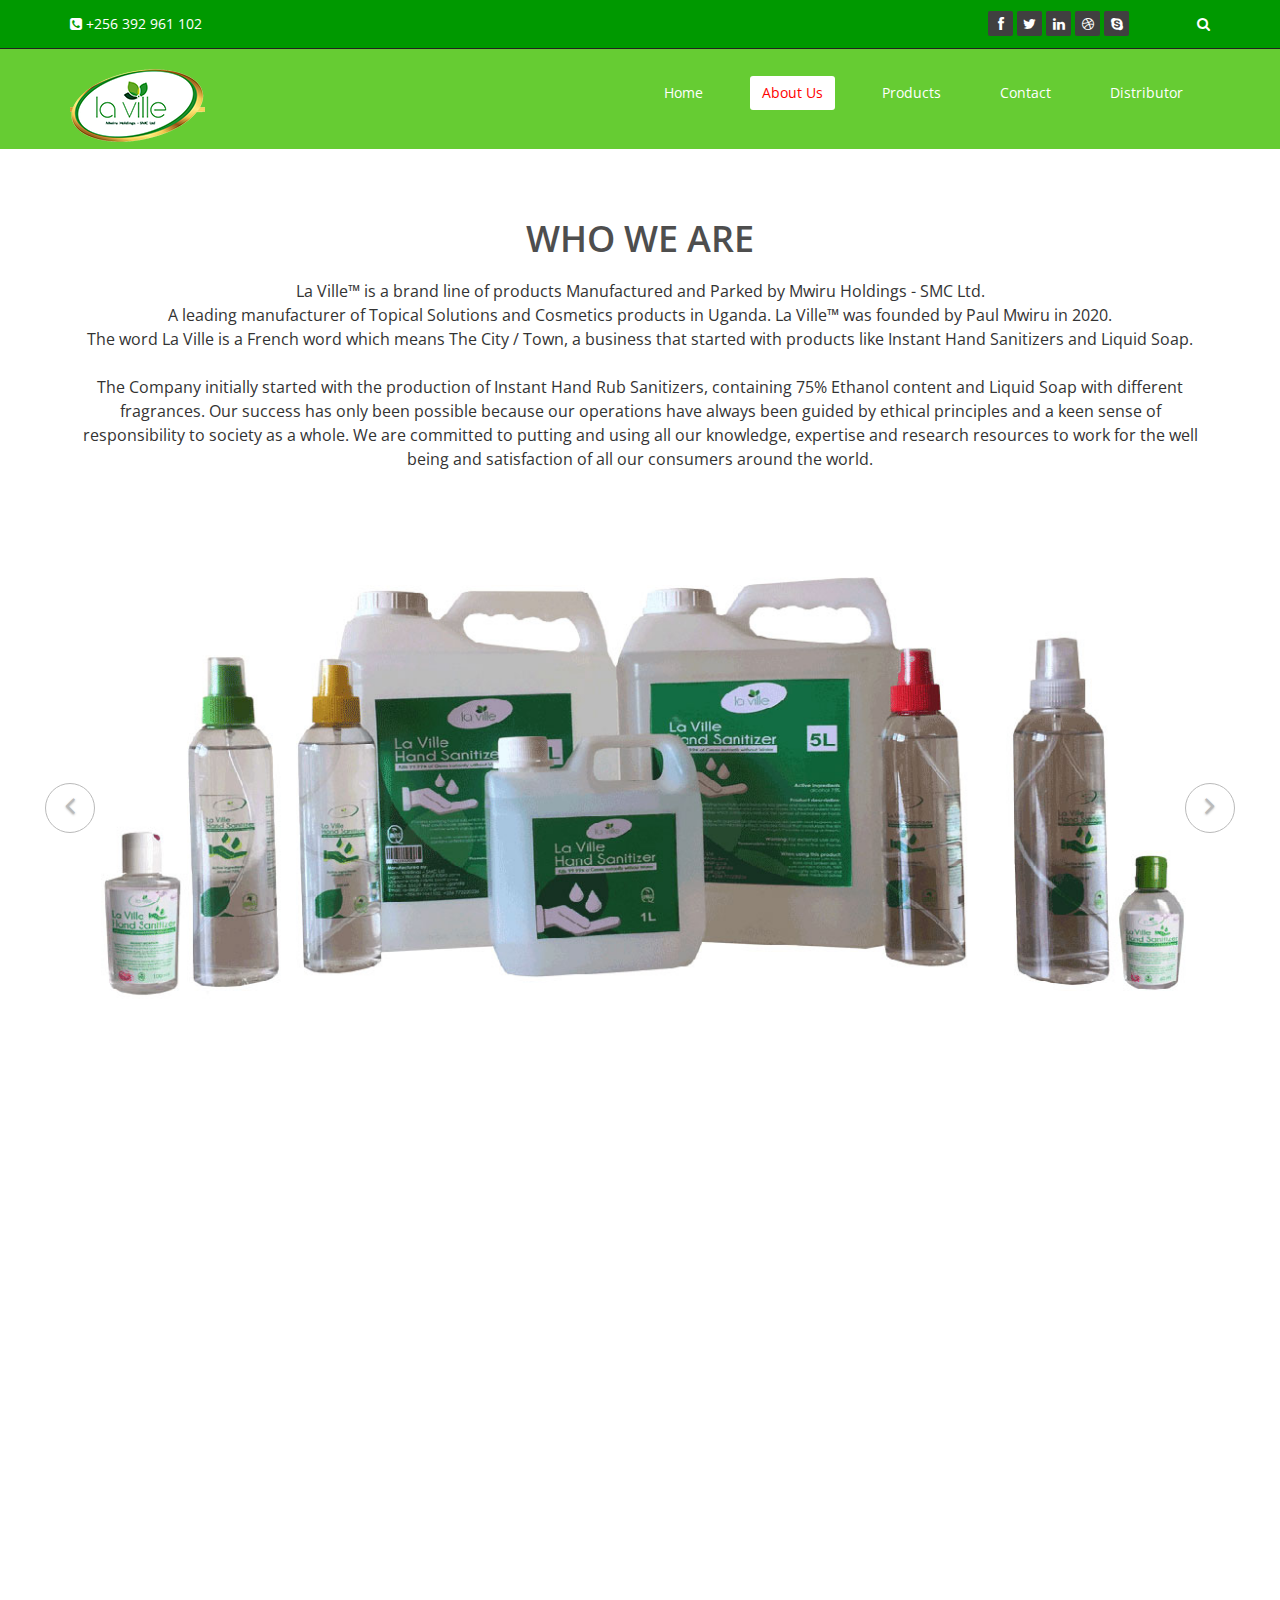
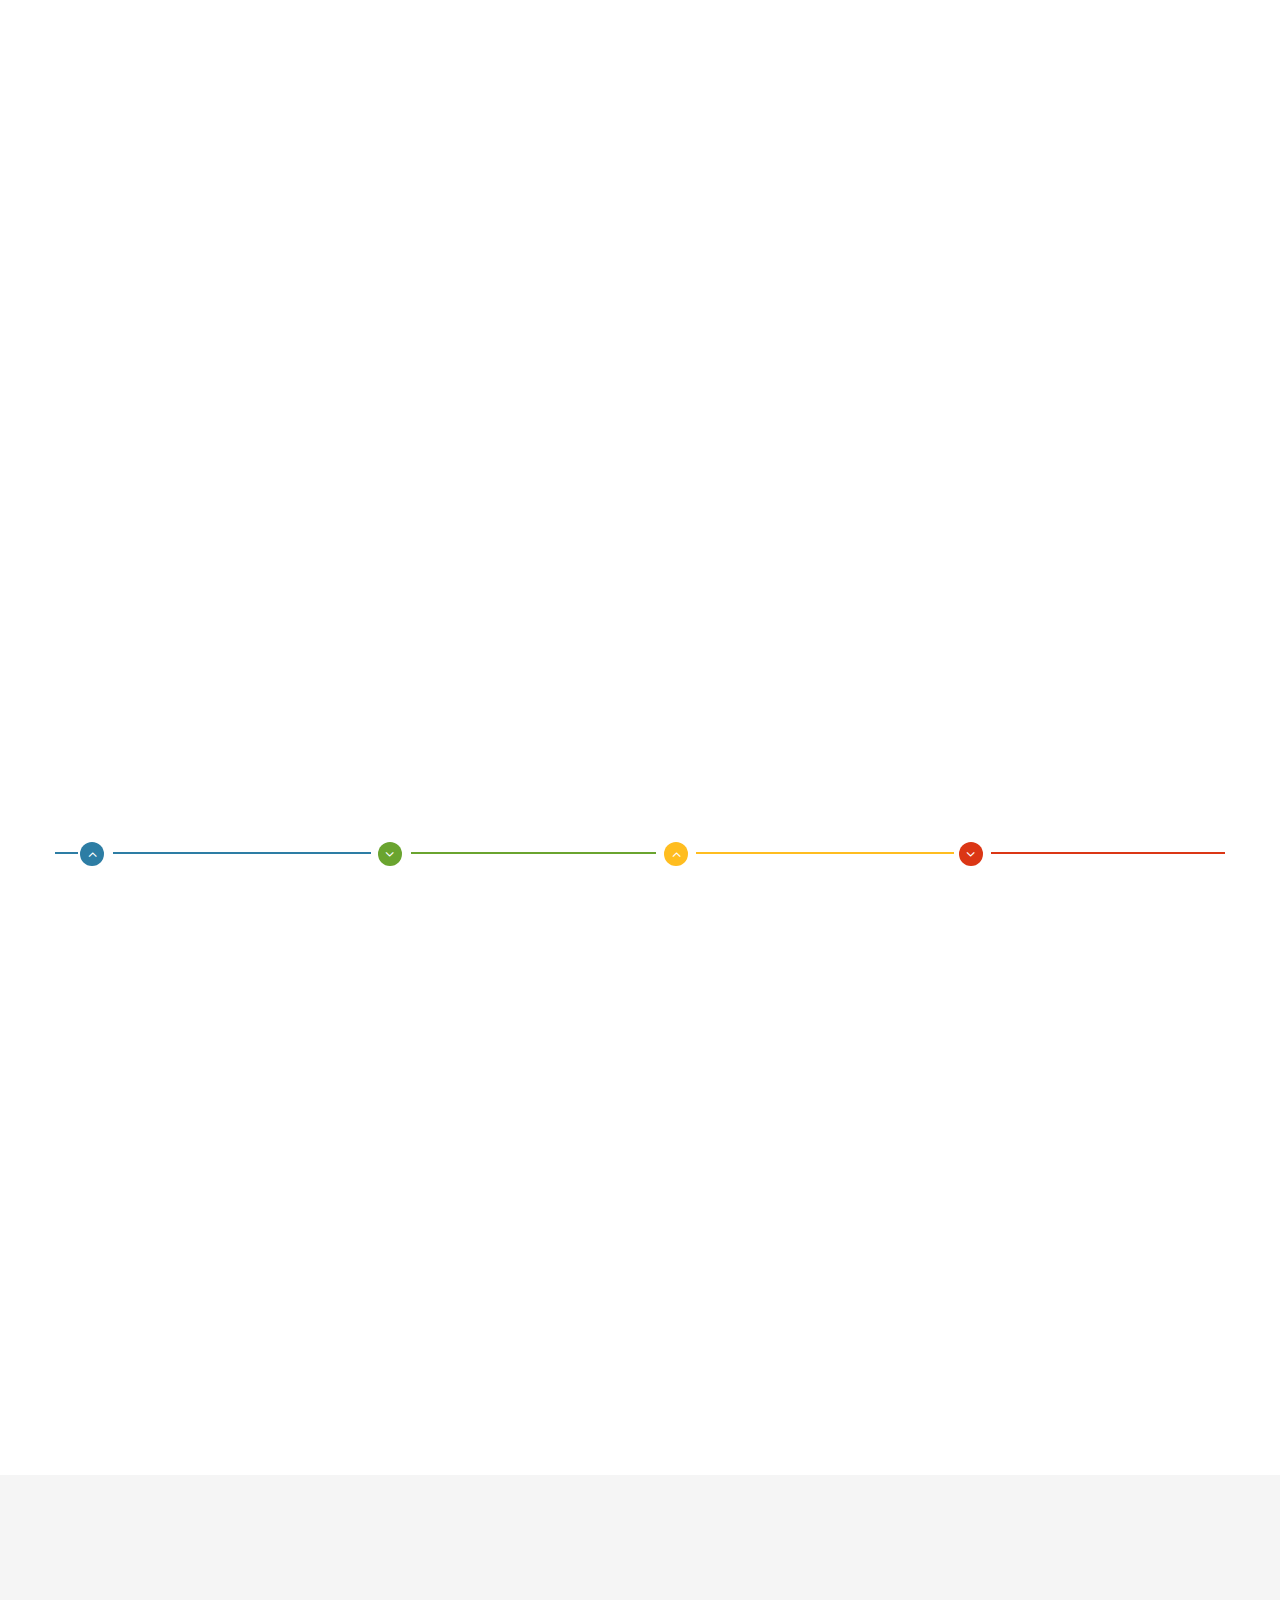
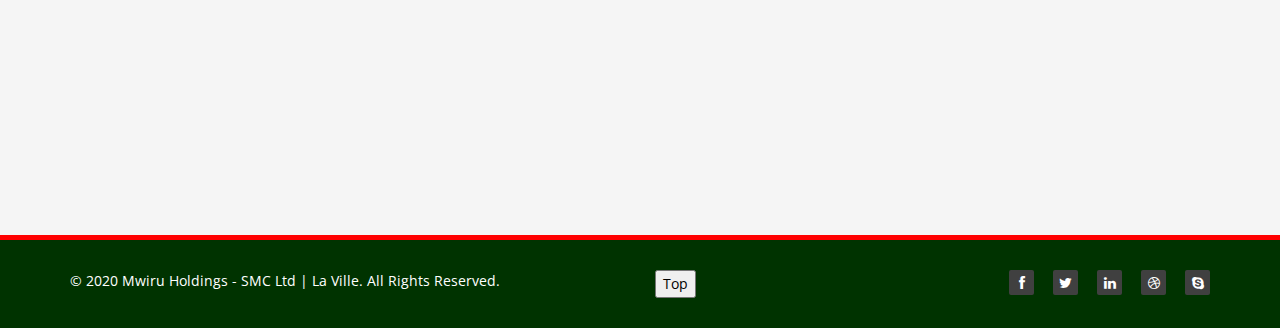
<file: about-us.html>
<!DOCTYPE html>
<html lang="en">
<head>
    <meta charset="utf-8">
    <meta name="viewport" content="width=device-width, initial-scale=1.0">
    <meta name="description" content="">
    <meta name="author" content="">
    <title>La Ville&#153 &#8211; About Us </title>
	
	<!-- core CSS -->
    <link href="css/bootstrap.min.css" rel="stylesheet">
    <link href="css/font-awesome.min.css" rel="stylesheet">
    <link href="css/prettyPhoto.css" rel="stylesheet">
    <link href="css/animate.min.css" rel="stylesheet">
	<link href="css/main.css" rel="stylesheet">
    <link href="css/responsive.css" rel="stylesheet">
	
    <!--[if lt IE 9]>
    <script src="js/html5shiv.js"></script>
    <script src="js/respond.min.js"></script>
    <![endif]-->       
    <link rel="shortcut icon" href="images/ico/favicon.ico">
    <link rel="apple-touch-icon-precomposed" sizes="144x144" href="images/ico/apple-touch-icon-144-precomposed.png">
    <link rel="apple-touch-icon-precomposed" sizes="114x114" href="images/ico/apple-touch-icon-114-precomposed.png">
    <link rel="apple-touch-icon-precomposed" sizes="72x72" href="images/ico/apple-touch-icon-72-precomposed.png">
    <link rel="apple-touch-icon-precomposed" href="images/ico/apple-touch-icon-57-precomposed.png">
</head><!--/head-->

<body>

    <header id="header">
        <div class="top-bar">
            <div class="container">
                <div class="row">
                    <div class="col-sm-6 col-xs-4">
                        <div class="top-number"><p><i class="fa fa-phone-square"></i>  +256 392 961 102</p></div>
                    </div>
                    <div class="col-sm-6 col-xs-8">
                       <div class="social">
                            <ul class="social-share">
                                <li><a href="#"><i class="fa fa-facebook"></i></a></li>
                                <li><a href="#"><i class="fa fa-twitter"></i></a></li>
                                <li><a href="#"><i class="fa fa-linkedin"></i></a></li> 
                                <li><a href="#"><i class="fa fa-dribbble"></i></a></li>
                                <li><a href="#"><i class="fa fa-skype"></i></a></li>
                            </ul>
                            <div class="search">
                                <form role="form">
                                    <input type="text" class="search-form" autocomplete="off" placeholder="Search">
                                    <i class="fa fa-search"></i>
                                </form>
                           </div>
                       </div>
                    </div>
                </div>
            </div><!--/.container-->
        </div><!--/.top-bar-->

        <nav class="navbar navbar-inverse" role="banner">
            <div class="container">
                <div class="navbar-header">
                    <button type="button" class="navbar-toggle" data-toggle="collapse" data-target=".navbar-collapse">
                        <span class="sr-only">Toggle navigation</span>
                        <span class="icon-bar"></span>
                        <span class="icon-bar"></span>
                        <span class="icon-bar"></span>
                    </button>
                    <a class="navbar-brand" href="index.html"><img src="images/logo.png" alt="logo"></a>
                </div>
				
                <div class="collapse navbar-collapse navbar-right">
                    <ul class="nav navbar-nav">
                        <li><a href="index.html">Home</a></li>
                        <li class="active"><a href="about-us.html">About Us</a></li>
                  <!--      <li><a href="services.html">Services</a></li>   -->
                        <li><a href="products.html">Products</a></li>
                <!--        <li class="dropdown">
                            <a href="#" class="dropdown-toggle" data-toggle="dropdown">Pages <i class="fa fa-angle-down"></i></a>
                            <ul class="dropdown-menu">
                                <li><a href="blog-item.html">Blog Single</a></li>
                                <li><a href="pricing.html">Pricing</a></li>
                                <li><a href="404.html">404</a></li>
                                <li><a href="shortcodes.html">Shortcodes</a></li>
                            </ul>
                        </li> 
                        <li><a href="blog.html">Blog</a></li> -->
                        <li><a href="contact-us.html">Contact</a></li>     
                        <li><a href="distribute.html">Distributor</a></li>                   
                    </ul>
                </div>
            </div><!--/.container-->
        </nav><!--/nav-->
	</header><!--/header-->

    <section id="about-us">
        <div class="container">
			<div class="center wow fadeInDown">
				<h2>WHO WE ARE</h2>
				<p class="lead">La Ville&#153 is a brand line of products Manufactured and Parked by Mwiru Holdings - SMC Ltd.<br> A leading manufacturer of Topical Solutions and Cosmetics products in Uganda. La Ville&#153 was founded by Paul Mwiru in 2020.<br> The word La Ville is a French word which means The City / Town, a business that started with products like Instant Hand Sanitizers and Liquid Soap.<br>
                <br>

The Company initially started with the production of Instant Hand Rub Sanitizers, containing 75% Ethanol content and Liquid Soap with different fragrances. Our success has only been possible because our operations have always been guided by ethical principles and a keen sense of responsibility to society as a whole. We are committed to putting and using all our knowledge, expertise and research resources to work for the well being and satisfaction of all our consumers around the world.</p>
			</div>
			
			<!-- about us slider -->
			<div id="about-slider">
				<div id="carousel-slider" class="carousel slide" data-ride="carousel">
					<!-- Indicators -->
				  	<ol class="carousel-indicators visible-xs">
					    <li data-target="#carousel-slider" data-slide-to="0" class="active"></li>
					    <li data-target="#carousel-slider" data-slide-to="1"></li>
					    <li data-target="#carousel-slider" data-slide-to="2"></li>
				  	</ol>

					<div class="carousel-inner">
						<div class="item active">
							<img src="images/slider_one.jpg" class="img-responsive" alt=""> 
					   </div>
					   <div class="item">
							<img src="images/slider_one.jpg" class="img-responsive" alt=""> 
					   </div> 
					   <div class="item">
							<img src="images/slider_one.jpg" class="img-responsive" alt=""> 
					   </div> 
					</div>
					
					<a class="left carousel-control hidden-xs" href="#carousel-slider" data-slide="prev">
						<i class="fa fa-angle-left"></i> 
					</a>
					
					<a class=" right carousel-control hidden-xs"href="#carousel-slider" data-slide="next">
						<i class="fa fa-angle-right"></i> 
					</a>
				</div> <!--/#carousel-slider-->
			</div><!--/#about-slider-->
			
			
			<!-- Our Skill -->
			<div class="skill-wrap clearfix">
			
				<div class="center wow fadeInDown">
					<h2>VISION</h2>
					<p class="lead">To be the most admired Topical solutions & Cosmetics manufacturer & distributor in East African region.</p>
				</div>
				
				<div class="row">
		
					<div class="col-sm-3">
						<div class="sinlge-skill wow fadeInDown" data-wow-duration="1000ms" data-wow-delay="300ms">
							<div class="joomla-skill">                                   
								<p><em>85%</em></p>
								<p>Our Location</p>
							</div>
						</div>
					</div>
					
					 <div class="col-sm-3">
						<div class="sinlge-skill wow fadeInDown" data-wow-duration="1000ms" data-wow-delay="600ms">
							<div class="html-skill">                                  
								<p><em>95%</em></p>
								<p>Product Quality</p>
							</div>
						</div>
					</div>
					
					<div class="col-sm-3">
						<div class="sinlge-skill wow fadeInDown" data-wow-duration="1000ms" data-wow-delay="900ms">
							<div class="css-skill">                                    
								<p><em>80%</em></p>
								<p>Pricing</p>
							</div>
						</div>
					</div>
					
					 <div class="col-sm-3">
						<div class="sinlge-skill wow fadeInDown" data-wow-duration="1000ms" data-wow-delay="1200ms">
							<div class="wp-skill">
								<p><em>90%</em></p>
								<p>Human Resources</p>                                     
							</div>
						</div>
					</div>
					
				</div>
	
            </div><!--/.our-skill-->
			

			<!-- our-team -->
			<div class="team">
				<div class="center wow fadeInDown">
					<h2>PURPOSE</h2>
					<p class="lead">We distribute Quality & Effective products, improve livelihood and help build communities we operate in.</p>
				</div>

				<div class="row clearfix">
					<div class="col-md-4 col-sm-6">	
						<div class="single-profile-top wow fadeInDown" data-wow-duration="1000ms" data-wow-delay="300ms">
							<div class="media">
								<div class="pull-left">
									<a href="#"><img class="media-object" src="images/man1.jpg" alt=""></a>
								</div>
								<div class="media-body">
									<h4>Hon. Mwiru Paul (Laws)</h4>
									<h5>Chief, Board of Directors</h5>
									<!--<ul class="tag clearfix">
										<li class="btn"><a href="#">Web</a></li>
										<li class="btn"><a href="#">Ui</a></li>
										<li class="btn"><a href="#">Ux</a></li>
										<li class="btn"><a href="#">Photoshop</a></li>
									</ul> -->
									
									<ul class="social_icons">
										<li><a href="#"><i class="fa fa-facebook"></i></a></li>
										<li><a href="#"><i class="fa fa-twitter"></i></a></li> 
										<li><a href="#"><i class="fa fa-google-plus"></i></a></li>
									</ul>
								</div>
							</div><!--/.media -->
							<p>Mwiru Paul is the Founder, Entrepreneur and Executive Chairman, Board of Directors at Mwiru Holdings - SMC Ltd, a leading Topical and Cosmetics manufacturing company in Uganda. Starting business in 2020, La Ville was formed after a careful assessment of the community development needs for Health, hair and skin products. Mwiru Paul is also the Member of Parliament representing Jinja East Constituency</p>
						</div>
					</div><!--/.col-lg-4 -->
					
					
					<div class="col-md-4 col-sm-6 col-md-offset-2">	
						<div class="single-profile-top wow fadeInDown" data-wow-duration="1000ms" data-wow-delay="300ms">
							<div class="media">
								<div class="pull-left">
									<a href="#"><img class="media-object" src="images/man2.jpg" alt=""></a>
								</div>
								<div class="media-body">
									<h4>Dr. Byakatonda Abdulhu (PHD)</h4>
									<h5>Executive Director</h5>
									<!--<ul class="tag clearfix">
										<li class="btn"><a href="#">Web</a></li>
										<li class="btn"><a href="#">Ui</a></li>
										<li class="btn"><a href="#">Ux</a></li>
										<li class="btn"><a href="#">Photoshop</a></li>
									</ul> -->
									<ul class="social_icons">
										<li><a href="#"><i class="fa fa-facebook"></i></a></li>
										<li><a href="#"><i class="fa fa-twitter"></i></a></li> 
										<li><a href="#"><i class="fa fa-google-plus"></i></a></li>
									</ul>
								</div>
							</div><!--/.media -->
							<p>An effective Communicator, capable of communicating well across all cadres of Personnel, the Senior Management team and at policy level. Dr.Byakatonda conducted a number of consultancies in salary survey, job evaluation, succession planning, training needs analysis, general organizational re-engineering, HIV/AIDS care and management, Collective Bargaining and environment related consultancies. With over 20 years of experience, a holder of PHD, Masters Degree, a Postgraduate Diploma, and Degree in Development Studies , a Diploma in Social Work and other trainings in Project Planning, Human Resources and Financial Accounting, Management, Training of Trainers, Ethics and Integrity, Collective Bargaining, Fundraising and Logical Framework Approach. Dr. Byakatonda is also a member of the Human Resource Manager’s Association of Uganda.</p>
						</div>
					</div><!--/.col-lg-4 -->					
				</div> <!--/.row -->
				<div class="row team-bar">
					<div class="first-one-arrow hidden-xs">
						<hr>
					</div>
					<div class="first-arrow hidden-xs">
						<hr> <i class="fa fa-angle-up"></i>
					</div>
					<div class="second-arrow hidden-xs">
						<hr> <i class="fa fa-angle-down"></i>
					</div>
					<div class="third-arrow hidden-xs">
						<hr> <i class="fa fa-angle-up"></i>
					</div>
					<div class="fourth-arrow hidden-xs">
						<hr> <i class="fa fa-angle-down"></i>
					</div>
				</div> <!--skill_border-->       

				<div class="row clearfix">   
					<div class="col-md-4 col-sm-6 col-md-offset-2">	
						<div class="single-profile-bottom wow fadeInUp" data-wow-duration="1000ms" data-wow-delay="600ms">
							<div class="media">
								<div class="pull-left">
									<a href="#"><img class="media-object" src="images/man3.jpg" alt=""></a>
								</div>

								<div class="media-body">
									<h4>Olinga Vincent (MSc & BSc. Chem.Eng)</h4>
									<h5>Head, Technical Services</h5>
									<!--<ul class="tag clearfix">
										<li class="btn"><a href="#">Web</a></li>
										<li class="btn"><a href="#">Ui</a></li>
										<li class="btn"><a href="#">Ux</a></li>
										<li class="btn"><a href="#">Photoshop</a></li>
									</ul> -->
									<ul class="social_icons">
										<li><a href="#"><i class="fa fa-facebook"></i></a></li>
										<li><a href="#"><i class="fa fa-twitter"></i></a></li> 
										<li><a href="#"><i class="fa fa-google-plus"></i></a></li>
									</ul>
								</div>
							</div><!--/.media -->
							<p>A Chemical Engineer by Profession (BSc & MSc) and he is currently our <strong>Head of Technical Services</strong>, An internationally recognized expert in Renewable Energy & Conversion Technologies (Waste to Energy, Solar PV, Wind power, Biomass Gasification, Pyrolysis, Incineration, Anaerobic digestion, fermentation, mechanical biological treatment, Bio-hydrogen.<br>Vincent spans over 15 Years of experience and one of the Corresponding Authors for the Journal of Energy Resources Technologies (an internationally recognised journal). </p>
						</div>
					</div>
					<div class="col-md-4 col-sm-6 col-md-offset-2">
						<div class="single-profile-bottom wow fadeInUp" data-wow-duration="1000ms" data-wow-delay="600ms">
							<div class="media">
								<div class="pull-left">
									<a href="#"><img class="media-object" src="images/man4.jpg" alt=""></a>
								</div>
								<div class="media-body">
									<h4>Sunday Peter</h4>
									<h5>Head, Corporate Sales & Marketing</h5>
									 <!-- <ul class="tag clearfix">
										<li class="btn"><a href="#">Web</a></li>
										<li class="btn"><a href="#">Ui</a></li>
										<li class="btn"><a href="#">Ux</a></li>
										<li class="btn"><a href="#">Photoshop</a></li>
									</ul> -->
									<ul class="social_icons">
										<li><a href="#"><i class="fa fa-facebook"></i></a></li>
										<li><a href="#"><i class="fa fa-twitter"></i></a></li> 
										<li><a href="#"><i class="fa fa-google-plus"></i></a></li>
									</ul>
								</div>
							</div><!--/.media -->
							<p>A Sales Manager with good working experience and training skills. With over 11 years in the field of training and supervising while implementing sales strategies. With a Degree in Business Administration, Peter has designed and developed material for series of trainings and are used all over.</p>
						</div>
					</div>
				</div>	<!--/.row-->
			</div><!--section-->
		</div><!--/.container-->
    </section><!--/about-us-->
	
    <section id="bottom">
        <div class="container wow fadeInDown" data-wow-duration="1000ms" data-wow-delay="600ms">
            <div class="row">
                <div class="col-md-3 col-sm-6">
                    <div class="widget">
                        <h3>OUR COMPANY</h3>
                        <ul>
                            <li><a href="#">HOME</a></li>
                            <li><a href="#">ABOUT US</a></li>
                            <li><a href="#">PRODUCTS</a></li>
                           <!-- <li><a href="#">Contact Us</a></li>
                            <li><a href="#">Terms of use</a></li>
                            <li><a href="#">Site Map</a></li>  -->
                        </ul>
                    </div>    
                </div><!--/.col-md-3-->

                <div class="col-md-3 col-sm-6">
                    <div class="widget">
                        <h3>_________</h3>
                        <ul>
                            <li><a href="#">CAREERS</a></li>
                            <li><a href="#">CONTACT US</a></li>
                            <!-- <li><a href="#">Forum</a></li>
                            <li><a href="#">Documentation</a></li>
                            <li><a href="#">Refund policy</a></li>
                            <li><a href="#">Ticket system</a></li>
                            <li><a href="#">Billing system</a></li> -->
                        </ul>
                    </div>    
                </div><!--/.col-md-3-->

                <div class="col-md-3 col-sm-6">
                    <div class="widget">
                        <h3>PRODUCTS</h3>
                        <ul>
                            <li><a href="#">Instant Hand Rub (La Ville Sanitizer)</a></li>
                            <li><a href="#">Methylated Spirit</a></li>
                            <li><a href="#">Liquid Soap</a></li>
                            <li><a href="#">Surgical Spirit</a></li>
                         <!--   <li><a href="#">Povidone Iodine</a></li>
                           <li><a href="#">Plugin Development</a></li>
                            <li><a href="#">Article Writing</a></li> -->
                        </ul>
                    </div>    
                </div><!--/.col-md-3-->

                <div class="col-md-3 col-sm-6">
                    <div class="widget">
                        <h3>Where to Find Us</h3>
                        <p>
Legacy House, Kibuli Kitoro Zone<br>
Opposite CID HQRS Small Gate <br> P.O Box 35529, Kampala-Uganda<br>
Email: <a href="mailto:laville20201@gmail.com">laville20201@gmail.com</a> <br> 
<a href="mailto:info@laville.co.ug">info@laville.co.ug</a>	|	<a href="mailto:sales@laville.co.ug">sales@laville.co.ug</a> <br>
Call: +256392961102<br>
Whatsapp: +256772220236<br>

Open in Google Maps</p>
                        <!-- <ul>
                            <li><a href="#">Adipisicing Elit</a></li>
                            <li><a href="#">Eiusmod</a></li>
                            <li><a href="#">Tempor</a></li>
                            <li><a href="#">Veniam</a></li>
                            <li><a href="#">Exercitation</a></li>
                            <li><a href="#">Ullamco</a></li>
                            <li><a href="#">Laboris</a></li>
                        </ul> -->
                    </div>    
                </div><!--/.col-md-3-->
            </div>
        </div>
    </section><!--/#bottom-->

    <footer id="footer" class="midnight-blue">
        <div class="container">
            <div class="row">
                <div class="col-sm-6">
                    &copy; 2020 <a target="_blank" href="http://laville.co.ug/" title=" ">Mwiru Holdings - SMC Ltd	|	La Ville</a>. All Rights Reserved.
                </div>
                <div class="col-sm-6">
                    <ul class="pull-right">
                       <div class="social">
                            <ul class="social-share">
                                <li><a href="www.facebook.com/lavillesmc"><i class="fa fa-facebook"></i></a></li>
                                <li><a href="#"><i class="fa fa-twitter"></i></a></li>
                                <li><a href="#"><i class="fa fa-linkedin"></i></a></li> 
                                <li><a href="#"><i class="fa fa-dribbble"></i></a></li>
                                <li><a href="#"><i class="fa fa-skype"></i></a></li>
                            </ul>
                    </div>

                       <!-- <li><a href="#">Home</a></li>
                        <li><a href="#">About Us</a></li>
                        <li><a href="#">Faq</a></li>
                        <li><a href="#">Contact Us</a></li> -->
                    </ul>
                                       <button onclick="topFunction()" id="myBtn" title="Go to top">Top</button>
                </div>
            </div>
        </div>
    </footer><!--/#footer-->
<script>
//Get the button
var mybutton = document.getElementById("myBtn");

// When the user scrolls down 20px from the top of the document, show the button
window.onscroll = function() {scrollFunction()};

function scrollFunction() {
  if (document.body.scrollTop > 20 || document.documentElement.scrollTop > 20) {
    mybutton.style.display = "block";
  } else {
    mybutton.style.display = "none";
  }
}

// When the user clicks on the button, scroll to the top of the document
function topFunction() {
  document.body.scrollTop = 0;
  document.documentElement.scrollTop = 0;
}
</script>
    <script src="js/jquery.js"></script>
    <script type="text/javascript">
        $('.carousel').carousel()
    </script>
    <script src="js/bootstrap.min.js"></script>
    <script src="js/jquery.prettyPhoto.js"></script>
    <script src="js/jquery.isotope.min.js"></script>
    <script src="js/main.js"></script>
    <script src="js/wow.min.js"></script>
</body>
</html>
</file>
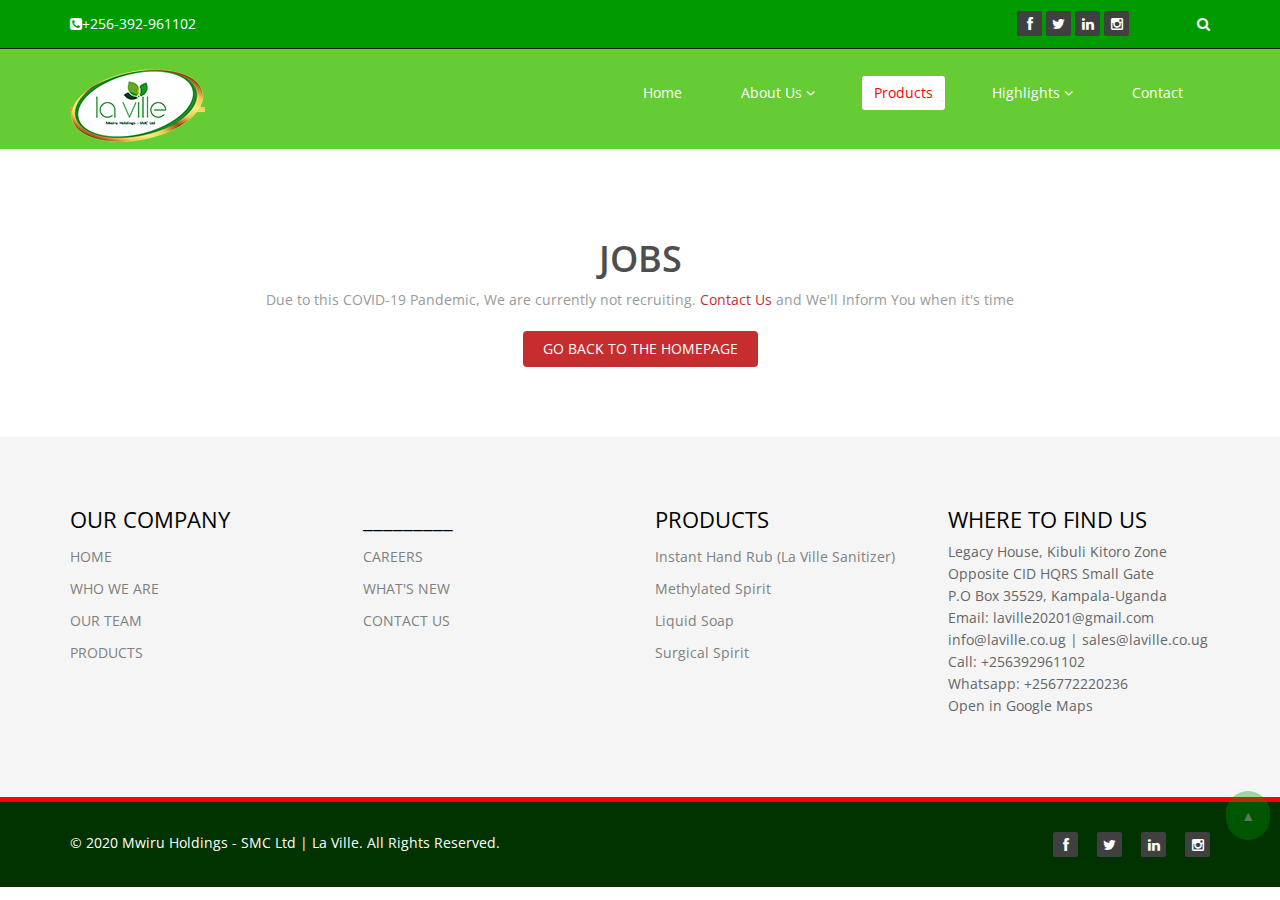
<file: careers.html>
<!DOCTYPE html>
<html lang="en">
<head>
    <meta charset="utf-8">
    <meta name="viewport" content="width=device-width, initial-scale=1.0">
    <meta name="description" content="">
    <meta name="author" content="">
    <title>La Ville&#153 &#8211; Quote</title>
    <link href="css/bootstrap.min.css" rel="stylesheet">
    <link href="css/font-awesome.min.css" rel="stylesheet">
    <link href="css/prettyPhoto.css" rel="stylesheet">
    <link href="css/animate.min.css" rel="stylesheet">
    <link href="css/main.css" rel="stylesheet">
    <link href="css/responsive.css" rel="stylesheet">
    <!--[if lt IE 9]>
    <script src="js/html5shiv.js"></script>
    <script src="js/respond.min.js"></script>
    <![endif]-->       
    <link rel="shortcut icon" href="images/ico/favicon.ico">
    <link rel="apple-touch-icon-precomposed" sizes="144x144" href="images/ico/apple-touch-icon-144-precomposed.png">
    <link rel="apple-touch-icon-precomposed" sizes="114x114" href="images/ico/apple-touch-icon-114-precomposed.png">
    <link rel="apple-touch-icon-precomposed" sizes="72x72" href="images/ico/apple-touch-icon-72-precomposed.png">
    <link rel="apple-touch-icon-precomposed" href="images/ico/apple-touch-icon-57-precomposed.png">
</head><!--/head-->
<body>

    <header id="header">
        <div class="top-bar">
            <div class="container">
                <div class="row">
                    <div class="col-sm-6 col-xs-4">
                        <div class="top-number"><p><i class="fa fa-phone-square"></i><a href="callto:256392961102">+256-392-961102</a></p></div>
                    </div>
                    <div class="col-sm-6 col-xs-8">
                       <div class="social">
                            <ul class="social-share">
                                <li><a href="www.facebook.com/lavillesmc"><i class="fa fa-facebook"></i></a></li>
                                <li><a href="#"><i class="fa fa-twitter"></i></a></li>
                                <li><a href="#"><i class="fa fa-linkedin"></i></a></li> 
                                <li><a href="#"><i class="fa fa-instagram"></i></a></li>
                               <!-- <li><a href="#"><i class="fa fa-skype"></i></a></li>-->
                            </ul>
                            <div class="search">
                                <form role="form">
                                    <input type="text" class="search-form" autocomplete="off" placeholder="Search">
                                    <i class="fa fa-search"></i>
                                </form>
                           </div>
                       </div>
                    </div>
                </div>
            </div><!--/.container-->
        </div><!--/.top-bar-->

        <nav class="navbar navbar-inverse" role="banner">
            <div class="container">
                <div class="navbar-header">
                    <button type="button" class="navbar-toggle" data-toggle="collapse" data-target=".navbar-collapse">
                        <span class="sr-only">Toggle navigation</span>
                        <span class="icon-bar"></span>
                        <span class="icon-bar"></span>
                        <span class="icon-bar"></span>
                    </button>
                    <a class="navbar-brand" href="index.html"><img src="images/logo.png" alt="logo"></a>
                </div>
                
                <div class="collapse navbar-collapse navbar-right">
                    <ul class="nav navbar-nav">
                        <li><a href="index.html">Home</a></li>
                        <li class="dropdown">
                            <a href="#" class="dropdown-toggle" data-toggle="dropdown">About Us <i class="fa fa-angle-down"></i></a>
                            <ul class="dropdown-menu">
                                <li><a href="who-we-are.html">Who We Are</a></li>
                                <li><a href="our-team.html">Our Team</a></li>
                                <!--<li><a href="404.html">Carrea</a></li>
                                <li><a href="shortcodes.html">Shortcodes</a></li> -->
                              
                            </ul>
                        </li>
                    <!--    <li><a href="who-we-are.html">About Us</a></li>
                      <!--  <li><a href="services.html">Services</a></li>   -->
                        <li class="active"><a href="products.html">Products</a></li>
                      <!--  <li><a href="blog.html">Blog</a></li>  -->
                               
                        <li class="dropdown">
                            <a href="#" class="dropdown-toggle" data-toggle="dropdown">Highlights <i class="fa fa-angle-down"></i></a>
                            <ul class="dropdown-menu">
                                <li><a href="news.html">What's New</a></li>
                                <li><a href="careers.html">Careers</a></li>
                                <!--<li><a href="404.html">Carrea</a></li>
                                <li><a href="shortcodes.html">Shortcodes</a></li> -->
                            </ul>
                        </li>
                         <li><a href="contact-us.html">Contact</a></li>
                    </ul>
                </div>
            </div><!--/.container-->
        </nav><!--/nav-->
        
    </header><!--/header-->
    <section id="error" class="container text-center">
        <h1>Jobs</h1>
        <p>Due to this COVID-19 Pandemic, We are currently not recruiting. <a href="contact-us.html">Contact Us</a> and We'll Inform You when it's time</p>
        <a class="btn btn-primary" href="index.html">GO BACK TO THE HOMEPAGE</a>
    </section><!--/#error-->
    
    <section id="bottom">
        <div class="container wow fadeInDown" data-wow-duration="1000ms" data-wow-delay="600ms">
            <div class="row">
                <div class="col-md-3 col-sm-6">
                    <div class="widget">
                        <h3>OUR COMPANY</h3>
                        <ul>
                            <li><a href="index.html">HOME</a></li>
                            <li><a href="who-we-are.html">WHO WE ARE</a></li>
                            <li><a href="our-team.html">OUR TEAM</a></li>
                            <li><a href="products.html">PRODUCTS</a></li>
                           <!-- <li><a href="#">Contact Us</a></li>
                            <li><a href="#">Terms of use</a></li>
                            <li><a href="#">Site Map</a></li>  -->
                        </ul>
                    </div>    
                </div><!--/.col-md-3-->

                <div class="col-md-3 col-sm-6">
                    <div class="widget">
                        <h3>_________</h3>
                        <ul>
                            <li><a href="careers.html">CAREERS</a></li>
                            <li><a href="news.html">WHAT'S NEW</a></li>
                            <li><a href="contact-us.html">CONTACT US</a></li>
                          <!--  <li><a href="#">Documentation</a></li>
                            <li><a href="#">Refund policy</a></li>
                            <li><a href="#">Ticket system</a></li>
                            <li><a href="#">Billing system</a></li> -->
                        </ul>
                    </div>    
                </div><!--/.col-md-3-->

                <div class="col-md-3 col-sm-6">
                    <div class="widget">
                        <h3>PRODUCTS</h3>
                        <ul>
                            <li><a href="products.html#portfolio">Instant Hand Rub (La Ville Sanitizer)</a></li>
                            <li><a href="products.html#portfolio">Methylated Spirit</a></li>
                            <li><a href="products.html#portfolio">Liquid Soap</a></li>
                            <li><a href="products.html#portfolio">Surgical Spirit</a></li>
                         <!--   <li><a href="#">Povidone Iodine</a></li>
                           <li><a href="#">Plugin Development</a></li>
                            <li><a href="#">Article Writing</a></li> -->
                        </ul>
                    </div>    
                </div><!--/.col-md-3-->

                <div class="col-md-3 col-sm-6">
                    <div class="widget">
                        <h3>Where to Find Us</h3>
                        <p>
Legacy House, Kibuli Kitoro Zone<br>
Opposite CID HQRS Small Gate <br> P.O Box 35529, Kampala-Uganda<br>
Email: <a href="mailto:laville20201@gmail.com">laville20201@gmail.com</a> <br> 
<a href="mailto:info@laville.co.ug">info@laville.co.ug</a>	|	<a href="mailto:sales@laville.co.ug">sales@laville.co.ug</a> <br>
Call: +256392961102<br>
Whatsapp: +256772220236<br>

Open in Google Maps</p>
                        <!-- <ul>
                            <li><a href="#">Adipisicing Elit</a></li>
                            <li><a href="#">Eiusmod</a></li>
                            <li><a href="#">Tempor</a></li>
                            <li><a href="#">Veniam</a></li>
                            <li><a href="#">Exercitation</a></li>
                            <li><a href="#">Ullamco</a></li>
                            <li><a href="#">Laboris</a></li>
                        </ul> -->
                    </div>    
                </div><!--/.col-md-3-->
            </div>
        </div>
    </section><!--/#bottom-->

    <footer id="footer" class="midnight-blue">
        <div class="container">
            <div class="row">
                <div class="col-sm-6">
                    &copy; 2020 <a target="_blank" href="http://laville.co.ug/" title=" ">Mwiru Holdings - SMC Ltd	|	La Ville</a>. All Rights Reserved.
                </div>
                <div class="col-sm-6">
                    <ul class="pull-right">
                       <div class="social">
                            <ul class="social-share">
                                <li><a href="www.facebook.com/lavillesmc"><i class="fa fa-facebook"></i></a></li>
                                <li><a href="#"><i class="fa fa-twitter"></i></a></li>
                                <li><a href="#"><i class="fa fa-linkedin"></i></a></li> 
                                <li><a href="#"><i class="fa fa-instagram"></i></a></li>
                               <!-- <li><a href="#"><i class="fa fa-skype"></i></a></li>-->
                            </ul>
                    </div>
                        <!-- <li><a href="#">Home</a></li>
                        <li><a href="#">About Us</a></li>
                        <li><a href="#">Faq</a></li>
                        <li><a href="#">Contact Us</a></li> -->
                                  <button type="button" class="scroll-top">&#x25B2;</button>
                </div>
            </div>
        </div>
    </footer><!--/#footer-->
<script src="https://code.jquery.com/jquery-1.12.4.min.js"></script>
<script>
$(document).ready(function(){
    $(".scroll-top").click(function() {
        $("html,body").animate({ 
            scrollTop: 0 
        }, "slow");
        return false;
    });
});
</script>
    <script src="js/jquery.js"></script>
    <script src="js/bootstrap.min.js"></script>
    <script src="js/jquery.prettyPhoto.js"></script>
    <script src="js/jquery.isotope.min.js"></script>
    <script src="js/main.js"></script>
    <script src="js/wow.min.js"></script>
</body>
</html>
</file>
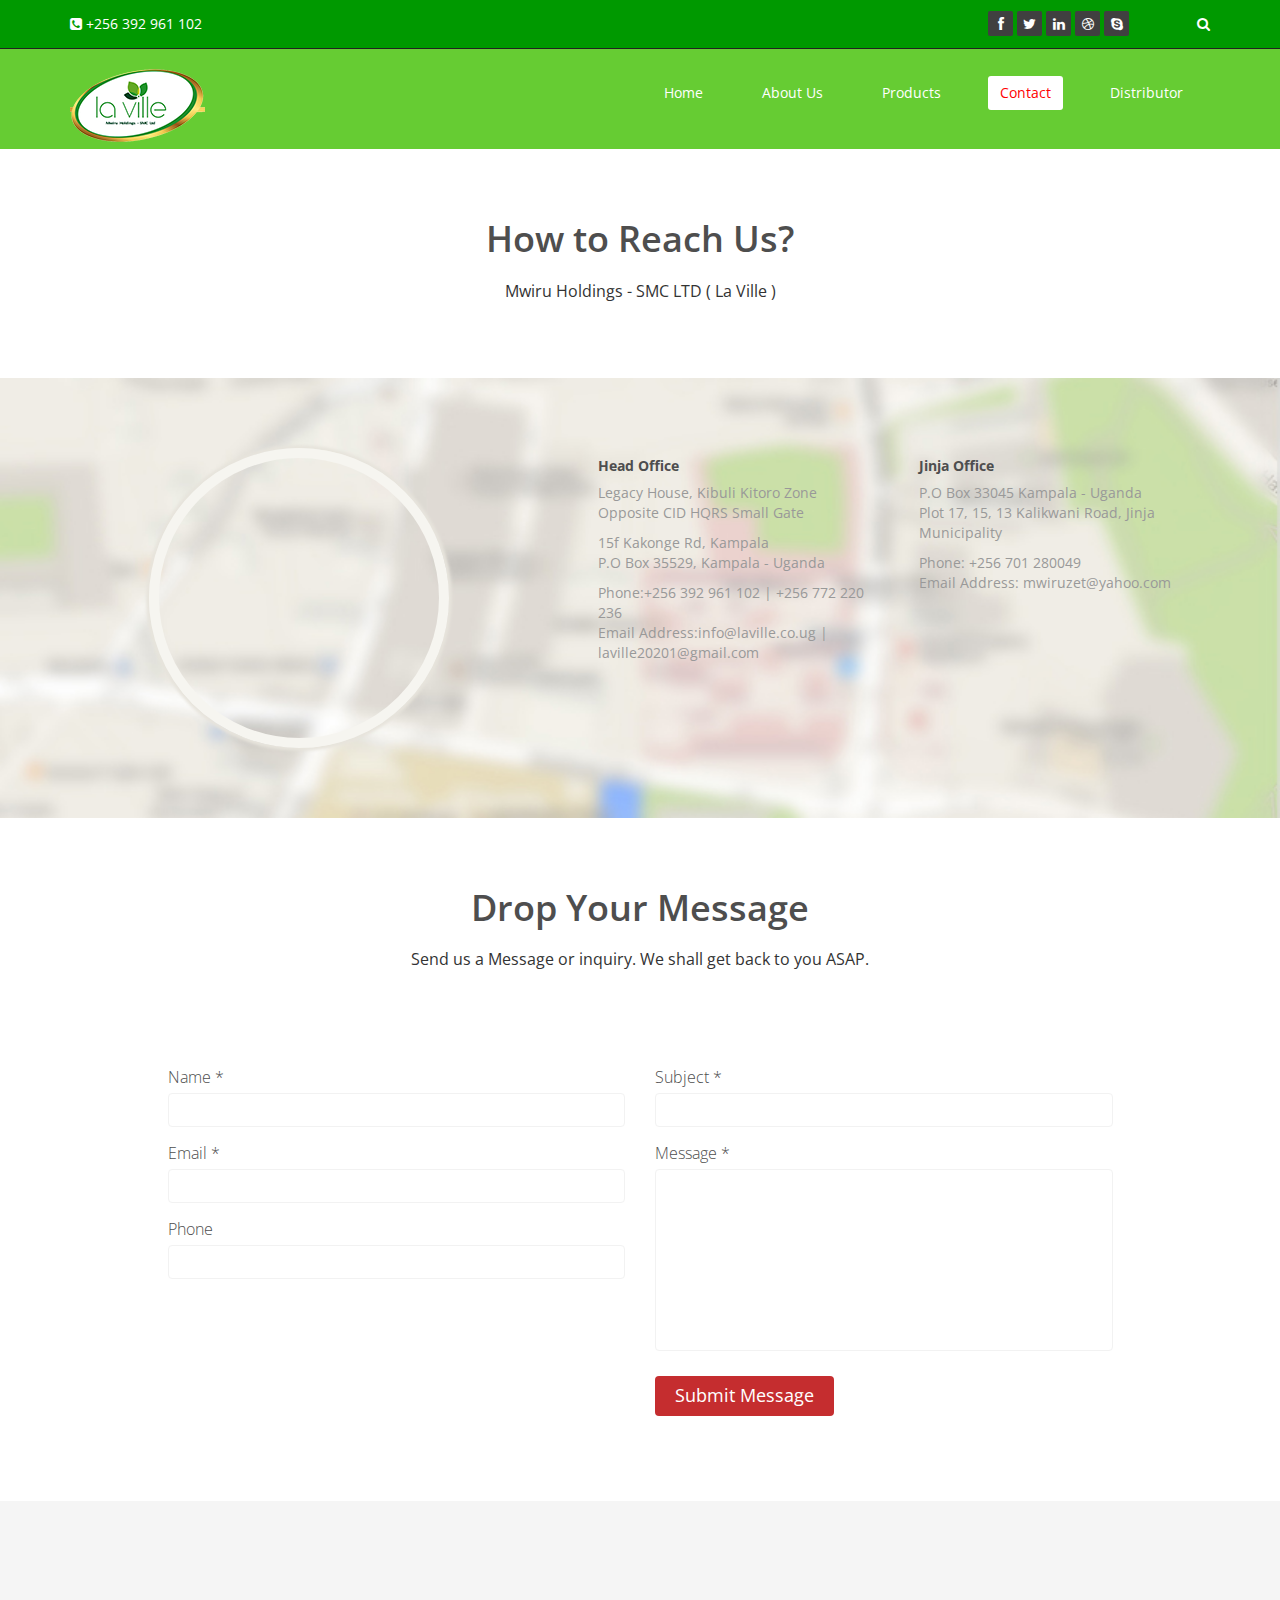
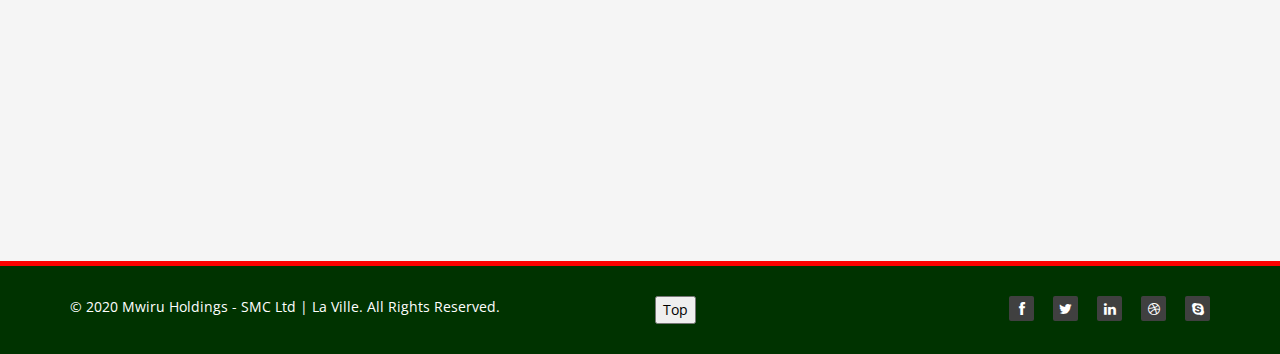
<file: contact-us.html>
<!DOCTYPE html>
<html lang="en">
<head>
    <meta charset="utf-8">
    <meta name="viewport" content="width=device-width, initial-scale=1.0">
    <meta name="description" content="">
    <meta name="author" content="">
    <title>La Ville&#153 &#8211; Contact Us</title>
    
    <!-- core CSS -->
    <link href="css/bootstrap.min.css" rel="stylesheet">
    <link href="css/font-awesome.min.css" rel="stylesheet">
    <link href="css/prettyPhoto.css" rel="stylesheet">
    <link href="css/animate.min.css" rel="stylesheet">
    <link href="css/main.css" rel="stylesheet">
    <link href="css/responsive.css" rel="stylesheet">
    
    <!--[if lt IE 9]>
    <script src="js/html5shiv.js"></script>
    <script src="js/respond.min.js"></script>
    <![endif]-->       
    <link rel="shortcut icon" href="images/ico/favicon.ico">
    <link rel="apple-touch-icon-precomposed" sizes="144x144" href="images/ico/apple-touch-icon-144-precomposed.png">
    <link rel="apple-touch-icon-precomposed" sizes="114x114" href="images/ico/apple-touch-icon-114-precomposed.png">
    <link rel="apple-touch-icon-precomposed" sizes="72x72" href="images/ico/apple-touch-icon-72-precomposed.png">
    <link rel="apple-touch-icon-precomposed" href="images/ico/apple-touch-icon-57-precomposed.png">
</head><!--/head-->

<body>

    <header id="header">
        <div class="top-bar">
            <div class="container">
                <div class="row">
                    <div class="col-sm-6 col-xs-4">
                        <div class="top-number"><p><i class="fa fa-phone-square"></i>  +256 392 961 102</p></div>
                    </div>
                    <div class="col-sm-6 col-xs-8">
                       <div class="social">
                            <ul class="social-share">
                                <li><a href="#"><i class="fa fa-facebook"></i></a></li>
                                <li><a href="#"><i class="fa fa-twitter"></i></a></li>
                                <li><a href="#"><i class="fa fa-linkedin"></i></a></li> 
                                <li><a href="#"><i class="fa fa-dribbble"></i></a></li>
                                <li><a href="#"><i class="fa fa-skype"></i></a></li>
                            </ul>
                            <div class="search">
                                <form role="form">
                                    <input type="text" class="search-form" autocomplete="off" placeholder="Search">
                                    <i class="fa fa-search"></i>
                                </form>
                           </div>
                       </div>
                    </div>
                </div>
            </div><!--/.container-->
        </div><!--/.top-bar-->

        <nav class="navbar navbar-inverse" role="banner">
            <div class="container">
                <div class="navbar-header">
                    <button type="button" class="navbar-toggle" data-toggle="collapse" data-target=".navbar-collapse">
                        <span class="sr-only">Toggle navigation</span>
                        <span class="icon-bar"></span>
                        <span class="icon-bar"></span>
                        <span class="icon-bar"></span>
                    </button>
                    <a class="navbar-brand" href="index.html"><img src="images/logo.png" alt="logo"></a>
                </div>
                
                <div class="collapse navbar-collapse navbar-right">
                    <ul class="nav navbar-nav">
                        <li><a href="index.html">Home</a></li>
                        <li><a href="about-us.html">About Us</a></li>
                  <!--      <li><a href="services.html">Services</a></li>   -->
                        <li><a href="products.html">Products</a></li>
                     <!--   <li class="dropdown">
                            <a href="#" class="dropdown-toggle" data-toggle="dropdown">Pages <i class="fa fa-angle-down"></i></a>
                            <ul class="dropdown-menu">
                                <li><a href="blog-item.html">Blog Single</a></li>
                                <li><a href="pricing.html">Pricing</a></li>
                                <li><a href="404.html">404</a></li>
                                <li><a href="shortcodes.html">Shortcodes</a></li>
                            </ul>
                        </li>
                        <li><a href="blog.html">Blog</a></li> -->
                        <li class="active"><a href="contact-us.html">Contact</a></li>
                        <li><a href="distribute.html">Distributor</a></li>                        
                    </ul>
                </div>
            </div><!--/.container-->
        </nav><!--/nav-->
    </header><!--/header-->

    <section id="contact-info">
        <div class="center">                
            <h2>How to Reach Us?</h2>
            <p class="lead">Mwiru Holdings - SMC LTD ( La Ville )</p>
        </div>
        <div class="gmap-area">
            <div class="container">
                <div class="row">
                    <div class="col-sm-5 text-center">
                        <div class="gmap">
                            <iframe src="https://www.google.com/maps/embed?pb=!1m18!1m12!1m3!1d3989.7594237361395!2d32.590224113983325!3d0.31131979977287116!2m3!1f0!2f0!3f0!3m2!1i1024!2i768!4f13.1!3m3!1m2!1s0x177dbd4a787074af%3A0x61864acfba8bc443!2sMwiru%20Holdings%20-%20SMC%20Ltd%20(La%20Ville)!5e0!3m2!1sen!2sug!4v1588737692984!5m2!1sen!2sug" width="600" height="450" frameborder="0" style="border:0;" allowfullscreen="" aria-hidden="false" tabindex="0"></iframe>
                        </div>
                    </div>

                    <div class="col-sm-7 map-content">
                        <ul class="row">
                            <li class="col-sm-6">
                                <address>
                                    <h5>Head Office</h5>
                                    <p>Legacy House, Kibuli Kitoro Zone <br> 
                                    Opposite CID HQRS Small Gate</p>
                                    <p>15f Kakonge Rd, Kampala <br>
                                    P.O Box 35529, Kampala - Uganda</p>
                                    <p>Phone:+256 392 961 102 | +256 772 220 236<br>
                                    Email Address:info@laville.co.ug | laville20201@gmail.com</p>
                                </address>

                             <!--   <address>
                                    <h5>Zonal Office</h5>
                                    <p>153 Flint Street <br>
                                    Tumon, MP 96911</p>                                
                                    <p>Phone:670-898-2847 <br>
                                    Email Address:info@domain.com</p>
                                </address> -->
                            </li> 


                            <li class="col-sm-6">
                                <address>
                                    <h5>Jinja Office</h5>
                                    <p>P.O Box 33045 Kampala - Uganda<br>
                                    Plot 17, 15, 13 Kalikwani Road, Jinja Municipality</p>
                                    <p>Phone: +256 701 280049 <br>
                                    Email Address: mwiruzet@yahoo.com</p>
                                </address>

                            <!--    <address>
                                    <h5>Zone#3 Office</h5>
                                    <p>1537 Flint Street <br>
                                    Tumon, MP 96911</p>
                                    <p>Phone:670-898-2847 <br>
                                    Email Address:info@domain.com</p>
                                </address> -->
                            </li>
                        </ul>
                    </div>
                </div>
            </div>
        </div>
    </section>  <!--/gmap_area -->

    <section id="contact-page">
        <div class="container">
            <div class="center">        
                <h2>Drop Your Message</h2>
                <p class="lead">Send us a Message or inquiry. We shall get back to you ASAP.</p>
            </div> 
            <div class="row contact-wrap"> 
                <div class="status alert alert-success" style="display: none"></div>
                <form id="main-contact-form" class="contact-form" name="contact-form" method="post" action="sendemail.php">
                    <div class="col-sm-5 col-sm-offset-1">
                        <div class="form-group">
                            <label>Name *</label>
                            <input type="text" name="name" class="form-control" required>
                        </div>
                        <div class="form-group">
                            <label>Email *</label>
                            <input type="email" name="email" class="form-control" required>
                        </div>
                        <div class="form-group">
                            <label>Phone</label>
                            <input type="number" class="form-control">
                        </div>
                    <!--    <div class="form-group">
                            <label>Country</label>
                            <input type="text" class="form-control">
                        </div>-->                        
                    </div>
                    <div class="col-sm-5">
                        <div class="form-group">
                            <label>Subject *</label>
                            <input type="text" name="subject" class="form-control" required>
                        </div>
                        <div class="form-group">
                            <label>Message *</label>
                            <textarea name="message" id="message" required class="form-control" rows="8"></textarea>
                        </div>                        
                        <div class="form-group">
                            <button type="submit" name="submit" class="btn btn-primary btn-lg" required="required">Submit Message</button>
                        </div>
                    </div>
                </form> 
            </div><!--/.row-->
        </div><!--/.container-->
    </section><!--/#contact-page-->

     <section id="bottom">
        <div class="container wow fadeInDown" data-wow-duration="1000ms" data-wow-delay="600ms">
            <div class="row">
                <div class="col-md-3 col-sm-6">
                    <div class="widget">
                        <h3>OUR COMPANY</h3>
                        <ul>
                            <li><a href="#">HOME</a></li>
                            <li><a href="#">ABOUT US</a></li>
                            <li><a href="#">PRODUCTS</a></li>
                           <!-- <li><a href="#">Contact Us</a></li>
                            <li><a href="#">Terms of use</a></li>
                            <li><a href="#">Site Map</a></li>  -->
                        </ul>
                    </div>    
                </div><!--/.col-md-3-->

                <div class="col-md-3 col-sm-6">
                    <div class="widget">
                        <h3>_________</h3>
                        <ul>
                            <li><a href="#">CAREERS</a></li>
                            <li><a href="#">CONTACT US</a></li>
                            <!-- <li><a href="#">Forum</a></li>
                            <li><a href="#">Documentation</a></li>
                            <li><a href="#">Refund policy</a></li>
                            <li><a href="#">Ticket system</a></li>
                            <li><a href="#">Billing system</a></li> -->
                        </ul>
                    </div>    
                </div><!--/.col-md-3-->

                <div class="col-md-3 col-sm-6">
                    <div class="widget">
                        <h3>PRODUCTS</h3>
                        <ul>
                            <li><a href="#">Instant Hand Rub (La Ville Sanitizer)</a></li>
                            <li><a href="#">Methylated Spirit</a></li>
                            <li><a href="#">Liquid Soap</a></li>
                            <li><a href="#">Surgical Spirit</a></li>
                         <!--   <li><a href="#">Povidone Iodine</a></li>
                           <li><a href="#">Plugin Development</a></li>
                            <li><a href="#">Article Writing</a></li> -->
                        </ul>
                    </div>    
                </div><!--/.col-md-3-->

                <div class="col-md-3 col-sm-6">
                    <div class="widget">
                        <h3>Where to Find Us</h3>
                        <p>
Legacy House, Kibuli Kitoro Zone<br>
Opposite CID HQRS Small Gate <br> P.O Box 35529, Kampala-Uganda<br>
Email: <a href="mailto:laville20201@gmail.com">laville20201@gmail.com</a> <br> 
<a href="mailto:info@laville.co.ug">info@laville.co.ug</a>	|	<a href="mailto:sales@laville.co.ug">sales@laville.co.ug</a> <br>
Call: +256392961102<br>
Whatsapp: +256772220236<br>

Open in Google Maps</p>
                        <!-- <ul>
                            <li><a href="#">Adipisicing Elit</a></li>
                            <li><a href="#">Eiusmod</a></li>
                            <li><a href="#">Tempor</a></li>
                            <li><a href="#">Veniam</a></li>
                            <li><a href="#">Exercitation</a></li>
                            <li><a href="#">Ullamco</a></li>
                            <li><a href="#">Laboris</a></li>
                        </ul> -->
                    </div>    
                </div><!--/.col-md-3-->
            </div>
        </div>
    </section><!--/#bottom-->

    <footer id="footer" class="midnight-blue">
        <div class="container">
            <div class="row">
                <div class="col-sm-6">
                    &copy; 2020 <a target="_blank" href="http://laville.co.ug/" title=" ">Mwiru Holdings - SMC Ltd	|	La Ville</a>. All Rights Reserved.
                </div>
                <div class="col-sm-6">
                    <ul class="pull-right">
                       <div class="social">
                            <ul class="social-share">
                                <li><a href="www.facebook.com/lavillesmc"><i class="fa fa-facebook"></i></a></li>
                                <li><a href="#"><i class="fa fa-twitter"></i></a></li>
                                <li><a href="#"><i class="fa fa-linkedin"></i></a></li> 
                                <li><a href="#"><i class="fa fa-dribbble"></i></a></li>
                                <li><a href="#"><i class="fa fa-skype"></i></a></li>
                            </ul>
                    </div>

                       <!-- <li><a href="#">Home</a></li>
                        <li><a href="#">About Us</a></li>
                        <li><a href="#">Faq</a></li>
                        <li><a href="#">Contact Us</a></li> -->
                    </ul>
                                   <button onclick="topFunction()" id="myBtn" title="Go to top">Top</button>
                </div>
            </div>
        </div>
    </footer><!--/#footer-->
<script>
//Get the button
var mybutton = document.getElementById("myBtn");

// When the user scrolls down 20px from the top of the document, show the button
window.onscroll = function() {scrollFunction()};

function scrollFunction() {
  if (document.body.scrollTop > 20 || document.documentElement.scrollTop > 20) {
    mybutton.style.display = "block";
  } else {
    mybutton.style.display = "none";
  }
}

// When the user clicks on the button, scroll to the top of the document
function topFunction() {
  document.body.scrollTop = 0;
  document.documentElement.scrollTop = 0;
}
</script>
    <script src="js/jquery.js"></script>
    <script src="js/bootstrap.min.js"></script>
    <script src="js/jquery.prettyPhoto.js"></script>
    <script src="js/jquery.isotope.min.js"></script>
    <script src="js/main.js"></script>
    <script src="js/wow.min.js"></script>
</body>
</html>
</file>
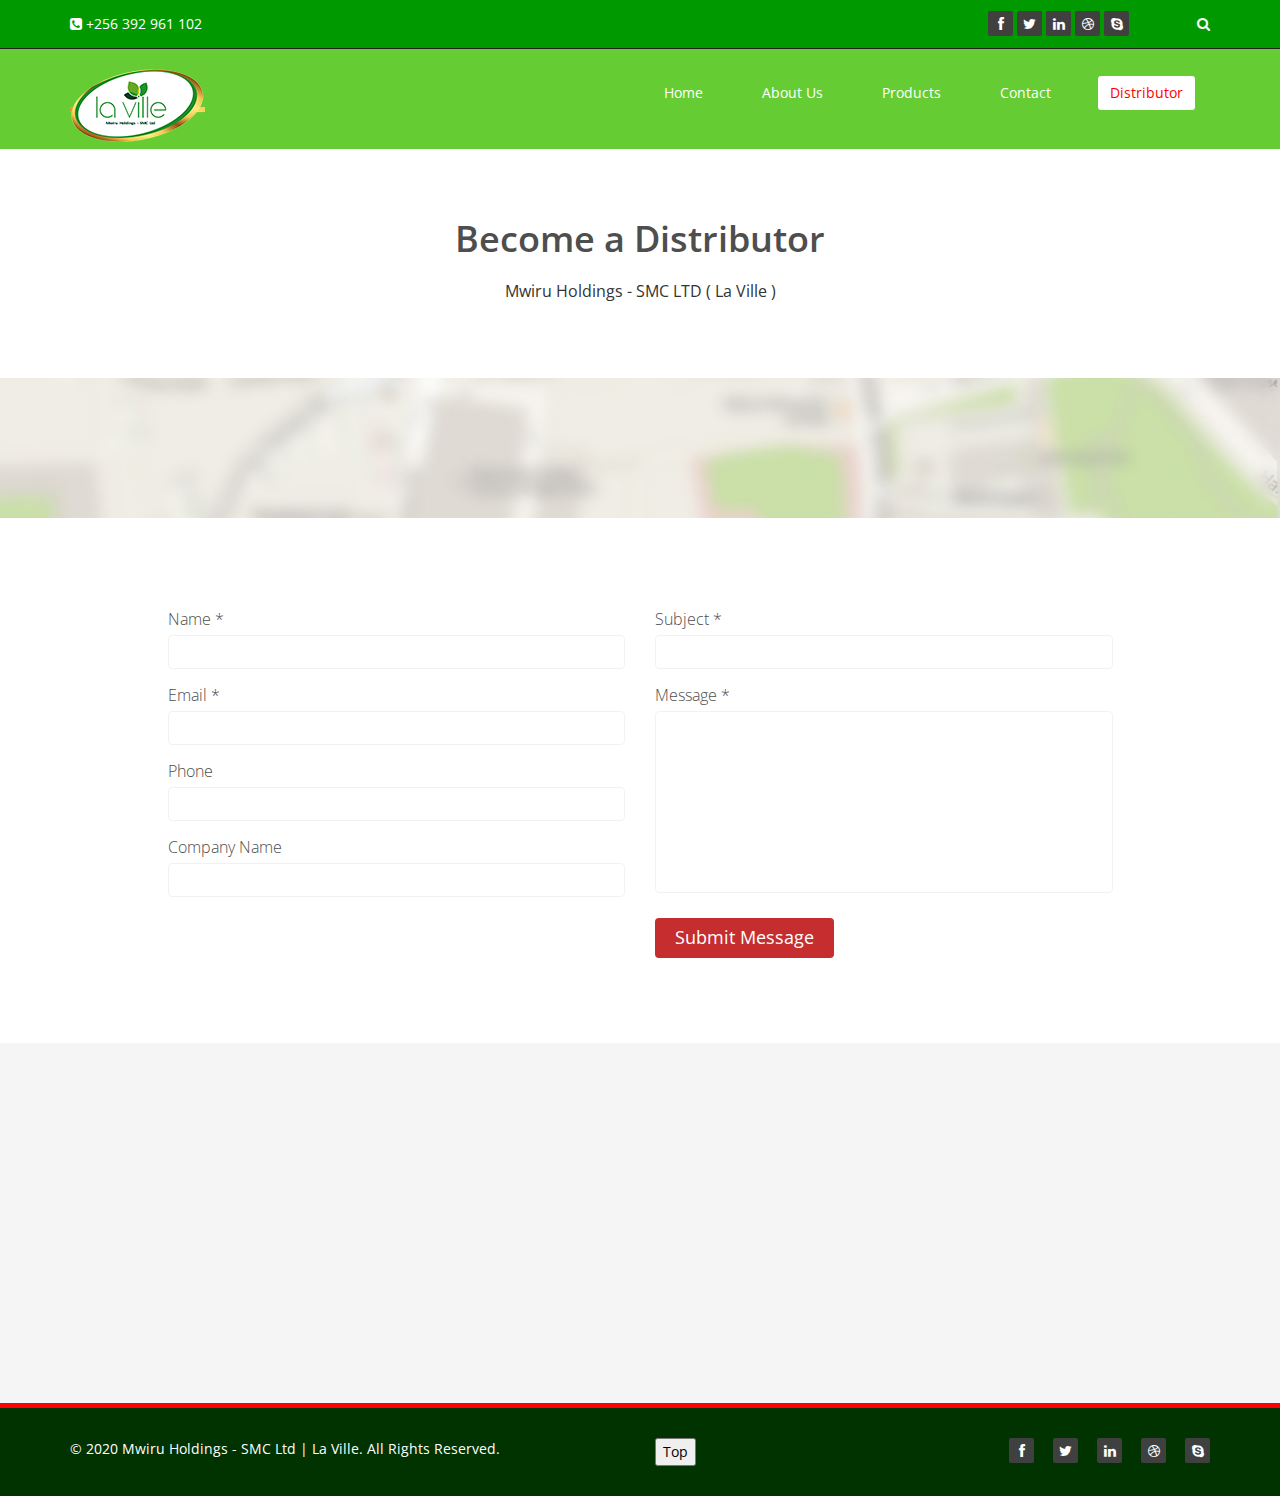
<file: distribute.html>
<!DOCTYPE html>
<html lang="en">
<head>
    <meta charset="utf-8">
    <meta name="viewport" content="width=device-width, initial-scale=1.0">
    <meta name="description" content="">
    <meta name="author" content="">
    <title>La Ville&#153 &#8211; Distributor</title>
    
    <!-- core CSS -->
    <link href="css/bootstrap.min.css" rel="stylesheet">
    <link href="css/font-awesome.min.css" rel="stylesheet">
    <link href="css/prettyPhoto.css" rel="stylesheet">
    <link href="css/animate.min.css" rel="stylesheet">
    <link href="css/main.css" rel="stylesheet">
    <link href="css/responsive.css" rel="stylesheet">
    
    <!--[if lt IE 9]>
    <script src="js/html5shiv.js"></script>
    <script src="js/respond.min.js"></script>
    <![endif]-->       
    <link rel="shortcut icon" href="images/ico/favicon.ico">
    <link rel="apple-touch-icon-precomposed" sizes="144x144" href="images/ico/apple-touch-icon-144-precomposed.png">
    <link rel="apple-touch-icon-precomposed" sizes="114x114" href="images/ico/apple-touch-icon-114-precomposed.png">
    <link rel="apple-touch-icon-precomposed" sizes="72x72" href="images/ico/apple-touch-icon-72-precomposed.png">
    <link rel="apple-touch-icon-precomposed" href="images/ico/apple-touch-icon-57-precomposed.png">
</head><!--/head-->

<body>

    <header id="header">
        <div class="top-bar">
            <div class="container">
                <div class="row">
                    <div class="col-sm-6 col-xs-4">
                        <div class="top-number"><p><i class="fa fa-phone-square"></i>  +256 392 961 102</p></div>
                    </div>
                    <div class="col-sm-6 col-xs-8">
                       <div class="social">
                            <ul class="social-share">
                                <li><a href="#"><i class="fa fa-facebook"></i></a></li>
                                <li><a href="#"><i class="fa fa-twitter"></i></a></li>
                                <li><a href="#"><i class="fa fa-linkedin"></i></a></li> 
                                <li><a href="#"><i class="fa fa-dribbble"></i></a></li>
                                <li><a href="#"><i class="fa fa-skype"></i></a></li>
                            </ul>
                            <div class="search">
                                <form role="form">
                                    <input type="text" class="search-form" autocomplete="off" placeholder="Search">
                                    <i class="fa fa-search"></i>
                                </form>
                           </div>
                       </div>
                    </div>
                </div>
            </div><!--/.container-->
        </div><!--/.top-bar-->

        <nav class="navbar navbar-inverse" role="banner">
            <div class="container">
                <div class="navbar-header">
                    <button type="button" class="navbar-toggle" data-toggle="collapse" data-target=".navbar-collapse">
                        <span class="sr-only">Toggle navigation</span>
                        <span class="icon-bar"></span>
                        <span class="icon-bar"></span>
                        <span class="icon-bar"></span>
                    </button>
                    <a class="navbar-brand" href="index.html"><img src="images/logo.png" alt="logo"></a>
                </div>
                
                <div class="collapse navbar-collapse navbar-right">
                    <ul class="nav navbar-nav">
                        <li><a href="index.html">Home</a></li>
                        <li><a href="about-us.html">About Us</a></li>
                   <!--     <li><a href="services.html">Services</a></li> -->
                        <li><a href="products.html">Products</a></li>
                     <!--   <li class="dropdown">
                            <a href="#" class="dropdown-toggle" data-toggle="dropdown">Pages <i class="fa fa-angle-down"></i></a>
                            <ul class="dropdown-menu">
                                <li><a href="blog-item.html">Blog Single</a></li>
                                <li><a href="pricing.html">Pricing</a></li>
                                <li><a href="404.html">404</a></li>
                                <li><a href="shortcodes.html">Shortcodes</a></li>
                            </ul>
                        </li>
                        <li><a href="blog.html">Blog</a></li> -->
                        <li ><a href="contact-us.html">Contact</a></li>
                        <li class="active"><a href="distribute.html">Distributor</a></li>                        
                    </ul>
                </div>
            </div><!--/.container-->
        </nav><!--/nav-->
    </header><!--/header-->

    <section id="contact-info">
        <div class="center">                
            <h2>Become a Distributor</h2>
            <p class="lead">Mwiru Holdings - SMC LTD ( La Ville )</p>
        </div>
        <div class="gmap-area">
            <div class="container">
                <!-- <div class="row">
                    <div class="col-sm-5 text-center">
                        <div class="gmap">
                            <iframe src="https://www.google.com/maps/embed?pb=!1m18!1m12!1m3!1d3989.7594237361395!2d32.590224113983325!3d0.31131979977287116!2m3!1f0!2f0!3f0!3m2!1i1024!2i768!4f13.1!3m3!1m2!1s0x177dbd4a787074af%3A0x61864acfba8bc443!2sMwiru%20Holdings%20-%20SMC%20Ltd%20(La%20Ville)!5e0!3m2!1sen!2sug!4v1588737692984!5m2!1sen!2sug" width="600" height="450" frameborder="0" style="border:0;" allowfullscreen="" aria-hidden="false" tabindex="0"></iframe>
                        </div>
                    </div>

                    <div class="col-sm-7 map-content">
                        <ul class="row">
                            <li class="col-sm-6">
                                <address>
                                    <h5>Head Office</h5>
                                    <p>Legacy House, Kibuli Kitoro Zone <br> 
                                    Opposite CID HQRS Small Gate</p>
                                    <p>15f Kakonge Rd, Kampala <br>
                                    P.O Box 35529, Kampala - Uganda</p>
                                    <p>Phone:+256 392 961 102 | +256 772 220 236<br>
                                    Email Address:info@laville.co.ug | laville20201@gmail.com</p>
                                </address>

                             <!--   <address>
                                    <h5>Zonal Office</h5>
                                    <p>153 Flint Street <br>
                                    Tumon, MP 96911</p>                                
                                    <p>Phone:670-898-2847 <br>
                                    Email Address:info@domain.com</p>
                                </address> -->
                            </li> 


                 <!--           <li class="col-sm-6">
                                <address>
                                    <h5>Jinja Office</h5>
                                    <p>P.O Box 33045 Kampala - Uganda<br>
                                    Plot 17, 15, 13 Kalikwani Road, Jinja Municipality</p>
                                    <p>Phone: +256 701 280049 <br>
                                    Email Address: mwiruzet@yahoo.com</p>
                                </address> 

                            <!--    <address>
                                    <h5>Zone#3 Office</h5>
                                    <p>1537 Flint Street <br>
                                    Tumon, MP 96911</p>
                                    <p>Phone:670-898-2847 <br>
                                    Email Address:info@domain.com</p>
                                </address> -->
                            </li>
                        </ul>
                    </div>
                </div>
            </div>
        </div>
    </section>  <!--/gmap_area -->

    <section id="contact-page">
        <div class="container">
         <!--   <div class="center">        
                <h2>Drop Your Message</h2>
                <p class="lead">Send us a Message or inquiry. We shall get back to you ASAP.</p>
            </div>  -->
            <div class="row contact-wrap"> 
                <div class="status alert alert-success" style="display: none"></div>
                <form id="main-contact-form" class="contact-form" name="contact-form" method="post" action="sendemail.php">
                    <div class="col-sm-5 col-sm-offset-1">
                        <div class="form-group">
                            <label>Name *</label>
                            <input type="text" name="name" class="form-control" required>
                        </div>
                        <div class="form-group">
                            <label>Email *</label>
                            <input type="email" name="email" class="form-control" required>
                        </div>
                        <div class="form-group">
                            <label>Phone</label>
                            <input type="number" class="form-control">
                        </div>
                        <div class="form-group">
                            <label>Company Name</label>
                            <input type="text" class="form-control">
                        </div>                        
                    </div>
                    <div class="col-sm-5">
                        <div class="form-group">
                            <label>Subject *</label>
                            <input type="text" name="subject" class="form-control" required>
                        </div>
                        <div class="form-group">
                            <label>Message *</label>
                            <textarea name="message" id="message" required class="form-control" rows="8"></textarea>
                        </div>                        
                        <div class="form-group">
                            <button type="submit" name="submit" class="btn btn-primary btn-lg" required="required">Submit Message</button>
                        </div>
                    </div>
                </form> 
            </div><!--/.row-->
        </div><!--/.container-->
    </section><!--/#contact-page-->

     <section id="bottom">
        <div class="container wow fadeInDown" data-wow-duration="1000ms" data-wow-delay="600ms">
            <div class="row">
                <div class="col-md-3 col-sm-6">
                    <div class="widget">
                        <h3>OUR COMPANY</h3>
                        <ul>
                            <li><a href="#">HOME</a></li>
                            <li><a href="#">ABOUT US</a></li>
                            <li><a href="#">PRODUCTS</a></li>
                           <!-- <li><a href="#">Contact Us</a></li>
                            <li><a href="#">Terms of use</a></li>
                            <li><a href="#">Site Map</a></li>  -->
                        </ul>
                    </div>    
                </div><!--/.col-md-3-->

                <div class="col-md-3 col-sm-6">
                    <div class="widget">
                        <h3>_________</h3>
                        <ul>
                            <li><a href="#">CAREERS</a></li>
                            <li><a href="#">CONTACT US</a></li>
                            <!-- <li><a href="#">Forum</a></li>
                            <li><a href="#">Documentation</a></li>
                            <li><a href="#">Refund policy</a></li>
                            <li><a href="#">Ticket system</a></li>
                            <li><a href="#">Billing system</a></li> -->
                        </ul>
                    </div>    
                </div><!--/.col-md-3-->

                <div class="col-md-3 col-sm-6">
                    <div class="widget">
                        <h3>PRODUCTS</h3>
                        <ul>
                            <li><a href="#">Instant Hand Rub (La Ville Sanitizer)</a></li>
                            <li><a href="#">Methylated Spirit</a></li>
                            <li><a href="#">Liquid Soap</a></li>
                            <li><a href="#">Surgical Spirit</a></li>
                         <!--   <li><a href="#">Povidone Iodine</a></li>
                           <li><a href="#">Plugin Development</a></li>
                            <li><a href="#">Article Writing</a></li> -->
                        </ul>
                    </div>    
                </div><!--/.col-md-3-->

                <div class="col-md-3 col-sm-6">
                    <div class="widget">
                        <h3>Where to Find Us</h3>
                        <p>
Legacy House, Kibuli Kitoro Zone<br>
Opposite CID HQRS Small Gate <br> P.O Box 35529, Kampala-Uganda<br>
Email: <a href="mailto:laville20201@gmail.com">laville20201@gmail.com</a> <br> 
<a href="mailto:info@laville.co.ug">info@laville.co.ug</a>	|	<a href="mailto:sales@laville.co.ug">sales@laville.co.ug</a> <br>
Call: +256392961102<br>
Whatsapp: +256772220236<br>

Open in Google Maps</p>
                        <!-- <ul>
                            <li><a href="#">Adipisicing Elit</a></li>
                            <li><a href="#">Eiusmod</a></li>
                            <li><a href="#">Tempor</a></li>
                            <li><a href="#">Veniam</a></li>
                            <li><a href="#">Exercitation</a></li>
                            <li><a href="#">Ullamco</a></li>
                            <li><a href="#">Laboris</a></li>
                        </ul> -->
                    </div>    
                </div><!--/.col-md-3-->
            </div>
        </div>
    </section><!--/#bottom-->

    <footer id="footer" class="midnight-blue">
        <div class="container">
            <div class="row">
                <div class="col-sm-6">
                    &copy; 2020 <a target="_blank" href="http://laville.co.ug/" title=" ">Mwiru Holdings - SMC Ltd	|	La Ville</a>. All Rights Reserved.
                </div>
                <div class="col-sm-6">
                    <ul class="pull-right">
                       <div class="social">
                            <ul class="social-share">
                                <li><a href="www.facebook.com/lavillesmc"><i class="fa fa-facebook"></i></a></li>
                                <li><a href="#"><i class="fa fa-twitter"></i></a></li>
                                <li><a href="#"><i class="fa fa-linkedin"></i></a></li> 
                                <li><a href="#"><i class="fa fa-dribbble"></i></a></li>
                                <li><a href="#"><i class="fa fa-skype"></i></a></li>
                            </ul>
                    </div>

                       <!-- <li><a href="#">Home</a></li>
                        <li><a href="#">About Us</a></li>
                        <li><a href="#">Faq</a></li>
                        <li><a href="#">Contact Us</a></li> -->
                    </ul>
                                  <button onclick="topFunction()" id="myBtn" title="Go to top">Top</button>
                </div>
            </div>
        </div>
    </footer><!--/#footer-->
<script>
//Get the button
var mybutton = document.getElementById("myBtn");

// When the user scrolls down 20px from the top of the document, show the button
window.onscroll = function() {scrollFunction()};

function scrollFunction() {
  if (document.body.scrollTop > 20 || document.documentElement.scrollTop > 20) {
    mybutton.style.display = "block";
  } else {
    mybutton.style.display = "none";
  }
}

// When the user clicks on the button, scroll to the top of the document
function topFunction() {
  document.body.scrollTop = 0;
  document.documentElement.scrollTop = 0;
}
</script>

    <script src="js/jquery.js"></script>
    <script src="js/bootstrap.min.js"></script>
    <script src="js/jquery.prettyPhoto.js"></script>
    <script src="js/jquery.isotope.min.js"></script>
    <script src="js/main.js"></script>
    <script src="js/wow.min.js"></script>
</body>
</html>
</file>
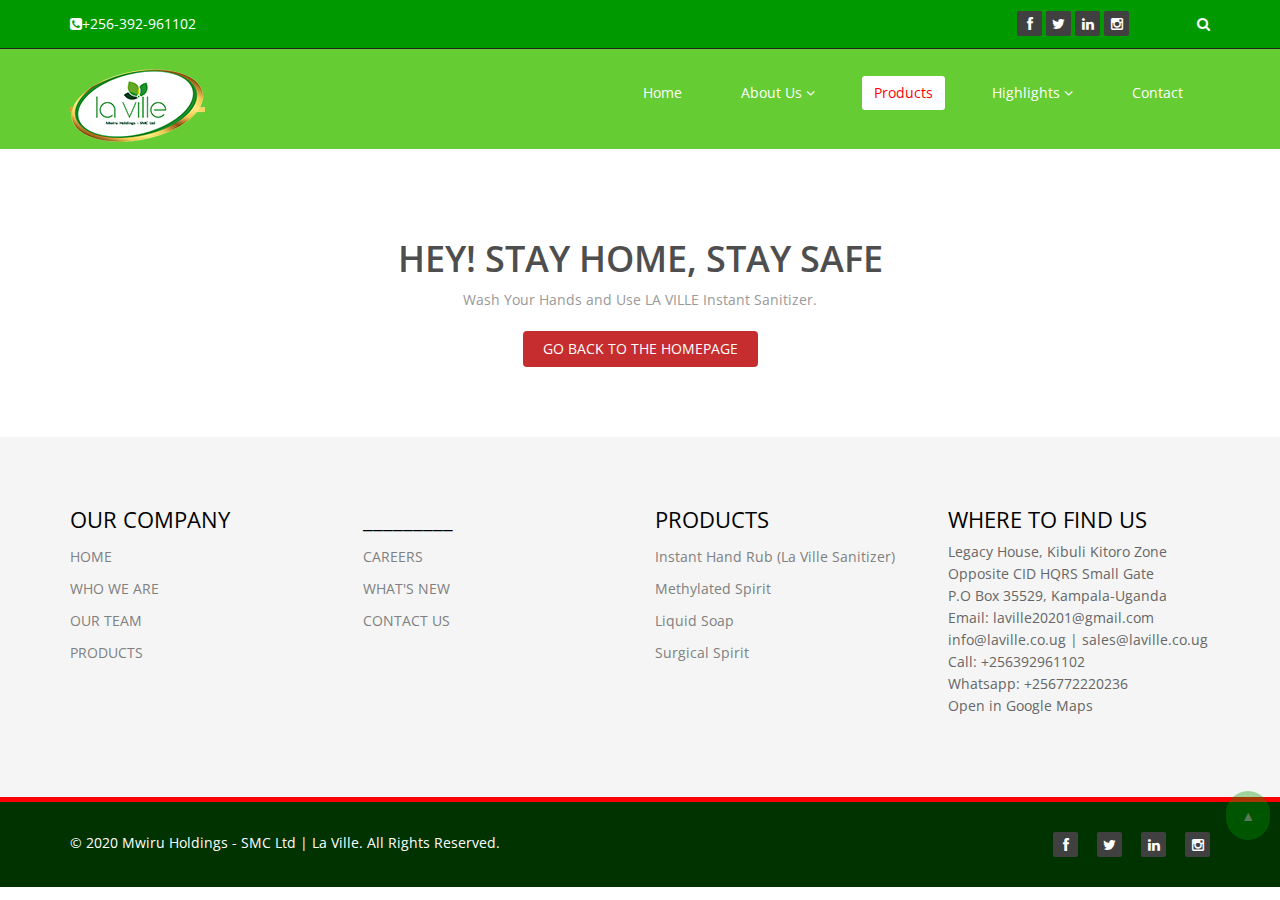
<file: news.html>
<!DOCTYPE html>
<html lang="en">
<head>
    <meta charset="utf-8">
    <meta name="viewport" content="width=device-width, initial-scale=1.0">
    <meta name="description" content="">
    <meta name="author" content="">
    <title>La Ville&#153 &#8211; Quote</title>
    <link href="css/bootstrap.min.css" rel="stylesheet">
    <link href="css/font-awesome.min.css" rel="stylesheet">
    <link href="css/prettyPhoto.css" rel="stylesheet">
    <link href="css/animate.min.css" rel="stylesheet">
    <link href="css/main.css" rel="stylesheet">
    <link href="css/responsive.css" rel="stylesheet">
    <!--[if lt IE 9]>
    <script src="js/html5shiv.js"></script>
    <script src="js/respond.min.js"></script>
    <![endif]-->       
    <link rel="shortcut icon" href="images/ico/favicon.ico">
    <link rel="apple-touch-icon-precomposed" sizes="144x144" href="images/ico/apple-touch-icon-144-precomposed.png">
    <link rel="apple-touch-icon-precomposed" sizes="114x114" href="images/ico/apple-touch-icon-114-precomposed.png">
    <link rel="apple-touch-icon-precomposed" sizes="72x72" href="images/ico/apple-touch-icon-72-precomposed.png">
    <link rel="apple-touch-icon-precomposed" href="images/ico/apple-touch-icon-57-precomposed.png">
</head><!--/head-->
<body>

    <header id="header">
        <div class="top-bar">
            <div class="container">
                <div class="row">
                    <div class="col-sm-6 col-xs-4">
                        <div class="top-number"><p><i class="fa fa-phone-square"></i><a href="callto:256392961102">+256-392-961102</a></p></div>
                    </div>
                    <div class="col-sm-6 col-xs-8">
                       <div class="social">
                            <ul class="social-share">
                                <li><a href="www.facebook.com/lavillesmc"><i class="fa fa-facebook"></i></a></li>
                                <li><a href="#"><i class="fa fa-twitter"></i></a></li>
                                <li><a href="#"><i class="fa fa-linkedin"></i></a></li> 
                                <li><a href="#"><i class="fa fa-instagram"></i></a></li>
                               <!-- <li><a href="#"><i class="fa fa-skype"></i></a></li>-->
                            </ul>
                            <div class="search">
                                <form role="form">
                                    <input type="text" class="search-form" autocomplete="off" placeholder="Search">
                                    <i class="fa fa-search"></i>
                                </form>
                           </div>
                       </div>
                    </div>
                </div>
            </div><!--/.container-->
        </div><!--/.top-bar-->

        <nav class="navbar navbar-inverse" role="banner">
            <div class="container">
                <div class="navbar-header">
                    <button type="button" class="navbar-toggle" data-toggle="collapse" data-target=".navbar-collapse">
                        <span class="sr-only">Toggle navigation</span>
                        <span class="icon-bar"></span>
                        <span class="icon-bar"></span>
                        <span class="icon-bar"></span>
                    </button>
                    <a class="navbar-brand" href="index.html"><img src="images/logo.png" alt="logo"></a>
                </div>
                
                <div class="collapse navbar-collapse navbar-right">
                    <ul class="nav navbar-nav">
                        <li><a href="index.html">Home</a></li>
                        <li class="dropdown">
                            <a href="#" class="dropdown-toggle" data-toggle="dropdown">About Us <i class="fa fa-angle-down"></i></a>
                            <ul class="dropdown-menu">
                                <li><a href="who-we-are.html">Who We Are</a></li>
                                <li><a href="our-team.html">Our Team</a></li>
                                <!--<li><a href="404.html">Carrea</a></li>
                                <li><a href="shortcodes.html">Shortcodes</a></li> -->
                              
                            </ul>
                        </li>
                    <!--    <li><a href="who-we-are.html">About Us</a></li>
                      <!--  <li><a href="services.html">Services</a></li>   -->
                        <li class="active"><a href="products.html">Products</a></li>
                      <!--  <li><a href="blog.html">Blog</a></li>  -->
                               
                        <li class="dropdown">
                            <a href="#" class="dropdown-toggle" data-toggle="dropdown">Highlights <i class="fa fa-angle-down"></i></a>
                            <ul class="dropdown-menu">
                                <li><a href="news.html">What's New</a></li>
                                <li><a href="careers.html">Careers</a></li>
                                <!--<li><a href="404.html">Carrea</a></li>
                                <li><a href="shortcodes.html">Shortcodes</a></li> -->
                            </ul>
                        </li>
                         <li><a href="contact-us.html">Contact</a></li>
                    </ul>
                </div>
            </div><!--/.container-->
        </nav><!--/nav-->
        
    </header><!--/header-->
    <section id="error" class="container text-center">
        <h1>Hey! Stay Home, Stay Safe</h1>
        <p>Wash Your Hands and Use LA VILLE Instant Sanitizer.</p>
        <a class="btn btn-primary" href="index.html">GO BACK TO THE HOMEPAGE</a>
    </section><!--/#error-->
    
    <section id="bottom">
        <div class="container wow fadeInDown" data-wow-duration="1000ms" data-wow-delay="600ms">
            <div class="row">
                <div class="col-md-3 col-sm-6">
                    <div class="widget">
                        <h3>OUR COMPANY</h3>
                        <ul>
                            <li><a href="index.html">HOME</a></li>
                            <li><a href="who-we-are.html">WHO WE ARE</a></li>
                            <li><a href="our-team.html">OUR TEAM</a></li>
                            <li><a href="products.html">PRODUCTS</a></li>
                           <!-- <li><a href="#">Contact Us</a></li>
                            <li><a href="#">Terms of use</a></li>
                            <li><a href="#">Site Map</a></li>  -->
                        </ul>
                    </div>    
                </div><!--/.col-md-3-->

                <div class="col-md-3 col-sm-6">
                    <div class="widget">
                        <h3>_________</h3>
                        <ul>
                            <li><a href="careers.html">CAREERS</a></li>
                            <li><a href="news.html">WHAT'S NEW</a></li>
                            <li><a href="contact-us.html">CONTACT US</a></li>
                          <!--  <li><a href="#">Documentation</a></li>
                            <li><a href="#">Refund policy</a></li>
                            <li><a href="#">Ticket system</a></li>
                            <li><a href="#">Billing system</a></li> -->
                        </ul>
                    </div>    
                </div><!--/.col-md-3-->

                <div class="col-md-3 col-sm-6">
                    <div class="widget">
                        <h3>PRODUCTS</h3>
                        <ul>
                            <li><a href="products.html#portfolio">Instant Hand Rub (La Ville Sanitizer)</a></li>
                            <li><a href="products.html#portfolio">Methylated Spirit</a></li>
                            <li><a href="products.html#portfolio">Liquid Soap</a></li>
                            <li><a href="products.html#portfolio">Surgical Spirit</a></li>
                         <!--   <li><a href="#">Povidone Iodine</a></li>
                           <li><a href="#">Plugin Development</a></li>
                            <li><a href="#">Article Writing</a></li> -->
                        </ul>
                    </div>    
                </div><!--/.col-md-3-->

                <div class="col-md-3 col-sm-6">
                    <div class="widget">
                        <h3>Where to Find Us</h3>
                        <p>
Legacy House, Kibuli Kitoro Zone<br>
Opposite CID HQRS Small Gate <br> P.O Box 35529, Kampala-Uganda<br>
Email: <a href="mailto:laville20201@gmail.com">laville20201@gmail.com</a> <br> 
<a href="mailto:info@laville.co.ug">info@laville.co.ug</a>	|	<a href="mailto:sales@laville.co.ug">sales@laville.co.ug</a> <br>
Call: +256392961102<br>
Whatsapp: +256772220236<br>

Open in Google Maps</p>
                        <!-- <ul>
                            <li><a href="#">Adipisicing Elit</a></li>
                            <li><a href="#">Eiusmod</a></li>
                            <li><a href="#">Tempor</a></li>
                            <li><a href="#">Veniam</a></li>
                            <li><a href="#">Exercitation</a></li>
                            <li><a href="#">Ullamco</a></li>
                            <li><a href="#">Laboris</a></li>
                        </ul> -->
                    </div>    
                </div><!--/.col-md-3-->
            </div>
        </div>
    </section><!--/#bottom-->

    <footer id="footer" class="midnight-blue">
        <div class="container">
            <div class="row">
                <div class="col-sm-6">
                    &copy; 2020 <a target="_blank" href="http://laville.co.ug/" title=" ">Mwiru Holdings - SMC Ltd	|	La Ville</a>. All Rights Reserved.
                </div>
                <div class="col-sm-6">
                    <ul class="pull-right">
                       <div class="social">
                            <ul class="social-share">
                                <li><a href="www.facebook.com/lavillesmc"><i class="fa fa-facebook"></i></a></li>
                                <li><a href="#"><i class="fa fa-twitter"></i></a></li>
                                <li><a href="#"><i class="fa fa-linkedin"></i></a></li> 
                                <li><a href="#"><i class="fa fa-instagram"></i></a></li>
                               <!-- <li><a href="#"><i class="fa fa-skype"></i></a></li>-->
                            </ul>
                    </div>
                        <!-- <li><a href="#">Home</a></li>
                        <li><a href="#">About Us</a></li>
                        <li><a href="#">Faq</a></li>
                        <li><a href="#">Contact Us</a></li> -->
                                  <button type="button" class="scroll-top">&#x25B2;</button>
                </div>
            </div>
        </div>
    </footer><!--/#footer-->
<script src="https://code.jquery.com/jquery-1.12.4.min.js"></script>
<script>
$(document).ready(function(){
    $(".scroll-top").click(function() {
        $("html,body").animate({ 
            scrollTop: 0 
        }, "slow");
        return false;
    });
});
</script>
    <script src="js/jquery.js"></script>
    <script src="js/bootstrap.min.js"></script>
    <script src="js/jquery.prettyPhoto.js"></script>
    <script src="js/jquery.isotope.min.js"></script>
    <script src="js/main.js"></script>
    <script src="js/wow.min.js"></script>
</body>
</html>
</file>
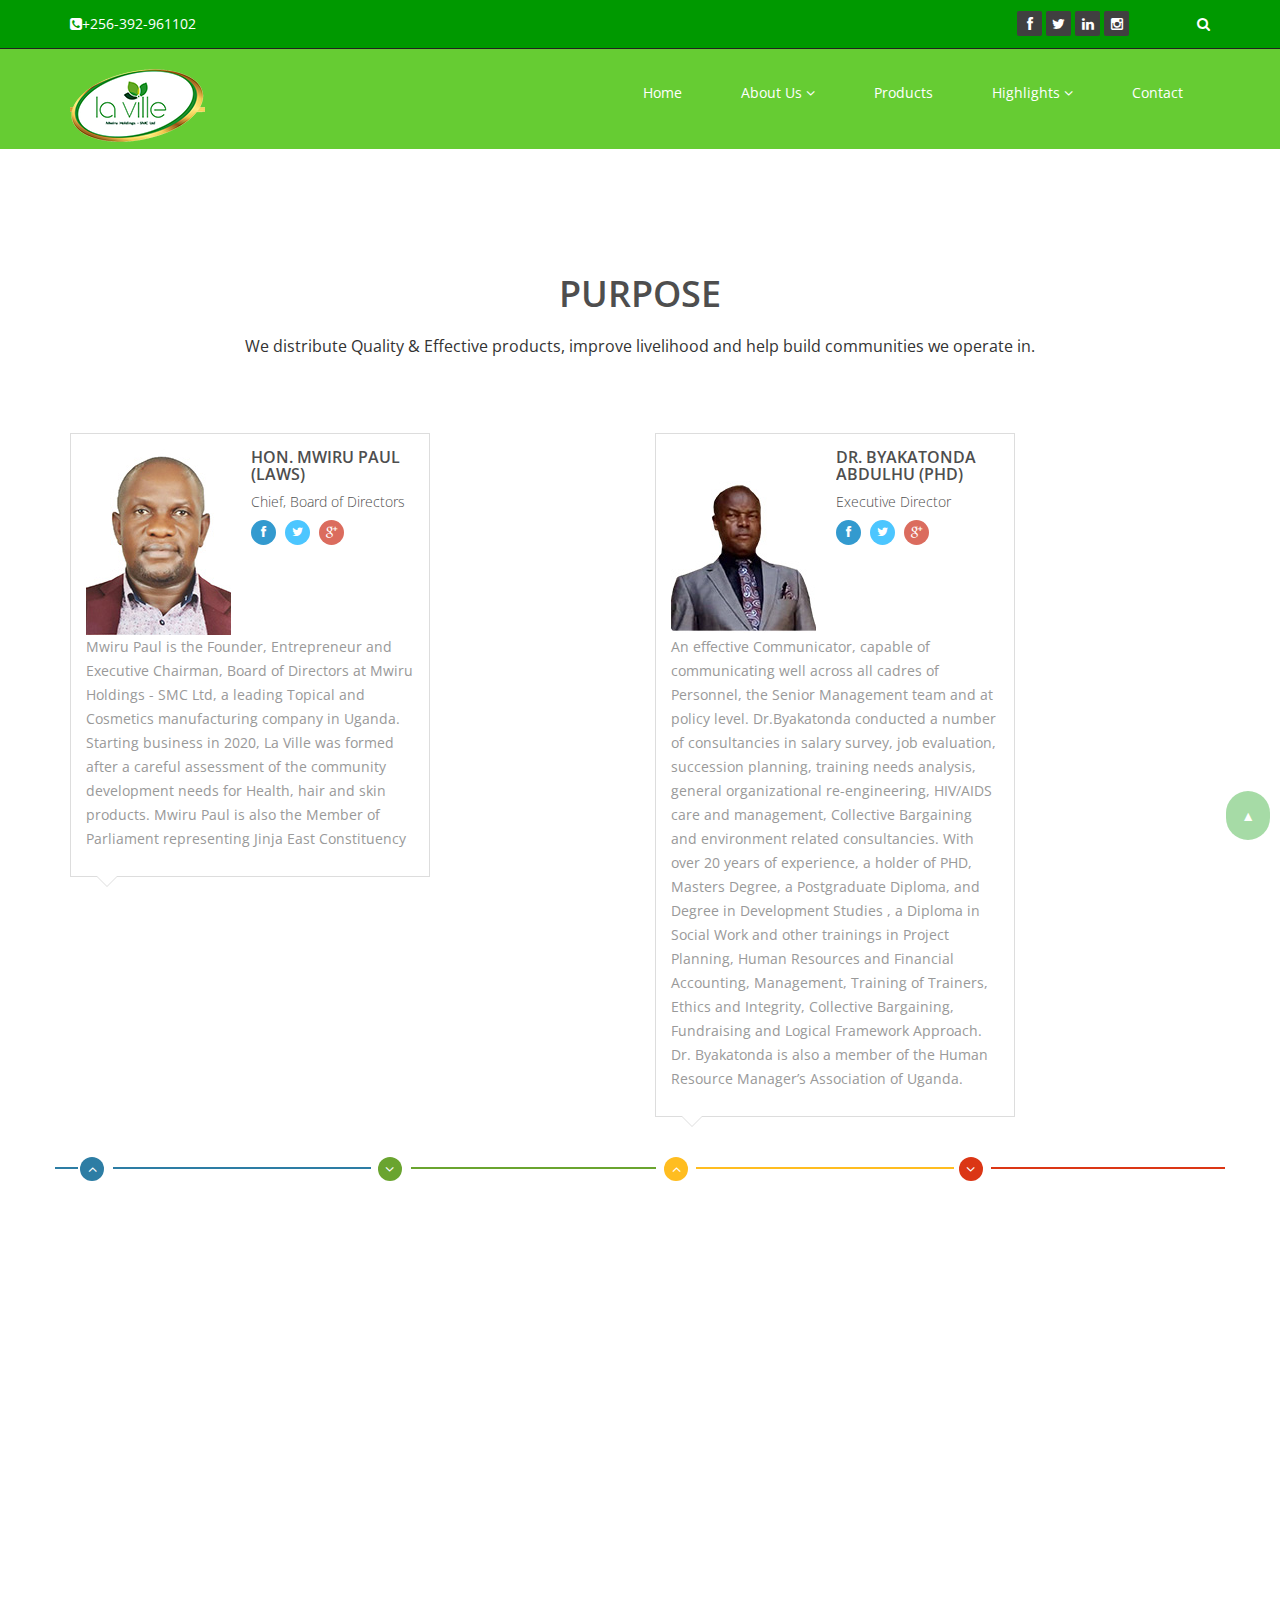
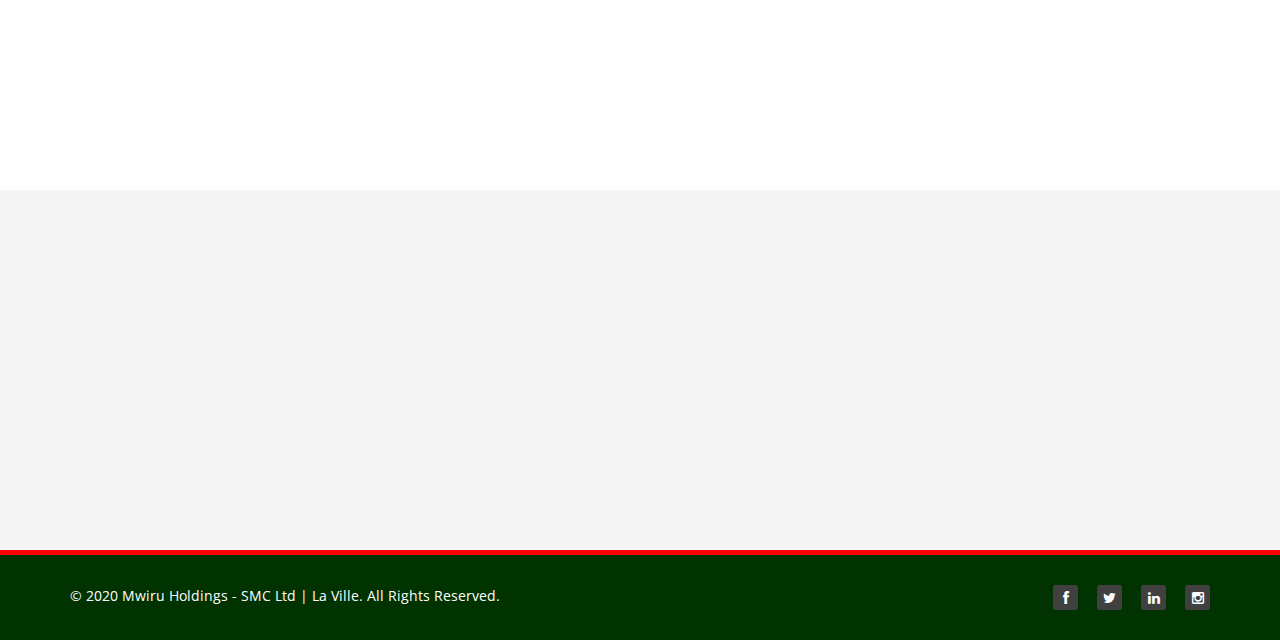
<file: our-team.html>
<!DOCTYPE html>
<html lang="en">
<head>
    <meta charset="utf-8">
    <meta name="viewport" content="width=device-width, initial-scale=1.0">
    <meta name="description" content="">
    <meta name="author" content="">
    <title>La Ville&#153 &#8211; Out Team </title>
	
	<!-- core CSS -->
    <link href="css/bootstrap.min.css" rel="stylesheet">
    <link href="css/font-awesome.min.css" rel="stylesheet">
    <link href="css/prettyPhoto.css" rel="stylesheet">
    <link href="css/animate.min.css" rel="stylesheet">
	<link href="css/main.css" rel="stylesheet">
    <link href="css/responsive.css" rel="stylesheet">
	
    <!--[if lt IE 9]>
    <script src="js/html5shiv.js"></script>
    <script src="js/respond.min.js"></script>
    <![endif]-->       
    <link rel="shortcut icon" href="images/ico/favicon.ico">
    <link rel="apple-touch-icon-precomposed" sizes="144x144" href="images/ico/apple-touch-icon-144-precomposed.png">
    <link rel="apple-touch-icon-precomposed" sizes="114x114" href="images/ico/apple-touch-icon-114-precomposed.png">
    <link rel="apple-touch-icon-precomposed" sizes="72x72" href="images/ico/apple-touch-icon-72-precomposed.png">
    <link rel="apple-touch-icon-precomposed" href="images/ico/apple-touch-icon-57-precomposed.png">
</head><!--/head-->

<body>

    <header id="header">
        <div class="top-bar">
            <div class="container">
                <div class="row">
                    <div class="col-sm-6 col-xs-4">
                        <div class="top-number"><p><i class="fa fa-phone-square"></i><a href="callto:256392961102">+256-392-961102</a></p></div>
                    </div>
                    <div class="col-sm-6 col-xs-8">
                       <div class="social">
                            <ul class="social-share">
                                <li><a href="www.facebook.com/lavillesmc"><i class="fa fa-facebook"></i></a></li>
                                <li><a href="#"><i class="fa fa-twitter"></i></a></li>
                                <li><a href="#"><i class="fa fa-linkedin"></i></a></li> 
                                <li><a href="#"><i class="fa fa-instagram"></i></a></li>
                               <!-- <li><a href="#"><i class="fa fa-skype"></i></a></li>-->
                            </ul>
                            <div class="search">
                                <form role="form">
                                    <input type="text" class="search-form" autocomplete="off" placeholder="Search">
                                    <i class="fa fa-search"></i>
                                </form>
                           </div>
                       </div>
                    </div>
                </div>
            </div><!--/.container-->
        </div><!--/.top-bar-->

        <nav class="navbar navbar-inverse" role="banner">
            <div class="container">
                <div class="navbar-header">
                    <button type="button" class="navbar-toggle" data-toggle="collapse" data-target=".navbar-collapse">
                        <span class="sr-only">Toggle navigation</span>
                        <span class="icon-bar"></span>
                        <span class="icon-bar"></span>
                        <span class="icon-bar"></span>
                    </button>
                    <a class="navbar-brand" href="index.html"><img src="images/logo.png" alt="logo"></a>
                </div>
				
                <div class="collapse navbar-collapse navbar-right">
                    <ul class="nav navbar-nav">
                        <li><a href="index.html">Home</a></li>
                        <li class="dropdown">
                            <a href="#" class="dropdown-toggle" data-toggle="dropdown">About Us <i class="fa fa-angle-down"></i></a>
                            <ul class="dropdown-menu">
                                <li><a href="who-we-are.html">Who We Are</a></li>
                                <li class="active"><a href="our-team.html">Our Team</a></li>
                                <!--<li><a href="404.html">Carrea</a></li>
                                <li><a href="shortcodes.html">Shortcodes</a></li> -->
                              
                            </ul>
                        </li>
                    <!--    <li><a href="who-we-are.html">About Us</a></li>
                      <!--  <li><a href="services.html">Services</a></li>   -->
                        <li><a href="products.html">Products</a></li>
                      <!--  <li><a href="blog.html">Blog</a></li>  -->
                               
                        <li class="dropdown">
                            <a href="#" class="dropdown-toggle" data-toggle="dropdown">Highlights <i class="fa fa-angle-down"></i></a>
                            <ul class="dropdown-menu">
                                <li><a href="news.html">What's New</a></li>
                                <li><a href="careers.html">Careers</a></li>
                                <!--<li><a href="404.html">Carrea</a></li>
                                <li><a href="shortcodes.html">Shortcodes</a></li> -->
                            </ul>
                        </li>
                         <li><a href="contact-us.html">Contact</a></li>
                    </ul>
                </div>
            </div><!--/.container-->
        </nav><!--/nav-->
	</header><!--/header-->

    <section id="about-us">
        <div class="container">
			<div class="center wow fadeInDown">
				<!-- <h2>WHO WE ARE</h2>
				<p class="lead">La Ville&#153 is a brand line of products Manufactured and Parked by Mwiru Holdings - SMC Ltd.<br> A leading manufacturer of Topical Solutions and Cosmetics products in Uganda. La Ville&#153 was founded by Paul Mwiru in 2020.<br> The word La Ville is a French word which means The City / Town, a business that started with products like Instant Hand Sanitizers and Liquid Soap.<br>
                <br>

The Company initially started with the production of Instant Hand Rub Sanitizers, containing 75% Ethanol content and Liquid Soap with different fragrances. Our success has only been possible because our operations have always been guided by ethical principles and a keen sense of responsibility to society as a whole. We are committed to putting and using all our knowledge, expertise and research resources to work for the well being and satisfaction of all our consumers around the world.</p>
			</div>
			
			<!-- about us slider --
			<div id="about-slider">
				<div id="carousel-slider" class="carousel slide" data-ride="carousel">
					<!-- Indicators --
				  	<ol class="carousel-indicators visible-xs">
					    <li data-target="#carousel-slider" data-slide-to="0" class="active"></li>
					    <li data-target="#carousel-slider" data-slide-to="1"></li>
					    <li data-target="#carousel-slider" data-slide-to="2"></li>
				  	</ol>

					<div class="carousel-inner">
						<div class="item active">
							<img src="images/slider_one.jpg" class="img-responsive" alt=""> 
					   </div>
					   <div class="item">
							<img src="images/slider_one.jpg" class="img-responsive" alt=""> 
					   </div> 
					   <div class="item">
							<img src="images/slider_one.jpg" class="img-responsive" alt=""> 
					   </div> 
					</div>
					
					<a class="left carousel-control hidden-xs" href="#carousel-slider" data-slide="prev">
						<i class="fa fa-angle-left"></i> 
					</a>
					
					<a class=" right carousel-control hidden-xs"href="#carousel-slider" data-slide="next">
						<i class="fa fa-angle-right"></i> 
					</a>
				</div> <!--/#carousel-slider-->
			</div><!--/#about-slider-->
			
			
			<!-- Our Skill --
			<div class="skill-wrap clearfix">
			
				<div class="center wow fadeInDown">
					<h2>VISION</h2>
					<p class="lead">To be the most admired Topical solutions & Cosmetics manufacturer & distributor in East African region.</p>
				</div>
				
				<div class="row">
		
					<div class="col-sm-3">
						<div class="sinlge-skill wow fadeInDown" data-wow-duration="1000ms" data-wow-delay="300ms">
							<div class="joomla-skill">                                   
								<p><em>85%</em></p>
								<p>Our Location</p>
							</div>
						</div>
					</div>
					
					 <div class="col-sm-3">
						<div class="sinlge-skill wow fadeInDown" data-wow-duration="1000ms" data-wow-delay="600ms">
							<div class="html-skill">                                  
								<p><em>95%</em></p>
								<p>Product Quality</p>
							</div>
						</div>
					</div>
					
					<div class="col-sm-3">
						<div class="sinlge-skill wow fadeInDown" data-wow-duration="1000ms" data-wow-delay="900ms">
							<div class="css-skill">                                    
								<p><em>80%</em></p>
								<p>Pricing</p>
							</div>
						</div>
					</div>
					
					 <div class="col-sm-3">
						<div class="sinlge-skill wow fadeInDown" data-wow-duration="1000ms" data-wow-delay="1200ms">
							<div class="wp-skill">
								<p><em>90%</em></p>
								<p>Human Resources</p>                                     
							</div>
						</div>
					</div>
					
				</div>
	
            </div><!--/.our-skill-->
			

			<!-- our-team -->
			<div class="team">
				<div class="center wow fadeInDown">
					<h2>PURPOSE</h2>
					<p class="lead">We distribute Quality & Effective products, improve livelihood and help build communities we operate in.</p>
				</div>

				<div class="row clearfix">
					<div class="col-md-4 col-sm-6">	
						<div class="single-profile-top wow fadeInDown" data-wow-duration="1000ms" data-wow-delay="300ms">
							<div class="media">
								<div class="pull-left">
									<a href="#"><img class="media-object" src="images/man1.jpg" alt=""></a>
								</div>
								<div class="media-body">
									<h4>Hon. Mwiru Paul (Laws)</h4>
									<h5>Chief, Board of Directors</h5>
									<!--<ul class="tag clearfix">
										<li class="btn"><a href="#">Web</a></li>
										<li class="btn"><a href="#">Ui</a></li>
										<li class="btn"><a href="#">Ux</a></li>
										<li class="btn"><a href="#">Photoshop</a></li>
									</ul> -->
									
									<ul class="social_icons">
										<li><a href="#"><i class="fa fa-facebook"></i></a></li>
										<li><a href="#"><i class="fa fa-twitter"></i></a></li> 
										<li><a href="#"><i class="fa fa-google-plus"></i></a></li>
									</ul>
								</div>
							</div><!--/.media -->
							<p>Mwiru Paul is the Founder, Entrepreneur and Executive Chairman, Board of Directors at Mwiru Holdings - SMC Ltd, a leading Topical and Cosmetics manufacturing company in Uganda. Starting business in 2020, La Ville was formed after a careful assessment of the community development needs for Health, hair and skin products. Mwiru Paul is also the Member of Parliament representing Jinja East Constituency</p>
						</div>
					</div><!--/.col-lg-4 -->
					
					
					<div class="col-md-4 col-sm-6 col-md-offset-2">	
						<div class="single-profile-top wow fadeInDown" data-wow-duration="1000ms" data-wow-delay="300ms">
							<div class="media">
								<div class="pull-left">
									<a href="#"><img class="media-object" src="images/man2.jpg" alt=""></a>
								</div>
								<div class="media-body">
									<h4>Dr. Byakatonda Abdulhu (PHD)</h4>
									<h5>Executive Director</h5>
									<!--<ul class="tag clearfix">
										<li class="btn"><a href="#">Web</a></li>
										<li class="btn"><a href="#">Ui</a></li>
										<li class="btn"><a href="#">Ux</a></li>
										<li class="btn"><a href="#">Photoshop</a></li>
									</ul> -->
									<ul class="social_icons">
										<li><a href="#"><i class="fa fa-facebook"></i></a></li>
										<li><a href="#"><i class="fa fa-twitter"></i></a></li> 
										<li><a href="#"><i class="fa fa-google-plus"></i></a></li>
									</ul>
								</div>
							</div><!--/.media -->
							<p>An effective Communicator, capable of communicating well across all cadres of Personnel, the Senior Management team and at policy level. Dr.Byakatonda conducted a number of consultancies in salary survey, job evaluation, succession planning, training needs analysis, general organizational re-engineering, HIV/AIDS care and management, Collective Bargaining and environment related consultancies. With over 20 years of experience, a holder of PHD, Masters Degree, a Postgraduate Diploma, and Degree in Development Studies , a Diploma in Social Work and other trainings in Project Planning, Human Resources and Financial Accounting, Management, Training of Trainers, Ethics and Integrity, Collective Bargaining, Fundraising and Logical Framework Approach. Dr. Byakatonda is also a member of the Human Resource Manager’s Association of Uganda.</p>
						</div>
					</div><!--/.col-lg-4 -->					
				</div> <!--/.row -->
				<div class="row team-bar">
					<div class="first-one-arrow hidden-xs">
						<hr>
					</div>
					<div class="first-arrow hidden-xs">
						<hr> <i class="fa fa-angle-up"></i>
					</div>
					<div class="second-arrow hidden-xs">
						<hr> <i class="fa fa-angle-down"></i>
					</div>
					<div class="third-arrow hidden-xs">
						<hr> <i class="fa fa-angle-up"></i>
					</div>
					<div class="fourth-arrow hidden-xs">
						<hr> <i class="fa fa-angle-down"></i>
					</div>
				</div> <!--skill_border-->       

				<div class="row clearfix">   
					<div class="col-md-4 col-sm-6 col-md-offset-2">	
						<div class="single-profile-bottom wow fadeInUp" data-wow-duration="1000ms" data-wow-delay="600ms">
							<div class="media">
								<div class="pull-left">
									<a href="#"><img class="media-object" src="images/man3.jpg" alt=""></a>
								</div>

								<div class="media-body">
									<h4>Olinga Vincent (MSc & BSc. Chem.Eng)</h4>
									<h5>Head, Technical Services</h5>
									<!--<ul class="tag clearfix">
										<li class="btn"><a href="#">Web</a></li>
										<li class="btn"><a href="#">Ui</a></li>
										<li class="btn"><a href="#">Ux</a></li>
										<li class="btn"><a href="#">Photoshop</a></li>
									</ul> -->
									<ul class="social_icons">
										<li><a href="#"><i class="fa fa-facebook"></i></a></li>
										<li><a href="#"><i class="fa fa-twitter"></i></a></li> 
										<li><a href="#"><i class="fa fa-google-plus"></i></a></li>
									</ul>
								</div>
							</div><!--/.media -->
							<p>A Chemical Engineer by Profession (BSc & MSc) and he is currently our <strong>Head of Technical Services</strong>, An internationally recognized expert in Renewable Energy & Conversion Technologies (Waste to Energy, Solar PV, Wind power, Biomass Gasification, Pyrolysis, Incineration, Anaerobic digestion, fermentation, mechanical biological treatment, Bio-hydrogen.<br>Vincent spans over 15 Years of experience and one of the Corresponding Authors for the Journal of Energy Resources Technologies (an internationally recognised journal). </p>
						</div>
					</div>
					<div class="col-md-4 col-sm-6 col-md-offset-2">
						<div class="single-profile-bottom wow fadeInUp" data-wow-duration="1000ms" data-wow-delay="600ms">
							<div class="media">
								<div class="pull-left">
									<a href="#"><img class="media-object" src="images/man4.jpg" alt=""></a>
								</div>
								<div class="media-body">
									<h4>Sunday Peter</h4>
									<h5>Head, Corporate Sales & Marketing</h5>
									 <!-- <ul class="tag clearfix">
										<li class="btn"><a href="#">Web</a></li>
										<li class="btn"><a href="#">Ui</a></li>
										<li class="btn"><a href="#">Ux</a></li>
										<li class="btn"><a href="#">Photoshop</a></li>
									</ul> -->
									<ul class="social_icons">
										<li><a href="#"><i class="fa fa-facebook"></i></a></li>
										<li><a href="#"><i class="fa fa-twitter"></i></a></li> 
										<li><a href="#"><i class="fa fa-google-plus"></i></a></li>
									</ul>
								</div>
							</div><!--/.media -->
							<p>A Sales Manager with good working experience and training skills. With over 11 years in the field of training and supervising while implementing sales strategies. With a Degree in Business Administration, Peter has designed and developed material for series of trainings and are used all over.</p>
						</div>
					</div>
				</div>	<!--/.row-->
			</div><!--section-->
		</div><!--/.container-->
    </section><!--/about-us-->
	
    <section id="bottom">
        <div class="container wow fadeInDown" data-wow-duration="1000ms" data-wow-delay="600ms">
            <div class="row">
                <div class="col-md-3 col-sm-6">
                    <div class="widget">
                                                <h3>OUR COMPANY</h3>
                        <ul>
                            <li><a href="index.html">HOME</a></li>
                            <li><a href="who-we-are.html">WHO WE ARE</a></li>
                            <li><a href="our-team.html">OUR TEAM</a></li>
                            <li><a href="products.html">PRODUCTS</a></li>
                           <!-- <li><a href="#">Contact Us</a></li>
                            <li><a href="#">Terms of use</a></li>
                            <li><a href="#">Site Map</a></li>  -->
                        </ul>
                    </div>    
                </div><!--/.col-md-3-->

                <div class="col-md-3 col-sm-6">
                    <div class="widget">
                        <h3>_________</h3>
                        <ul>
                            <li><a href="careers.html">CAREERS</a></li>
                            <li><a href="news.html">WHAT'S NEW</a></li>
                            <li><a href="contact-us.html">CONTACT US</a></li>
                          <!--  <li><a href="#">Documentation</a></li>
                            <li><a href="#">Refund policy</a></li>
                            <li><a href="#">Ticket system</a></li>
                            <li><a href="#">Billing system</a></li> -->
                        </ul>
                    </div>    
                </div><!--/.col-md-3-->

                <div class="col-md-3 col-sm-6">
                    <div class="widget">
                        <h3>PRODUCTS</h3>
                        <ul>
                            <li><a href="products.html#portfolio">Instant Hand Rub (La Ville Sanitizer)</a></li>
                            <li><a href="products.html#portfolio">Methylated Spirit</a></li>
                            <li><a href="products.html#portfolio">Liquid Soap</a></li>
                            <li><a href="products.html#portfolio">Surgical Spirit</a></li>
                         <!--   <li><a href="#">Povidone Iodine</a></li>
                           <li><a href="#">Plugin Development</a></li>
                            <li><a href="#">Article Writing</a></li> -->
                        </ul>
                    </div>    
                </div><!--/.col-md-3-->

                <div class="col-md-3 col-sm-6">
                    <div class="widget">
                        <h3>Where to Find Us</h3>
                        <p>
Legacy House, Kibuli Kitoro Zone<br>
Opposite CID HQRS Small Gate <br> P.O Box 35529, Kampala-Uganda<br>
Email: <a href="mailto:laville20201@gmail.com">laville20201@gmail.com</a> <br> 
<a href="mailto:info@laville.co.ug">info@laville.co.ug</a>	|	<a href="mailto:sales@laville.co.ug">sales@laville.co.ug</a> <br>
Call: +256392961102<br>
Whatsapp: +256772220236<br>

Open in Google Maps</p>
                        <!-- <ul>
                            <li><a href="#">Adipisicing Elit</a></li>
                            <li><a href="#">Eiusmod</a></li>
                            <li><a href="#">Tempor</a></li>
                            <li><a href="#">Veniam</a></li>
                            <li><a href="#">Exercitation</a></li>
                            <li><a href="#">Ullamco</a></li>
                            <li><a href="#">Laboris</a></li>
                        </ul> -->
                    </div>    
                </div><!--/.col-md-3-->
            </div>
        </div>
    </section><!--/#bottom-->

    <footer id="footer" class="midnight-blue">
        <div class="container">
            <div class="row">
                <div class="col-sm-6">
                    &copy; 2020 <a target="_blank" href="http://laville.co.ug/" title=" ">Mwiru Holdings - SMC Ltd	|	La Ville</a>. All Rights Reserved.
                </div>
                <div class="col-sm-6">
                    <ul class="pull-right">
                       <div class="social">
                            <ul class="social-share">
                                <li><a href="www.facebook.com/lavillesmc"><i class="fa fa-facebook"></i></a></li>
                                <li><a href="#"><i class="fa fa-twitter"></i></a></li>
                                <li><a href="#"><i class="fa fa-linkedin"></i></a></li> 
                                <li><a href="#"><i class="fa fa-instagram"></i></a></li>
                               <!-- <li><a href="#"><i class="fa fa-skype"></i></a></li>-->
                            </ul>
                    </div>

                       <!-- <li><a href="#">Home</a></li>
                        <li><a href="#">About Us</a></li>
                        <li><a href="#">Faq</a></li>
                        <li><a href="#">Contact Us</a></li> -->
                    </ul>
                                   <button type="button" class="scroll-top">&#x25B2;</button>
                </div>
            </div>
        </div>
    </footer><!--/#footer-->
<script src="https://code.jquery.com/jquery-1.12.4.min.js"></script>
<script>
$(document).ready(function(){
    $(".scroll-top").click(function() {
        $("html,body").animate({ 
            scrollTop: 0 
        }, "slow");
        return false;
    });
});
</script>
    <script src="js/jquery.js"></script>
    <script type="text/javascript">
        $('.carousel').carousel()
    </script>
    <script src="js/bootstrap.min.js"></script>
    <script src="js/jquery.prettyPhoto.js"></script>
    <script src="js/jquery.isotope.min.js"></script>
    <script src="js/main.js"></script>
    <script src="js/wow.min.js"></script>
</body>
</html>
</file>
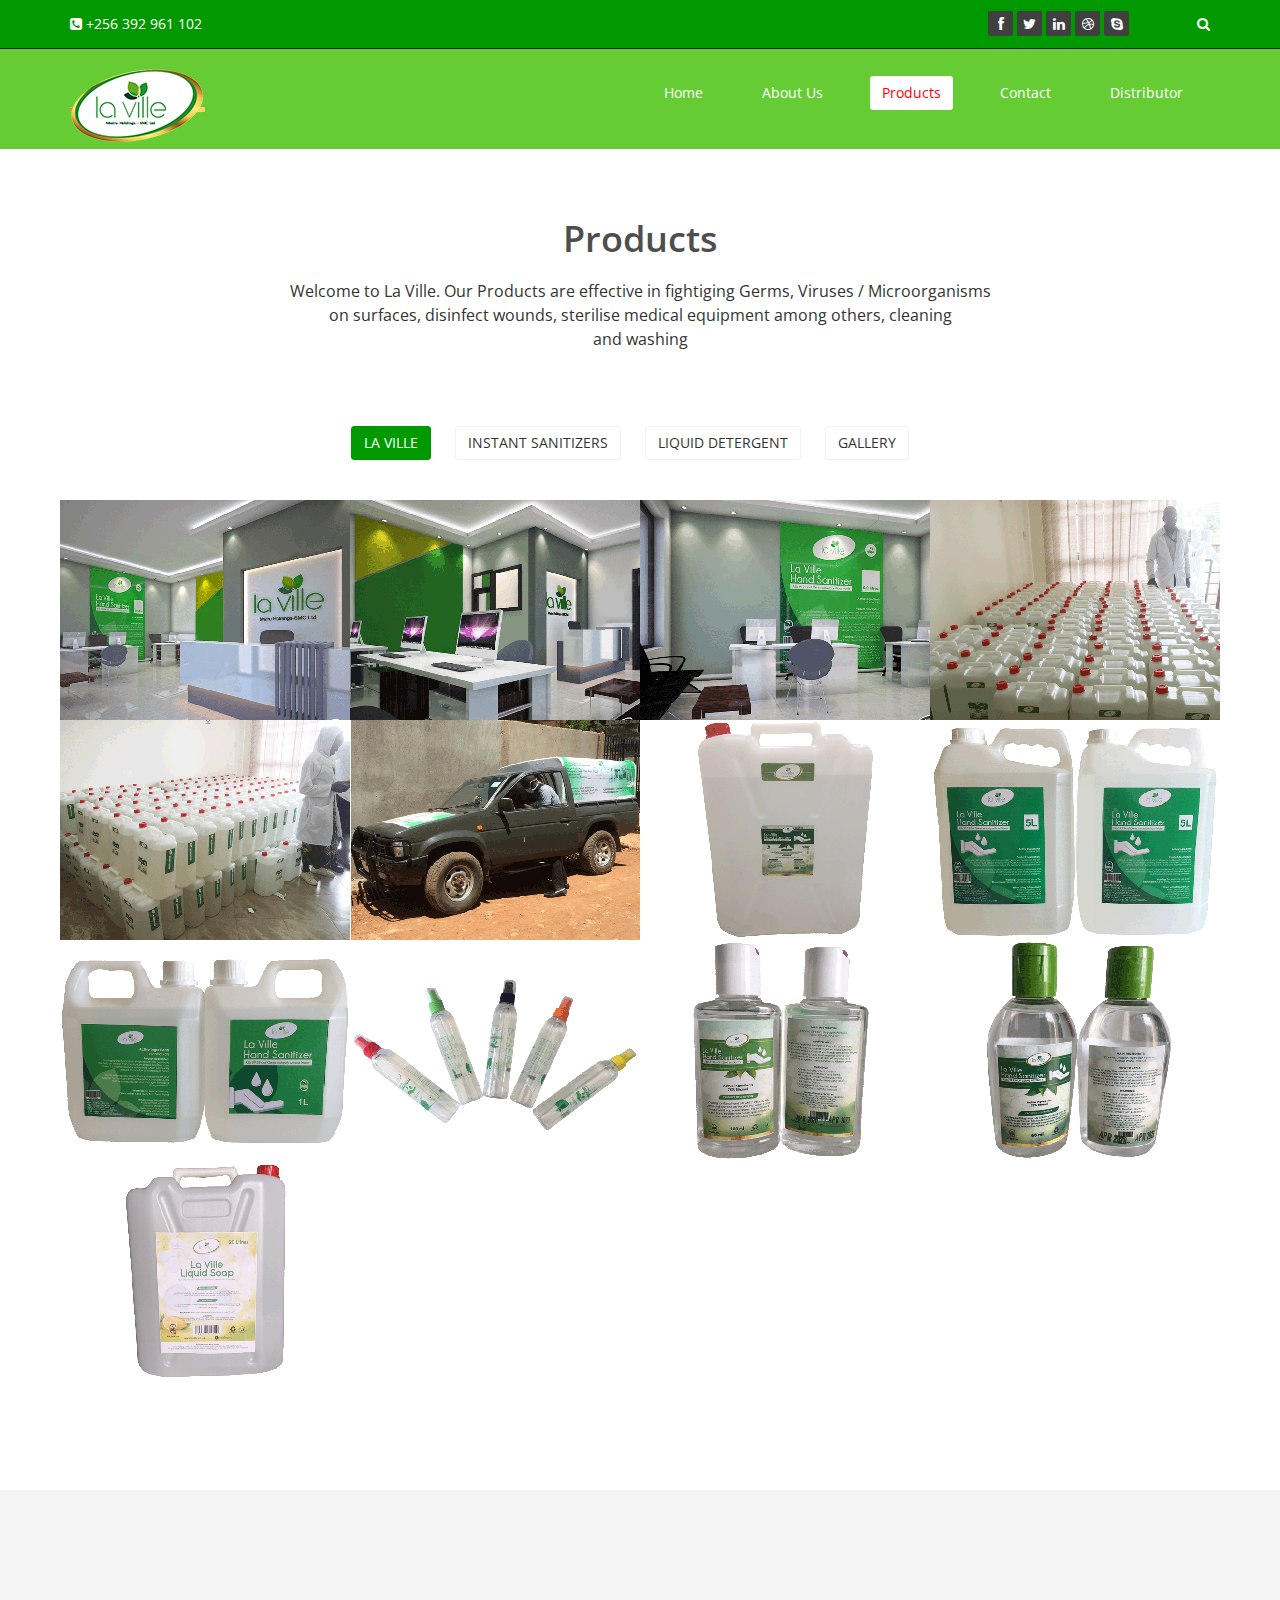
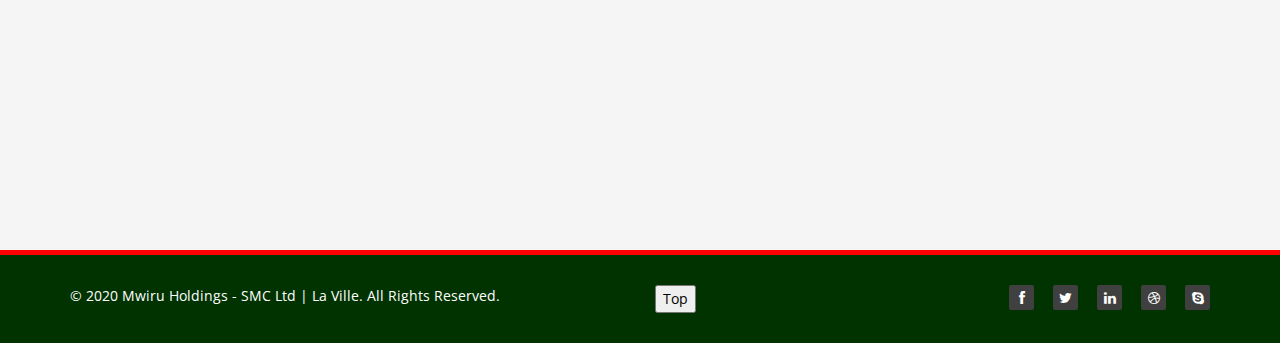
<file: products.html>
<!DOCTYPE html>
<html lang="en">
<head>
    <meta charset="utf-8">
    <meta name="viewport" content="width=device-width, initial-scale=1.0">
    <meta name="description" content="">
    <meta name="author" content="">
    <title>La Ville&#153 &#8211; Products</title>
    <link href="css/bootstrap.min.css" rel="stylesheet">
    <link href="css/font-awesome.min.css" rel="stylesheet">
    <link href="css/prettyPhoto.css" rel="stylesheet">
    <link href="css/animate.min.css" rel="stylesheet">
    <link href="css/main.css" rel="stylesheet">
    <link href="css/responsive.css" rel="stylesheet">
    <!--[if lt IE 9]>
    <script src="js/html5shiv.js"></script>
    <script src="js/respond.min.js"></script>
    <![endif]-->       
    <link rel="shortcut icon" href="images/ico/favicon.ico">
    <link rel="apple-touch-icon-precomposed" sizes="144x144" href="images/ico/apple-touch-icon-144-precomposed.png">
    <link rel="apple-touch-icon-precomposed" sizes="114x114" href="images/ico/apple-touch-icon-114-precomposed.png">
    <link rel="apple-touch-icon-precomposed" sizes="72x72" href="images/ico/apple-touch-icon-72-precomposed.png">
    <link rel="apple-touch-icon-precomposed" href="images/ico/apple-touch-icon-57-precomposed.png">
</head><!--/head-->
<body>

    <header id="header">
        <div class="top-bar">
            <div class="container">
                <div class="row">
                    <div class="col-sm-6 col-xs-4">
                        <div class="top-number"><p><i class="fa fa-phone-square"></i>  +256 392 961 102</p></div>
                    </div>
                    <div class="col-sm-6 col-xs-8">
                       <div class="social">
                            <ul class="social-share">
                                <li><a href="#"><i class="fa fa-facebook"></i></a></li>
                                <li><a href="#"><i class="fa fa-twitter"></i></a></li>
                                <li><a href="#"><i class="fa fa-linkedin"></i></a></li> 
                                <li><a href="#"><i class="fa fa-dribbble"></i></a></li>
                                <li><a href="#"><i class="fa fa-skype"></i></a></li>
                            </ul>
                            <div class="search">
                                <form role="form">
                                    <input type="text" class="search-form" autocomplete="off" placeholder="Search">
                                    <i class="fa fa-search"></i>
                                </form>
                           </div>
                       </div>
                    </div>
                </div>
            </div><!--/.container-->
        </div><!--/.top-bar-->

        <nav class="navbar navbar-inverse" role="banner">
            <div class="container">
                <div class="navbar-header">
                    <button type="button" class="navbar-toggle" data-toggle="collapse" data-target=".navbar-collapse">
                        <span class="sr-only">Toggle navigation</span>
                        <span class="icon-bar"></span>
                        <span class="icon-bar"></span>
                        <span class="icon-bar"></span>
                    </button>
                    <a class="navbar-brand" href="index.html"><img src="images/logo.png" alt="logo"></a>
                </div>
                
                <div class="collapse navbar-collapse navbar-right">
                    <ul class="nav navbar-nav">
                        <li><a href="index.html">Home</a></li>
                        <li><a href="about-us.html">About Us</a></li>
                    <!--    <li><a href="services.html">Services</a></li>   -->
                        <li class="active"><a href="products.html">Products</a></li>
                <!--        <li class="dropdown">  
                            <a href="#" class="dropdown-toggle" data-toggle="dropdown">Pages <i class="fa fa-angle-down"></i></a>
                            <ul class="dropdown-menu">
                                <li><a href="blog-item.html">Blog Single</a></li>
                                <li><a href="pricing.html">Pricing</a></li>
                                <li><a href="404.html">404</a></li>
                                <li><a href="shortcodes.html">Shortcodes</a></li>
                            </ul>
                        </li>
                        <li><a href="blog.html">Blog</a></li>  -->
                        <li><a href="contact-us.html">Contact</a></li>            
                        <li><a href="distribute.html">Distributor</a></li>                      
                    </ul>
                </div>
            </div><!--/.container-->
        </nav><!--/nav-->
        
    </header><!--/header-->
    <section id="portfolio">
        <div class="container">
            <div class="center">
               <h2>Products</h2>
               <p class="lead">Welcome to La Ville. Our Products are effective in fightiging Germs, Viruses / Microorganisms<br> on surfaces, disinfect wounds, sterilise medical equipment among others, cleaning <br> and washing</p>
            </div>
        

            <ul class="portfolio-filter text-center">
                <li><a class="btn btn-default active" href="#" data-filter="*">LA VILLE</a></li>
                <li><a class="btn btn-default" href="#" data-filter=".bootstrap">INSTANT SANITIZERS</a></li>
                <li><a class="btn btn-default" href="#" data-filter=".html">LIQUID DETERGENT</a></li>
                <li><a class="btn btn-default" href="#" data-filter=".wordpress">GALLERY</a></li>
            </ul><!--/#portfolio-filter-->

            <div class="row">
                <div class="portfolio-items">
                    <div class="portfolio-item apps col-xs-12 col-sm-4 col-md-3">
                        <div class="recent-work-wrap">
                            <img class="img-responsive" src="images/portfolio/recent/item1.png" alt="">
                            <div class="overlay">
                                <div class="recent-work-inner">
                                    <h3><a href="#">Healthy Minds</a></h3>
                                    <p>With a clean and conducive environment, We surely produce quality products.</p>
                                    <a class="preview" href="images/portfolio/full/item1.png" rel="prettyPhoto"><i class="fa fa-eye"></i> View</a>
                                </div> 
                            </div>
                        </div>
                    </div><!--/.portfolio-item-->

                    <div class="portfolio-item wordpress apps col-xs-12 col-sm-4 col-md-3">
                        <div class="recent-work-wrap">
                            <img class="img-responsive" src="images/portfolio/recent/item2.png" alt="">
                            <div class="overlay">
                                <div class="recent-work-inner">
                                    <h3><a href="#">Confidence</a></h3>
                                    <p>At Mwiru Holdings - SMC Ltd, with a neat environment, we are confident that ourp products are too, to our customers.</p>
                                    <a class="preview" href="images/portfolio/full/item2.png" rel="prettyPhoto"><i class="fa fa-eye"></i> View</a>
                                </div> 
                            </div>
                        </div>          
                    </div><!--/.portfolio-item-->

                    <div class="portfolio-item wordpress apps col-xs-12 col-sm-4 col-md-3">
                        <div class="recent-work-wrap">
                            <img class="img-responsive" src="images/portfolio/recent/item3.png" alt="">
                            <div class="overlay">
                                <div class="recent-work-inner">
                                    <h3><a href="#">Customer Service</a></h3>
                                    <p>Our customers are treated with well as a first priority.</p>
                                    <a class="preview" href="images/portfolio/full/item3.png" rel="prettyPhoto"><i class="fa fa-eye"></i> View</a>
                                </div> 
                            </div>
                        </div>        
                    </div><!--/.portfolio-item-->

                    <div class="portfolio-item wordpress apps col-xs-12 col-sm-4 col-md-3">
                        <div class="recent-work-wrap">
                            <img class="img-responsive" src="images/portfolio/recent/item4.png" alt="">
                            <div class="overlay">
                                <div class="recent-work-inner">
                                    <h3><a href="#">Quality Assurance</a></h3>
                                    <p>We produce in stages and all are tested to be effective and in standard for all customers. UNBS, ISO, WHO, CDC approved among others.</p>
                                    <a class="preview" href="images/portfolio/full/item4.png" rel="prettyPhoto"><i class="fa fa-eye"></i> View</a>
                                </div> 
                            </div>
                        </div>           
                    </div><!--/.portfolio-item-->
          
                    <div class="portfolio-item wordpress apps col-xs-12 col-sm-4 col-md-3">
                        <div class="recent-work-wrap">
                            <img class="img-responsive" src="images/portfolio/recent/item5.png" alt="">
                            <div class="overlay">
                                <div class="recent-work-inner">
                                    <h3><a href="#">Quality Parckaging</a></h3>
                                    <p>Our prodducts are well packed for the end user. We transport our products well packed and timely delivery.</p>
                                    <a class="preview" href="images/portfolio/full/item5.png" rel="prettyPhoto"><i class="fa fa-eye"></i> View</a>
                                </div> 
                            </div>
                        </div>      
                    </div><!--/.portfolio-item-->

                    <div class="portfolio-item wordpress apps col-xs-12 col-sm-4 col-md-3">
                        <div class="recent-work-wrap">
                            <img class="img-responsive" src="images/portfolio/recent/item6.png" alt="">
                            <div class="overlay">
                                <div class="recent-work-inner">
                                    <h3><a href="#">Delivery Van</a></h3>
                                    <p>At La Ville, we have reach to all areas across Uganda and even East Africa. Place an order and we deliver.</p>
                                    <a class="preview" href="images/portfolio/full/item6.png" rel="prettyPhoto"><i class="fa fa-eye"></i> View</a>
                                </div> 
                            </div>
                        </div>         
                    </div><!--/.portfolio-item-->

                    <div class="portfolio-item bootstrap apps col-xs-12 col-sm-4 col-md-3">
                        <div class="recent-work-wrap">
                            <img class="img-responsive" src="images/portfolio/recent/item7.png" alt="">
                            <div class="overlay">
                                <div class="recent-work-inner">
                                    <h3><a href="#">Ethanol Instant Sanitizer (20 Ltr)</a></h3>
                                    <p>Place an order for 1 Jerrycan at just UGX 320,000 or Wholesale and UGX 300,000.<a href="contact-us.html">ORDER NOW</a></p>
                                    <a class="preview" href="images/portfolio/full/item7.png" rel="prettyPhoto"><i class="fa fa-eye"></i> View</a>
                                </div> 
                            </div>
                        </div>          
                    </div><!--/.portfolio-item-->

                    <div class="portfolio-item bootstrap apps col-xs-12 col-sm-4 col-md-3">
                        <div class="recent-work-wrap">
                            <img class="img-responsive" src="images/portfolio/recent/item8.png" alt="">
                            <div class="overlay">
                                <div class="recent-work-inner">
                                    <h3><a href="#">Ethanol Instant Sanitizer (5 Ltr)</a></h3>
                                    <p>Place an order for 1 Jerrycan at just UGX 114,000 or Wholesale and UGX 100,000<a href="contact-us.html">ORDER NOW</a></p>
                                    <a class="preview" href="images/portfolio/full/item8.png" rel="prettyPhoto"><i class="fa fa-eye"></i> View</a>
                                </div> 
                            </div>
                        </div>          
                    </div><!--/.portfolio-item-->
                    <div class="portfolio-item bootstrap apps col-xs-12 col-sm-4 col-md-3">
                        <div class="recent-work-wrap">
                            <img class="img-responsive" src="images/portfolio/recent/item9.png" alt="">
                            <div class="overlay">
                                <div class="recent-work-inner">
                                    <h3><a href="#">Ethanol Instant Sanitizer (1 Ltr)</a></h3>
                                    <p>Place an order for 1 Jerrycan at just UGX 26,000 or Wholesale and UGX 25,000.<a href="contact-us.html">ORDER NOW</a></p>
                                    <a class="preview" href="images/portfolio/full/item9.png" rel="prettyPhoto"><i class="fa fa-eye"></i> View</a>
                                </div> 
                            </div>
                        </div>           
                    </div><!--/.portfolio-item-->
                    <div class="portfolio-item bootstrap apps col-xs-12 col-sm-4 col-md-3">
                        <div class="recent-work-wrap">
                            <img class="img-responsive" src="images/portfolio/recent/item10.png" alt="">
                            <div class="overlay">
                                <div class="recent-work-inner">
                                    <h3><a href="#">Ethanol Instant Sanitizer (250 ML)</a></h3>
                                    <p>Place an order for 1 bottle at just UGX 15,000 or Wholesale and UGX 14,000. <a href="contact-us.html">ORDER NOW</a></p>
                                    <a class="preview" href="images/portfolio/full/item10.png" rel="prettyPhoto"><i class="fa fa-eye"></i> View</a>
                                </div> 
                            </div>
                        </div>           
                    </div><!--/.portfolio-item-->
                    <div class="portfolio-item bootstrap apps col-xs-12 col-sm-4 col-md-3">
                        <div class="recent-work-wrap">
                            <img class="img-responsive" src="images/portfolio/recent/item11.png" alt="">
                            <div class="overlay">
                                <div class="recent-work-inner">
                                    <h3><a href="#">Ethanol Instant Sanitizer (100 ML)</a></h3>
                                    <p>Place an order for 1 bottle at just UGX 9,000 or Wholesale and UGX 8,000.<a href="contact-us.html">ORDER NOW</a></p>
                                    <a class="preview" href="images/portfolio/full/item11.png" rel="prettyPhoto"><i class="fa fa-eye"></i> View</a>
                                </div> 
                            </div>
                        </div>           
                    </div><!--/.portfolio-item-->
                    <div class="portfolio-item bootstrap apps col-xs-12 col-sm-4 col-md-3">
                        <div class="recent-work-wrap">
                            <img class="img-responsive" src="images/portfolio/recent/item12.png" alt="">
                            <div class="overlay">
                                <div class="recent-work-inner">
                                    <h3><a href="#">Ethanol Instant Sanitizer (60 ML)</a></h3>
                                    <p>Place an order for 1 bottle at just UGX 7,000 or Wholesale and UGX 6,000.<a href="contact-us.html">ORDER NOW</a></p>
                                    <a class="preview" href="images/portfolio/full/item12.png" rel="prettyPhoto"><i class="fa fa-eye"></i> View</a>
                                </div> 
                            </div>
                        </div>           
                    </div><!--/.portfolio-item-->
                    <div class="portfolio-item html apps col-xs-12 col-sm-4 col-md-3">
                        <div class="recent-work-wrap">
                            <img class="img-responsive" src="images/portfolio/recent/item13.png" alt="">
                            <div class="overlay">
                                <div class="recent-work-inner">
                                    <h3><a href="#">Liquid Detergent (20 Ltr)</a></h3>
                                    <p>Place an order for 1 Jerrycan at just UGX 47,000 or Wholesale and UGX 45,000. <a href="contact-us.html">ORDER NOW</a></p>
                                    <a class="preview" href="images/portfolio/full/item13.png" rel="prettyPhoto"><i class="fa fa-eye"></i> View</a>
                                </div> 
                            </div>
                        </div>           
                    </div><!--/.portfolio-item-->
                </div>
            </div>
        </div>
    </section><!--/#portfolio-item-->
    
    <section id="bottom">
        <div class="container wow fadeInDown" data-wow-duration="1000ms" data-wow-delay="600ms">
            <div class="row">
                <div class="col-md-3 col-sm-6">
                    <div class="widget">
                        <h3>OUR COMPANY</h3>
                        <ul>
                            <li><a href="#">HOME</a></li>
                            <li><a href="#">ABOUT US</a></li>
                            <li><a href="#">PRODUCTS</a></li>
                           <!-- <li><a href="#">Contact Us</a></li>
                            <li><a href="#">Terms of use</a></li>
                            <li><a href="#">Site Map</a></li>  -->
                        </ul>
                    </div>    
                </div><!--/.col-md-3-->

                <div class="col-md-3 col-sm-6">
                    <div class="widget">
                        <h3>_________</h3>
                        <ul>
                            <li><a href="#">CAREERS</a></li>
                            <li><a href="#">CONTACT US</a></li>
                            <!-- <li><a href="#">Forum</a></li>
                            <li><a href="#">Documentation</a></li>
                            <li><a href="#">Refund policy</a></li>
                            <li><a href="#">Ticket system</a></li>
                            <li><a href="#">Billing system</a></li> -->
                        </ul>
                    </div>    
                </div><!--/.col-md-3-->

                <div class="col-md-3 col-sm-6">
                    <div class="widget">
                        <h3>PRODUCTS</h3>
                        <ul>
                            <li><a href="#">Instant Hand Rub (La Ville Sanitizer)</a></li>
                            <li><a href="#">Methylated Spirit</a></li>
                            <li><a href="#">Liquid Soap</a></li>
                            <li><a href="#">Surgical Spirit</a></li>
                         <!--   <li><a href="#">Povidone Iodine</a></li>
                           <li><a href="#">Plugin Development</a></li>
                            <li><a href="#">Article Writing</a></li> -->
                        </ul>
                    </div>    
                </div><!--/.col-md-3-->

                <div class="col-md-3 col-sm-6">
                    <div class="widget">
                        <h3>Where to Find Us</h3>
                        <p>
Legacy House, Kibuli Kitoro Zone<br>
Opposite CID HQRS Small Gate <br> P.O Box 35529, Kampala-Uganda<br>
Email: <a href="mailto:laville20201@gmail.com">laville20201@gmail.com</a> <br> 
<a href="mailto:info@laville.co.ug">info@laville.co.ug</a>	|	<a href="mailto:sales@laville.co.ug">sales@laville.co.ug</a> <br>
Call: +256392961102<br>
Whatsapp: +256772220236<br>

Open in Google Maps</p>
                        <!-- <ul>
                            <li><a href="#">Adipisicing Elit</a></li>
                            <li><a href="#">Eiusmod</a></li>
                            <li><a href="#">Tempor</a></li>
                            <li><a href="#">Veniam</a></li>
                            <li><a href="#">Exercitation</a></li>
                            <li><a href="#">Ullamco</a></li>
                            <li><a href="#">Laboris</a></li>
                        </ul> -->
                    </div>    
                </div><!--/.col-md-3-->
            </div>
        </div>
    </section><!--/#bottom-->

    <footer id="footer" class="midnight-blue">
        <div class="container">
            <div class="row">
                <div class="col-sm-6">
                    &copy; 2020 <a target="_blank" href="http://laville.co.ug/" title=" ">Mwiru Holdings - SMC Ltd	|	La Ville</a>. All Rights Reserved.
                </div>
                <div class="col-sm-6">
                    <ul class="pull-right">
                       <div class="social">
                            <ul class="social-share">
                                <li><a href="www.facebook.com/lavillesmc"><i class="fa fa-facebook"></i></a></li>
                                <li><a href="#"><i class="fa fa-twitter"></i></a></li>
                                <li><a href="#"><i class="fa fa-linkedin"></i></a></li> 
                                <li><a href="#"><i class="fa fa-dribbble"></i></a></li>
                                <li><a href="#"><i class="fa fa-skype"></i></a></li>
                            </ul>
                    </div>
                        <!-- <li><a href="#">Home</a></li>
                        <li><a href="#">About Us</a></li>
                        <li><a href="#">Faq</a></li>
                        <li><a href="#">Contact Us</a></li> -->
                    </ul>
                    <button onclick="topFunction()" id="myBtn" title="Go to top">Top</button>
                </div>
            </div>
        </div>
    </footer><!--/#footer-->
<script>
//Get the button
var mybutton = document.getElementById("myBtn");

// When the user scrolls down 20px from the top of the document, show the button
window.onscroll = function() {scrollFunction()};

function scrollFunction() {
  if (document.body.scrollTop > 20 || document.documentElement.scrollTop > 20) {
    mybutton.style.display = "block";
  } else {
    mybutton.style.display = "none";
  }
}

// When the user clicks on the button, scroll to the top of the document
function topFunction() {
  document.body.scrollTop = 0;
  document.documentElement.scrollTop = 0;
}
</script>
    <script src="js/jquery.js"></script>
    <script src="js/bootstrap.min.js"></script>
    <script src="js/jquery.prettyPhoto.js"></script>
    <script src="js/jquery.isotope.min.js"></script>
    <script src="js/main.js"></script>
    <script src="js/wow.min.js"></script>
</body>
</html>
</file>
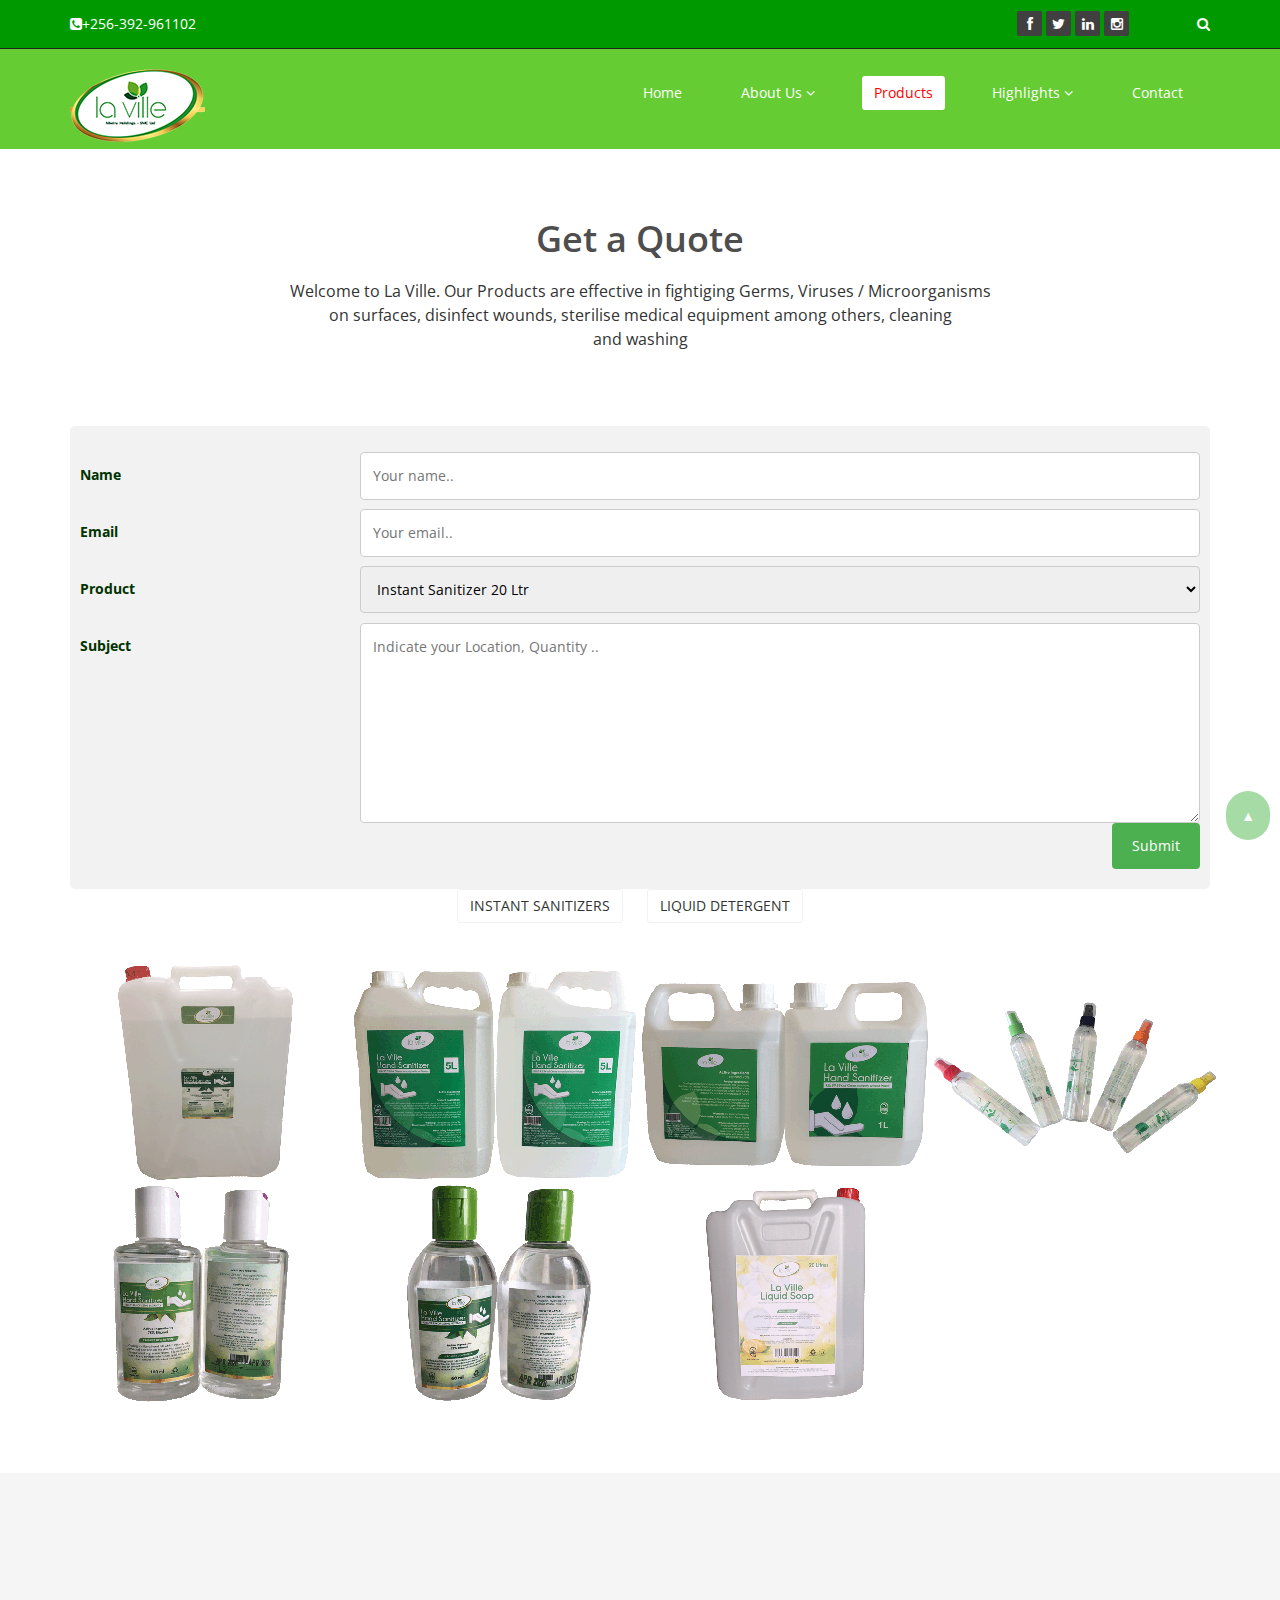
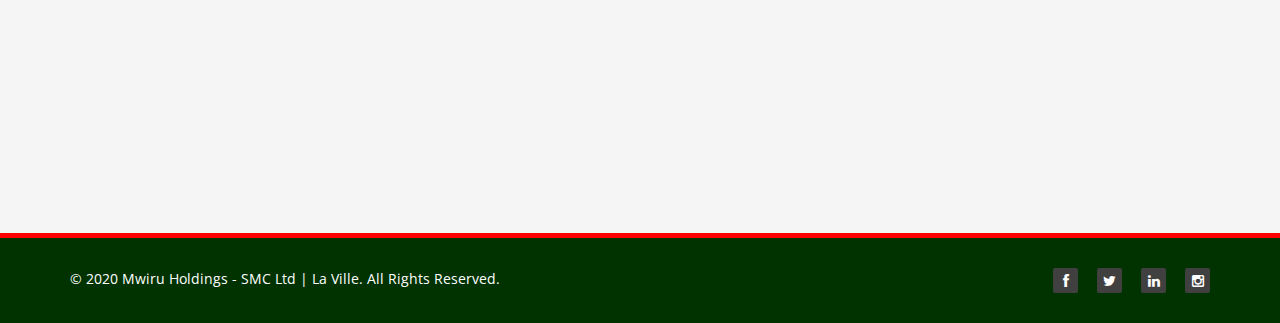
<file: quote.html>
<!DOCTYPE html>
<html lang="en">
<head>
    <meta charset="utf-8">
    <meta name="viewport" content="width=device-width, initial-scale=1.0">
    <meta name="description" content="">
    <meta name="author" content="">
    <title>La Ville&#153 &#8211; Quote</title>
    <link href="css/bootstrap.min.css" rel="stylesheet">
    <link href="css/font-awesome.min.css" rel="stylesheet">
    <link href="css/prettyPhoto.css" rel="stylesheet">
    <link href="css/animate.min.css" rel="stylesheet">
    <link href="css/main.css" rel="stylesheet">
    <link href="css/responsive.css" rel="stylesheet">
    <!--[if lt IE 9]>
    <script src="js/html5shiv.js"></script>
    <script src="js/respond.min.js"></script>
    <![endif]-->       
    <link rel="shortcut icon" href="images/ico/favicon.ico">
    <link rel="apple-touch-icon-precomposed" sizes="144x144" href="images/ico/apple-touch-icon-144-precomposed.png">
    <link rel="apple-touch-icon-precomposed" sizes="114x114" href="images/ico/apple-touch-icon-114-precomposed.png">
    <link rel="apple-touch-icon-precomposed" sizes="72x72" href="images/ico/apple-touch-icon-72-precomposed.png">
    <link rel="apple-touch-icon-precomposed" href="images/ico/apple-touch-icon-57-precomposed.png">
</head><!--/head-->
<body>

    <header id="header">
        <div class="top-bar">
            <div class="container">
                <div class="row">
                    <div class="col-sm-6 col-xs-4">
                        <div class="top-number"><p><i class="fa fa-phone-square"></i><a href="callto:256392961102">+256-392-961102</a></p></div>
                    </div>
                    <div class="col-sm-6 col-xs-8">
                       <div class="social">
                            <ul class="social-share">
                               <li><a href="www.facebook.com/lavillesmc"><i class="fa fa-facebook"></i></a></li>
                                <li><a href="#"><i class="fa fa-twitter"></i></a></li>
                                <li><a href="#"><i class="fa fa-linkedin"></i></a></li> 
                                <li><a href="#"><i class="fa fa-instagram"></i></a></li>
                               <!-- <li><a href="#"><i class="fa fa-skype"></i></a></li>-->
                            </ul>
                            <div class="search">
                                <form role="form">
                                    <input type="text" class="search-form" autocomplete="off" placeholder="Search">
                                    <i class="fa fa-search"></i>
                                </form>
                           </div>
                       </div>
                    </div>
                </div>
            </div><!--/.container-->
        </div><!--/.top-bar-->

        <nav class="navbar navbar-inverse" role="banner">
            <div class="container">
                <div class="navbar-header">
                    <button type="button" class="navbar-toggle" data-toggle="collapse" data-target=".navbar-collapse">
                        <span class="sr-only">Toggle navigation</span>
                        <span class="icon-bar"></span>
                        <span class="icon-bar"></span>
                        <span class="icon-bar"></span>
                    </button>
                    <a class="navbar-brand" href="index.html"><img src="images/logo.png" alt="logo"></a>
                </div>
                
                <div class="collapse navbar-collapse navbar-right">
                    <ul class="nav navbar-nav">
                        <li><a href="index.html">Home</a></li>
                        <li class="dropdown">
                            <a href="#" class="dropdown-toggle" data-toggle="dropdown">About Us <i class="fa fa-angle-down"></i></a>
                            <ul class="dropdown-menu">
                                <li><a href="who-we-are.html">Who We Are</a></li>
                                <li><a href="our-team.html">Our Team</a></li>
                                <!--<li><a href="404.html">Carrea</a></li>
                                <li><a href="shortcodes.html">Shortcodes</a></li> -->
                              
                            </ul>
                        </li>
                    <!--    <li><a href="who-we-are.html">About Us</a></li>
                      <!--  <li><a href="services.html">Services</a></li>   -->
                        <li class="active"><a href="products.html">Products</a></li>
                      <!--  <li><a href="blog.html">Blog</a></li>  -->
                               
                        <li class="dropdown">
                            <a href="#" class="dropdown-toggle" data-toggle="dropdown">Highlights <i class="fa fa-angle-down"></i></a>
                            <ul class="dropdown-menu">
                                <li><a href="news.html">What's New</a></li>
                                <li><a href="careers.html">Careers</a></li>
                                <!--<li><a href="404.html">Carrea</a></li>
                                <li><a href="shortcodes.html">Shortcodes</a></li> -->
                            </ul>
                        </li>
                         <li><a href="contact-us.html">Contact</a></li>
                    </ul>
                </div>
            </div><!--/.container-->
        </nav><!--/nav-->
        
    </header><!--/header-->
    <section id="portfolio">
        <div class="container">
            <div class="center">
               <h2>Get a Quote</h2>
               <p class="lead">Welcome to La Ville. Our Products are effective in fightiging Germs, Viruses / Microorganisms<br> on surfaces, disinfect wounds, sterilise medical equipment among others, cleaning <br> and washing</p>
            </div>
        
        
      <div class="quote">
  <form action="action_page.php">
    <div class="row">
      <div class="col-25">
        <label for="name">Name</label>
      </div>
      <div class="col-75">
        <input type="text" id="name" name="name" placeholder="Your name..">
      </div>
    </div>
    <div class="row">
      <div class="col-25">
        <label for="mail">Email</label>
      </div>
      <div class="col-75">
        <input type="text" id="mail" name="mail" placeholder="Your email..">
      </div>
    </div>
    <div class="row">
      <div class="col-25">
        <label for="product">Product</label>
      </div>
      <div class="col-75">
        <select id="product" name="product">
          <option value="sanitizer">Instant Sanitizer 20 Ltr</option>
          <option value="sanitizer">Instant Sanitizer 5 Ltr</option>
          <option value="sanitizer">Instant Sanitizer 1 Ltr</option>
          <option value="sanitizer">Instant Sanitizer 250 ML</option>
          <option value="sanitizer">Instant Sanitizer 100 ML</option>
          <option value="sanitizer">Instant Sanitizer 60 ML</option>
          <option value="liquid">Liquid Detergent 20 Ltr</option>
          <option value="disinfect">Disinfection Services</option>
        </select>
      </div>
    </div>
    <div class="row">
      <div class="col-25">
        <label for="subject">Subject</label>
      </div>
      <div class="col-75">
        <textarea id="subject" name="subject" placeholder="Indicate your Location, Quantity .." style="height:200px"></textarea>
      </div>
    </div>
    <div class="row">
      <input type="submit" value="Submit">
    </div>
  </form>
</div> 
        

            <ul class="portfolio-filter text-center">
              <!--  <li><a class="btn btn-default active" href="#" data-filter="*">LA VILLE</a></li> -->
                <li><a class="btn btn-default" href="#" data-filter=".bootstrap">INSTANT SANITIZERS</a></li>
                <li><a class="btn btn-default" href="#" data-filter=".html">LIQUID DETERGENT</a></li>
          <!--      <li><a class="btn btn-default" href="#" data-filter=".wordpress">GALLERY</a></li> -->
            </ul><!--/#portfolio-filter-->

            <div class="row">
               <!-- <div class="portfolio-items">
                    <div class="portfolio-item apps col-xs-12 col-sm-4 col-md-3">
                        <div class="recent-work-wrap">
                            <img class="img-responsive" src="images/portfolio/recent/item1.png" alt="">
                            <div class="overlay">
                                <div class="recent-work-inner">
                                    <h3><a href="#">Healthy Minds</a></h3>
                                    <p>With a clean and conducive environment, We surely produce quality products.</p>
                                    <a class="preview" href="images/portfolio/full/item1.png" rel="prettyPhoto"><i class="fa fa-eye"></i> View</a>
                                </div> 
                            </div>
                        </div>
                    </div><!--/.portfolio-item-->

          <!--          <div class="portfolio-item wordpress apps col-xs-12 col-sm-4 col-md-3">
                        <div class="recent-work-wrap">
                            <img class="img-responsive" src="images/portfolio/recent/item2.png" alt="">
                            <div class="overlay">
                                <div class="recent-work-inner">
                                    <h3><a href="#">Confidence</a></h3>
                                    <p>At Mwiru Holdings - SMC Ltd, with a neat environment, we are confident that ourp products are too, to our customers.</p>
                                    <a class="preview" href="images/portfolio/full/item2.png" rel="prettyPhoto"><i class="fa fa-eye"></i> View</a>
                                </div> 
                            </div>
                        </div>          
                    </div><!--/.portfolio-item-->

       <!--             <div class="portfolio-item wordpress apps col-xs-12 col-sm-4 col-md-3">
                        <div class="recent-work-wrap">
                            <img class="img-responsive" src="images/portfolio/recent/item3.png" alt="">
                            <div class="overlay">
                                <div class="recent-work-inner">
                                    <h3><a href="#">Customer Service</a></h3>
                                    <p>Our customers are treated with well as a first priority.</p>
                                    <a class="preview" href="images/portfolio/full/item3.png" rel="prettyPhoto"><i class="fa fa-eye"></i> View</a>
                                </div> 
                            </div>
                        </div>        
                    </div><!--/.portfolio-item-->

            <!--        <div class="portfolio-item wordpress apps col-xs-12 col-sm-4 col-md-3">
                        <div class="recent-work-wrap">
                            <img class="img-responsive" src="images/portfolio/recent/item4.png" alt="">
                            <div class="overlay">
                                <div class="recent-work-inner">
                                    <h3><a href="#">Quality Assurance</a></h3>
                                    <p>We produce in stages and all are tested to be effective and in standard for all customers. UNBS, ISO, WHO, CDC approved among others.</p>
                                    <a class="preview" href="images/portfolio/full/item4.png" rel="prettyPhoto"><i class="fa fa-eye"></i> View</a>
                                </div> 
                            </div>
                        </div>           
                    </div><!--/.portfolio-item-->
          
         <!--           <div class="portfolio-item wordpress apps col-xs-12 col-sm-4 col-md-3">
                        <div class="recent-work-wrap">
                            <img class="img-responsive" src="images/portfolio/recent/item5.png" alt="">
                            <div class="overlay">
                                <div class="recent-work-inner">
                                    <h3><a href="#">Quality Parckaging</a></h3>
                                    <p>Our prodducts are well packed for the end user. We transport our products well packed and timely delivery.</p>
                                    <a class="preview" href="images/portfolio/full/item5.png" rel="prettyPhoto"><i class="fa fa-eye"></i> View</a>
                                </div> 
                            </div>
                        </div>      
                    </div><!--/.portfolio-item-->

            <!--        <div class="portfolio-item wordpress apps col-xs-12 col-sm-4 col-md-3">
                        <div class="recent-work-wrap">
                            <img class="img-responsive" src="images/portfolio/recent/item6.png" alt="">
                            <div class="overlay">
                                <div class="recent-work-inner">
                                    <h3><a href="#">Delivery Van</a></h3>
                                    <p>At La Ville, we have reach to all areas across Uganda and even East Africa. Place an order and we deliver.</p>
                                    <a class="preview" href="images/portfolio/full/item6.png" rel="prettyPhoto"><i class="fa fa-eye"></i> View</a>
                                </div> 
                            </div>
                        </div>         
                    </div><!--/.portfolio-item-->

                    <div class="portfolio-item bootstrap apps col-xs-12 col-sm-4 col-md-3">
                        <div class="recent-work-wrap">
                            <img class="img-responsive" src="images/portfolio/recent/item7.png" alt="">
                            <div class="overlay">
                                <div class="recent-work-inner">
                                    <h3><a href="#">Ethanol Instant Sanitizer (20 Ltr)</a></h3>
                                    <p>Place an order for 1 Jerrycan at just UGX 320,000 or Wholesale and UGX 300,000.<a href="quote.html">ORDER NOW</a></p>
                                    <a class="preview" href="images/portfolio/full/item7.png" rel="prettyPhoto"><i class="fa fa-eye"></i> View</a>
                                </div> 
                            </div>
                        </div>          
                    </div><!--/.portfolio-item-->

                    <div class="portfolio-item bootstrap apps col-xs-12 col-sm-4 col-md-3">
                        <div class="recent-work-wrap">
                            <img class="img-responsive" src="images/portfolio/recent/item8.png" alt="">
                            <div class="overlay">
                                <div class="recent-work-inner">
                                    <h3><a href="#">Ethanol Instant Sanitizer (5 Ltr)</a></h3>
                                    <p>Place an order for 1 Jerrycan at just UGX 114,000 or Wholesale and UGX 100,000<a href="quote.html">ORDER NOW</a></p>
                                    <a class="preview" href="images/portfolio/full/item8.png" rel="prettyPhoto"><i class="fa fa-eye"></i> View</a>
                                </div> 
                            </div>
                        </div>          
                    </div><!--/.portfolio-item-->
                    <div class="portfolio-item bootstrap apps col-xs-12 col-sm-4 col-md-3">
                        <div class="recent-work-wrap">
                            <img class="img-responsive" src="images/portfolio/recent/item9.png" alt="">
                            <div class="overlay">
                                <div class="recent-work-inner">
                                    <h3><a href="#">Ethanol Instant Sanitizer (1 Ltr)</a></h3>
                                    <p>Place an order for 1 Jerrycan at just UGX 26,000 or Wholesale and UGX 25,000.<a href="quote.html">ORDER NOW</a></p>
                                    <a class="preview" href="images/portfolio/full/item9.png" rel="prettyPhoto"><i class="fa fa-eye"></i> View</a>
                                </div> 
                            </div>
                        </div>           
                    </div><!--/.portfolio-item-->
                    <div class="portfolio-item bootstrap apps col-xs-12 col-sm-4 col-md-3">
                        <div class="recent-work-wrap">
                            <img class="img-responsive" src="images/portfolio/recent/item10.png" alt="">
                            <div class="overlay">
                                <div class="recent-work-inner">
                                    <h3><a href="#">Ethanol Instant Sanitizer (250 ML)</a></h3>
                                    <p>Place an order for 1 bottle at just UGX 15,000 or Wholesale and UGX 14,000. <a href="quote.html">ORDER NOW</a></p>
                                    <a class="preview" href="images/portfolio/full/item10.png" rel="prettyPhoto"><i class="fa fa-eye"></i> View</a>
                                </div> 
                            </div>
                        </div>           
                    </div><!--/.portfolio-item-->
                    <div class="portfolio-item bootstrap apps col-xs-12 col-sm-4 col-md-3">
                        <div class="recent-work-wrap">
                            <img class="img-responsive" src="images/portfolio/recent/item11.png" alt="">
                            <div class="overlay">
                                <div class="recent-work-inner">
                                    <h3><a href="#">Ethanol Instant Sanitizer (100 ML)</a></h3>
                                    <p>Place an order for 1 bottle at just UGX 9,000 or Wholesale and UGX 8,000.<a href="quote.html">ORDER NOW</a></p>
                                    <a class="preview" href="images/portfolio/full/item11.png" rel="prettyPhoto"><i class="fa fa-eye"></i> View</a>
                                </div> 
                            </div>
                        </div>           
                    </div><!--/.portfolio-item-->
                    <div class="portfolio-item bootstrap apps col-xs-12 col-sm-4 col-md-3">
                        <div class="recent-work-wrap">
                            <img class="img-responsive" src="images/portfolio/recent/item12.png" alt="">
                            <div class="overlay">
                                <div class="recent-work-inner">
                                    <h3><a href="#">Ethanol Instant Sanitizer (60 ML)</a></h3>
                                    <p>Place an order for 1 bottle at just UGX 7,000 or Wholesale and UGX 6,000.<a href="quote.html">ORDER NOW</a></p>
                                    <a class="preview" href="images/portfolio/full/item12.png" rel="prettyPhoto"><i class="fa fa-eye"></i> View</a>
                                </div> 
                            </div>
                        </div>           
                    </div><!--/.portfolio-item-->
                    <div class="portfolio-item html apps col-xs-12 col-sm-4 col-md-3">
                        <div class="recent-work-wrap">
                            <img class="img-responsive" src="images/portfolio/recent/item13.png" alt="">
                            <div class="overlay">
                                <div class="recent-work-inner">
                                    <h3><a href="#">Liquid Detergent (20 Ltr)</a></h3>
                                    <p>Place an order for 1 Jerrycan at just UGX 47,000 or Wholesale and UGX 45,000. <a href="quote.html">ORDER NOW</a></p>
                                    <a class="preview" href="images/portfolio/full/item13.png" rel="prettyPhoto"><i class="fa fa-eye"></i> View</a>
                                </div> 
                            </div>
                        </div>           
                    </div><!--/.portfolio-item-->
                </div>
            </div>
        </div>
    </section><!--/#portfolio-item-->
    
    <section id="bottom">
        <div class="container wow fadeInDown" data-wow-duration="1000ms" data-wow-delay="600ms">
            <div class="row">
                <div class="col-md-3 col-sm-6">
                    <div class="widget">
                                                <h3>OUR COMPANY</h3>
                        <ul>
                            <li><a href="index.html">HOME</a></li>
                            <li><a href="who-we-are.html">WHO WE ARE</a></li>
                            <li><a href="our-team.html">OUR TEAM</a></li>
                            <li><a href="products.html">PRODUCTS</a></li>
                           <!-- <li><a href="#">Contact Us</a></li>
                            <li><a href="#">Terms of use</a></li>
                            <li><a href="#">Site Map</a></li>  -->
                        </ul>
                    </div>    
                </div><!--/.col-md-3-->

                <div class="col-md-3 col-sm-6">
                    <div class="widget">
                        <h3>_________</h3>
                        <ul>
                            <li><a href="careers.html">CAREERS</a></li>
                            <li><a href="news.html">WHAT'S NEW</a></li>
                            <li><a href="contact-us.html">CONTACT US</a></li>
                          <!--  <li><a href="#">Documentation</a></li>
                            <li><a href="#">Refund policy</a></li>
                            <li><a href="#">Ticket system</a></li>
                            <li><a href="#">Billing system</a></li> -->
                        </ul>
                    </div>    
                </div><!--/.col-md-3-->

                <div class="col-md-3 col-sm-6">
                    <div class="widget">
                        <h3>PRODUCTS</h3>
                        <ul>
                            <li><a href="products.html#portfolio">Instant Hand Rub (La Ville Sanitizer)</a></li>
                            <li><a href="products.html#portfolio">Methylated Spirit</a></li>
                            <li><a href="products.html#portfolio">Liquid Soap</a></li>
                            <li><a href="products.html#portfolio">Surgical Spirit</a></li>
                         <!--   <li><a href="#">Povidone Iodine</a></li>
                           <li><a href="#">Plugin Development</a></li>
                            <li><a href="#">Article Writing</a></li> -->
                        </ul>
                    </div>    
                </div><!--/.col-md-3-->

                <div class="col-md-3 col-sm-6">
                    <div class="widget">
                        <h3>Where to Find Us</h3>
                        <p>
Legacy House, Kibuli Kitoro Zone<br>
Opposite CID HQRS Small Gate <br> P.O Box 35529, Kampala-Uganda<br>
Email: <a href="mailto:laville20201@gmail.com">laville20201@gmail.com</a> <br> 
<a href="mailto:info@laville.co.ug">info@laville.co.ug</a>	|	<a href="mailto:sales@laville.co.ug">sales@laville.co.ug</a> <br>
Call: +256392961102<br>
Whatsapp: +256772220236<br>

Open in Google Maps</p>
                        <!-- <ul>
                            <li><a href="#">Adipisicing Elit</a></li>
                            <li><a href="#">Eiusmod</a></li>
                            <li><a href="#">Tempor</a></li>
                            <li><a href="#">Veniam</a></li>
                            <li><a href="#">Exercitation</a></li>
                            <li><a href="#">Ullamco</a></li>
                            <li><a href="#">Laboris</a></li>
                        </ul> -->
                    </div>    
                </div><!--/.col-md-3-->
            </div>
        </div>
    </section><!--/#bottom-->

    <footer id="footer" class="midnight-blue">
        <div class="container">
            <div class="row">
                <div class="col-sm-6">
                    &copy; 2020 <a target="_blank" href="http://laville.co.ug/" title=" ">Mwiru Holdings - SMC Ltd	|	La Ville</a>. All Rights Reserved.
                </div>
                <div class="col-sm-6">
                    <ul class="pull-right">
                       <div class="social">
                            <ul class="social-share">
                               <li><a href="www.facebook.com/lavillesmc"><i class="fa fa-facebook"></i></a></li>
                                <li><a href="#"><i class="fa fa-twitter"></i></a></li>
                                <li><a href="#"><i class="fa fa-linkedin"></i></a></li> 
                                <li><a href="#"><i class="fa fa-instagram"></i></a></li>
                               <!-- <li><a href="#"><i class="fa fa-skype"></i></a></li>-->
                            </ul>
                    </div>
                        <!-- <li><a href="#">Home</a></li>
                        <li><a href="#">About Us</a></li>
                        <li><a href="#">Faq</a></li>
                        <li><a href="#">Contact Us</a></li> -->
                                  <button type="button" class="scroll-top">&#x25B2;</button>
                </div>
            </div>
        </div>
    </footer><!--/#footer-->
<script src="https://code.jquery.com/jquery-1.12.4.min.js"></script>
<script>
$(document).ready(function(){
    $(".scroll-top").click(function() {
        $("html,body").animate({ 
            scrollTop: 0 
        }, "slow");
        return false;
    });
});
</script>
    <script src="js/jquery.js"></script>
    <script src="js/bootstrap.min.js"></script>
    <script src="js/jquery.prettyPhoto.js"></script>
    <script src="js/jquery.isotope.min.js"></script>
    <script src="js/main.js"></script>
    <script src="js/wow.min.js"></script>
</body>
</html>
</file>
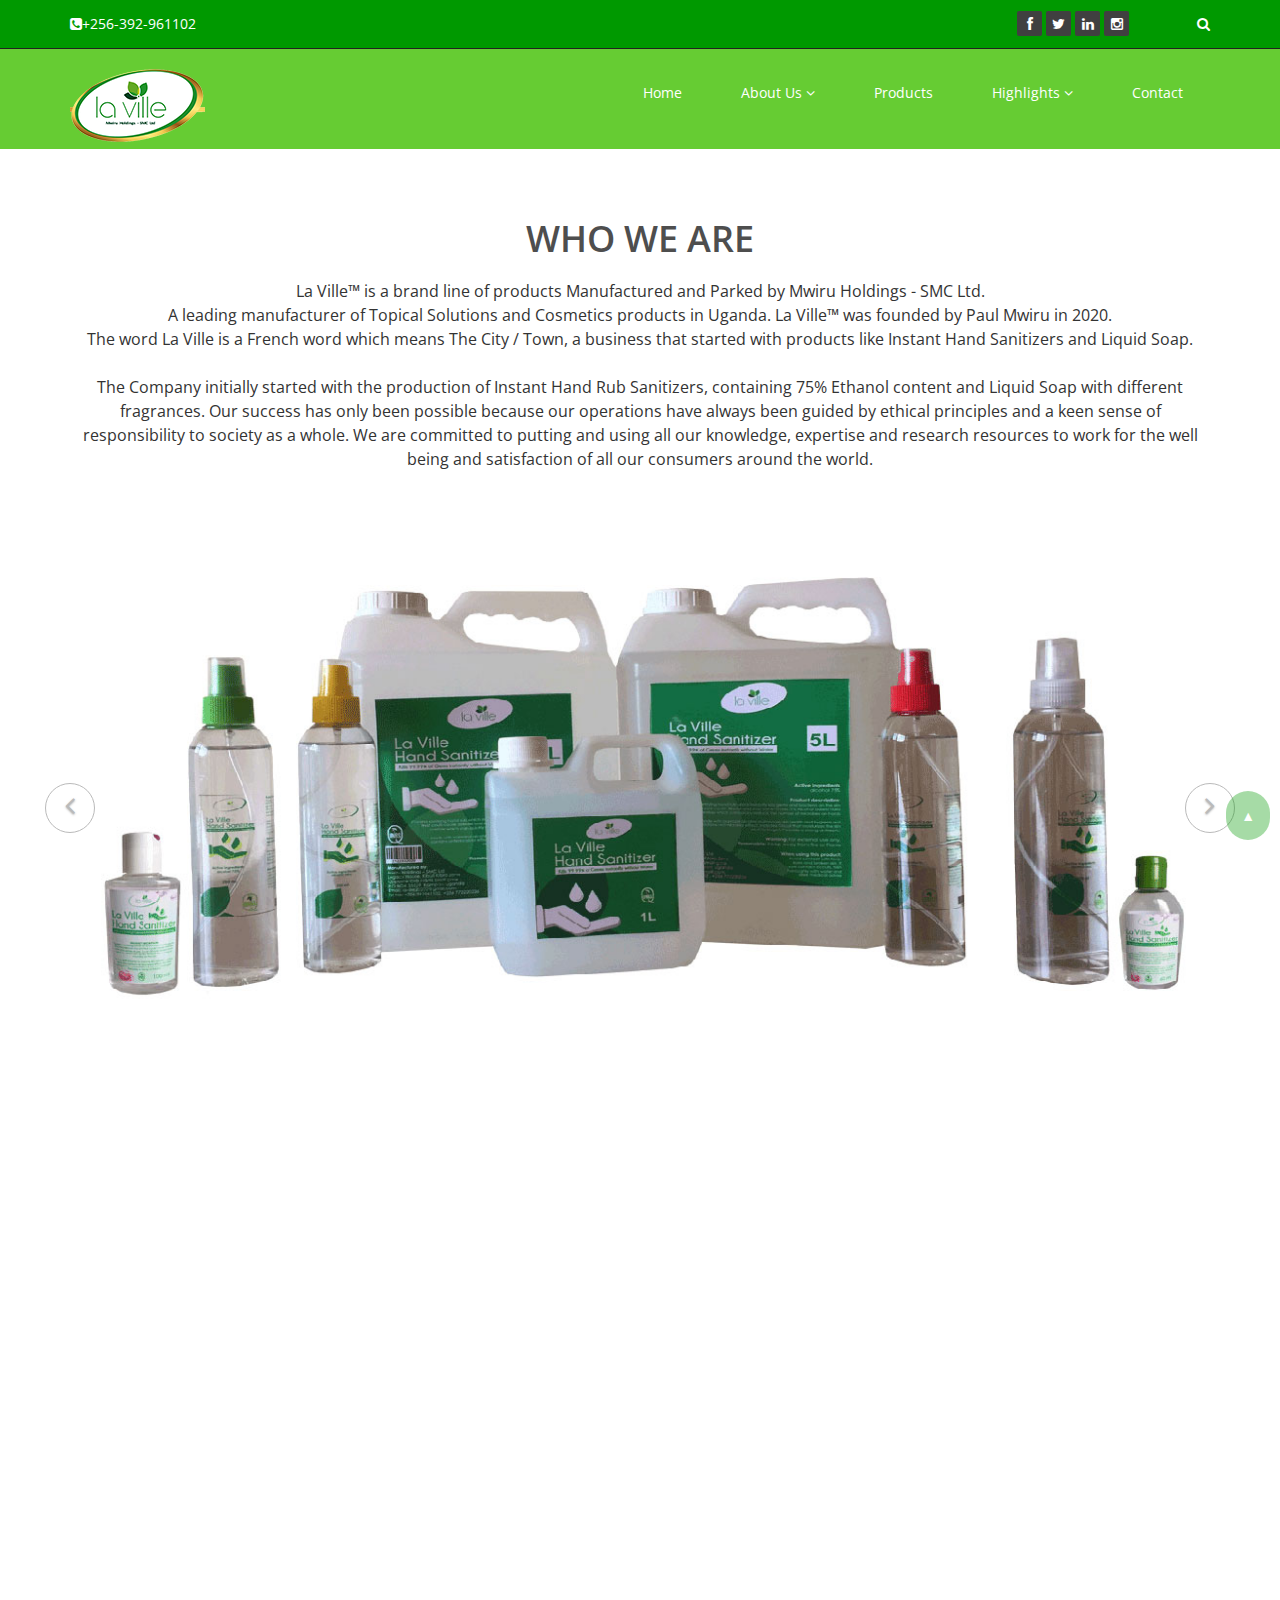
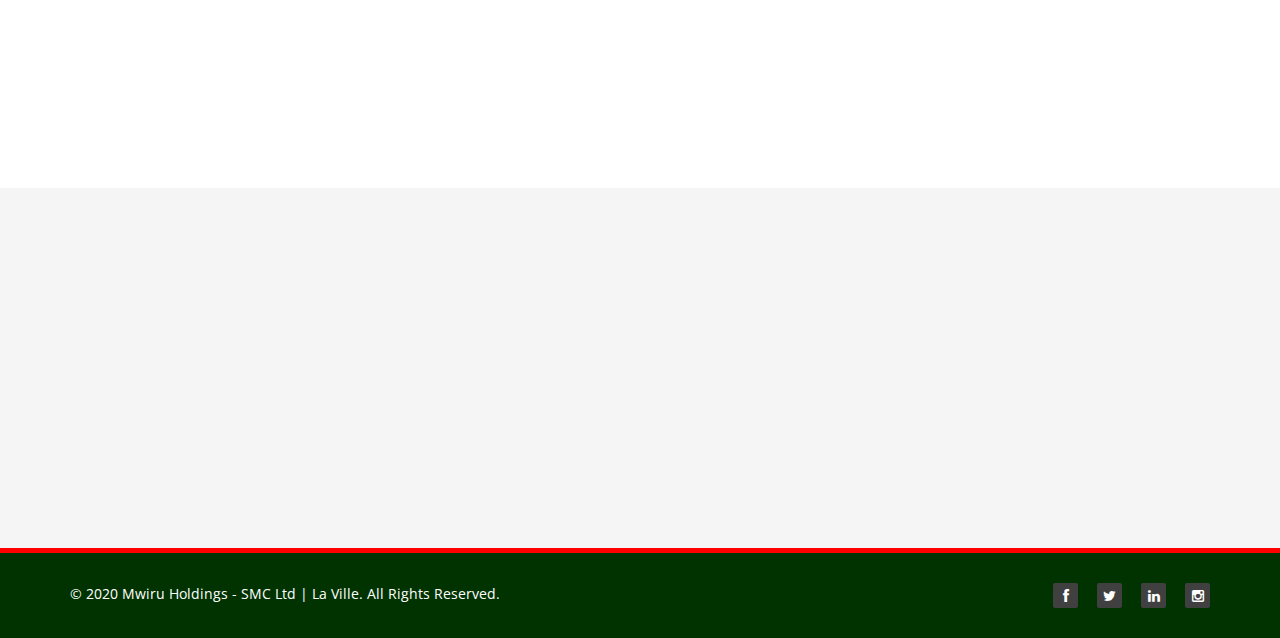
<file: who-we-are.html>
<!DOCTYPE html>
<html lang="en">
<head>
    <meta charset="utf-8">
    <meta name="viewport" content="width=device-width, initial-scale=1.0">
    <meta name="description" content="">
    <meta name="author" content="">
    <title>La Ville&#153 &#8211; About Us </title>
	
	<!-- core CSS -->
    <link href="css/bootstrap.min.css" rel="stylesheet">
    <link href="css/font-awesome.min.css" rel="stylesheet">
    <link href="css/prettyPhoto.css" rel="stylesheet">
    <link href="css/animate.min.css" rel="stylesheet">
	<link href="css/main.css" rel="stylesheet">
    <link href="css/responsive.css" rel="stylesheet">
	
    <!--[if lt IE 9]>
    <script src="js/html5shiv.js"></script>
    <script src="js/respond.min.js"></script>
    <![endif]-->       
    <link rel="shortcut icon" href="images/ico/favicon.ico">
    <link rel="apple-touch-icon-precomposed" sizes="144x144" href="images/ico/apple-touch-icon-144-precomposed.png">
    <link rel="apple-touch-icon-precomposed" sizes="114x114" href="images/ico/apple-touch-icon-114-precomposed.png">
    <link rel="apple-touch-icon-precomposed" sizes="72x72" href="images/ico/apple-touch-icon-72-precomposed.png">
    <link rel="apple-touch-icon-precomposed" href="images/ico/apple-touch-icon-57-precomposed.png">
</head><!--/head-->

<body>

    <header id="header">
        <div class="top-bar">
            <div class="container">
                <div class="row">
                    <div class="col-sm-6 col-xs-4">
                        <div class="top-number"><p><i class="fa fa-phone-square"></i><a href="callto:256392961102">+256-392-961102</a></p></div>
                    </div>
                    <div class="col-sm-6 col-xs-8">
                       <div class="social">
                            <ul class="social-share">
                                <li><a href="www.facebook.com/lavillesmc"><i class="fa fa-facebook"></i></a></li>
                                <li><a href="#"><i class="fa fa-twitter"></i></a></li>
                                <li><a href="#"><i class="fa fa-linkedin"></i></a></li> 
                                <li><a href="#"><i class="fa fa-instagram"></i></a></li>
                               <!-- <li><a href="#"><i class="fa fa-skype"></i></a></li>-->
                            </ul>
                            <div class="search">
                                <form role="form">
                                    <input type="text" class="search-form" autocomplete="off" placeholder="Search">
                                    <i class="fa fa-search"></i>
                                </form>
                           </div>
                       </div>
                    </div>
                </div>
            </div><!--/.container-->
        </div><!--/.top-bar-->

        <nav class="navbar navbar-inverse" role="banner">
            <div class="container">
                <div class="navbar-header">
                    <button type="button" class="navbar-toggle" data-toggle="collapse" data-target=".navbar-collapse">
                        <span class="sr-only">Toggle navigation</span>
                        <span class="icon-bar"></span>
                        <span class="icon-bar"></span>
                        <span class="icon-bar"></span>
                    </button>
                    <a class="navbar-brand" href="index.html"><img src="images/logo.png" alt="logo"></a>
                </div>
				
               <div class="collapse navbar-collapse navbar-right">
                    <ul class="nav navbar-nav">
                        <li><a href="index.html">Home</a></li>
                        <li class="dropdown">
                            <a href="#" class="dropdown-toggle" data-toggle="dropdown">About Us <i class="fa fa-angle-down"></i></a>
                            <ul class="dropdown-menu">
                                <li class="active"><a href="who-we-are.html">Who We Are</a></li>
                                <li><a href="our-team.html">Our Team</a></li>
                                <!--<li><a href="404.html">Carrea</a></li>
                                <li><a href="shortcodes.html">Shortcodes</a></li> -->
                              
                            </ul>
                        </li>
                    <!--    <li><a href="who-we-are.html">About Us</a></li>
                      <!--  <li><a href="services.html">Services</a></li>   -->
                        <li><a href="products.html">Products</a></li>
                      <!--  <li><a href="blog.html">Blog</a></li>  -->
                               
                        <li class="dropdown">
                            <a href="#" class="dropdown-toggle" data-toggle="dropdown">Highlights <i class="fa fa-angle-down"></i></a>
                            <ul class="dropdown-menu">
                                <li><a href="news.html">What's New</a></li>
                                <li><a href="careers.html">Careers</a></li>
                                <!--<li><a href="404.html">Carrea</a></li>
                                <li><a href="shortcodes.html">Shortcodes</a></li> -->
                            </ul>
                        </li>
                         <li><a href="contact-us.html">Contact</a></li>
                    </ul>
                </div>
            </div><!--/.container-->
        </nav><!--/nav-->
	</header><!--/header-->

    <section id="about-us">
        <div class="container">
			<div class="center wow fadeInDown">
				<h2>WHO WE ARE</h2>
				<p class="lead">La Ville&#153 is a brand line of products Manufactured and Parked by Mwiru Holdings - SMC Ltd.<br> A leading manufacturer of Topical Solutions and Cosmetics products in Uganda. La Ville&#153 was founded by Paul Mwiru in 2020.<br> The word La Ville is a French word which means The City / Town, a business that started with products like Instant Hand Sanitizers and Liquid Soap.<br>
                <br>

The Company initially started with the production of Instant Hand Rub Sanitizers, containing 75% Ethanol content and Liquid Soap with different fragrances. Our success has only been possible because our operations have always been guided by ethical principles and a keen sense of responsibility to society as a whole. We are committed to putting and using all our knowledge, expertise and research resources to work for the well being and satisfaction of all our consumers around the world.</p>
			</div>
			
			<!-- about us slider -->
			<div id="about-slider">
				<div id="carousel-slider" class="carousel slide" data-ride="carousel">
					<!-- Indicators -->
				  	<ol class="carousel-indicators visible-xs">
					    <li data-target="#carousel-slider" data-slide-to="0" class="active"></li>
					    <li data-target="#carousel-slider" data-slide-to="1"></li>
					    <li data-target="#carousel-slider" data-slide-to="2"></li>
				  	</ol>

					<div class="carousel-inner">
						<div class="item active">
							<img src="images/slider_one.jpg" class="img-responsive" alt=""> 
					   </div>
					   <div class="item">
							<img src="images/slider_one.jpg" class="img-responsive" alt=""> 
					   </div> 
					   <div class="item">
							<img src="images/slider_one.jpg" class="img-responsive" alt=""> 
					   </div> 
					</div>
					
					<a class="left carousel-control hidden-xs" href="#carousel-slider" data-slide="prev">
						<i class="fa fa-angle-left"></i> 
					</a>
					
					<a class=" right carousel-control hidden-xs"href="#carousel-slider" data-slide="next">
						<i class="fa fa-angle-right"></i> 
					</a>
				</div> <!--/#carousel-slider-->
			</div><!--/#about-slider-->
			
			
			<!-- Our Skill -->
			<div class="skill-wrap clearfix">
			
				<div class="center wow fadeInDown">
					<h2>VISION</h2>
					<p class="lead">To be the most admired Topical solutions & Cosmetics manufacturer & distributor in East African region.</p>
				</div>
				
				<div class="row">
		
					<div class="col-sm-3">
						<div class="sinlge-skill wow fadeInDown" data-wow-duration="1000ms" data-wow-delay="300ms">
							<div class="joomla-skill">                                   
								<p><em>85%</em></p>
								<p>Our Location</p>
							</div>
						</div>
					</div>
					
					 <div class="col-sm-3">
						<div class="sinlge-skill wow fadeInDown" data-wow-duration="1000ms" data-wow-delay="600ms">
							<div class="html-skill">                                  
								<p><em>95%</em></p>
								<p>Product Quality</p>
							</div>
						</div>
					</div>
					
					<div class="col-sm-3">
						<div class="sinlge-skill wow fadeInDown" data-wow-duration="1000ms" data-wow-delay="900ms">
							<div class="css-skill">                                    
								<p><em>80%</em></p>
								<p>Pricing</p>
							</div>
						</div>
					</div>
					
					 <div class="col-sm-3">
						<div class="sinlge-skill wow fadeInDown" data-wow-duration="1000ms" data-wow-delay="1200ms">
							<div class="wp-skill">
								<p><em>90%</em></p>
								<p>Human Resources</p>                                     
							</div>
						</div>
					</div>
					
				</div>
	
            </div><!--/.our-skill-->
			

			<!-- our-team -->
			<div class="team">
				<div class="center wow fadeInDown">
					<h2>PURPOSE</h2>
					<p class="lead">We distribute Quality & Effective products, improve livelihood and help build communities we operate in.</p>
				</div>

				<div class="row clearfix">
			<!--		<div class="col-md-4 col-sm-6">	
						<div class="single-profile-top wow fadeInDown" data-wow-duration="1000ms" data-wow-delay="300ms">
							<div class="media">
								<div class="pull-left">
									<a href="#"><img class="media-object" src="images/man1.jpg" alt=""></a>
								</div>
								<div class="media-body">
									<h4>Hon. Mwiru Paul (Laws)</h4>
									<h5>Chief, Board of Directors</h5>
									<!--<ul class="tag clearfix">
										<li class="btn"><a href="#">Web</a></li>
										<li class="btn"><a href="#">Ui</a></li>
										<li class="btn"><a href="#">Ux</a></li>
										<li class="btn"><a href="#">Photoshop</a></li>
									</ul> --
									
									<ul class="social_icons">
										<li><a href="#"><i class="fa fa-facebook"></i></a></li>
										<li><a href="#"><i class="fa fa-twitter"></i></a></li> 
										<li><a href="#"><i class="fa fa-google-plus"></i></a></li>
									</ul>
								</div>
							</div><!--/.media --
							<p>Mwiru Paul is the Founder, Entrepreneur and Executive Chairman, Board of Directors at Mwiru Holdings - SMC Ltd, a leading Topical and Cosmetics manufacturing company in Uganda. Starting business in 2020, La Ville was formed after a careful assessment of the community development needs for Health, hair and skin products. Mwiru Paul is also the Member of Parliament representing Jinja East Constituency</p>
						</div>
					</div><!--/.col-lg-4 --
					
					
		<!--			<div class="col-md-4 col-sm-6 col-md-offset-2">	
						<div class="single-profile-top wow fadeInDown" data-wow-duration="1000ms" data-wow-delay="300ms">
							<div class="media">
								<div class="pull-left">
									<a href="#"><img class="media-object" src="images/man2.jpg" alt=""></a>
								</div>
								<div class="media-body">
									<h4>Dr. Byakatonda Abdulhu (PHD)</h4>
									<h5>Executive Director</h5>
									<!--<ul class="tag clearfix">
										<li class="btn"><a href="#">Web</a></li>
										<li class="btn"><a href="#">Ui</a></li>
										<li class="btn"><a href="#">Ux</a></li>
										<li class="btn"><a href="#">Photoshop</a></li>
									</ul> --
									<ul class="social_icons">
										<li><a href="#"><i class="fa fa-facebook"></i></a></li>
										<li><a href="#"><i class="fa fa-twitter"></i></a></li> 
										<li><a href="#"><i class="fa fa-google-plus"></i></a></li>
									</ul>
								</div>
							</div><!--/.media --
							<p>An effective Communicator, capable of communicating well across all cadres of Personnel, the Senior Management team and at policy level. Dr.Byakatonda conducted a number of consultancies in salary survey, job evaluation, succession planning, training needs analysis, general organizational re-engineering, HIV/AIDS care and management, Collective Bargaining and environment related consultancies. With over 20 years of experience, a holder of PHD, Masters Degree, a Postgraduate Diploma, and Degree in Development Studies , a Diploma in Social Work and other trainings in Project Planning, Human Resources and Financial Accounting, Management, Training of Trainers, Ethics and Integrity, Collective Bargaining, Fundraising and Logical Framework Approach. Dr. Byakatonda is also a member of the Human Resource Manager’s Association of Uganda.</p>
						</div>
					</div><!--/.col-lg-4 -->					
				</div> <!--/.row --
		<!--		<div class="row team-bar">
					<div class="first-one-arrow hidden-xs">
						<hr>
					</div>
					<div class="first-arrow hidden-xs">
						<hr> <i class="fa fa-angle-up"></i>
					</div>
					<div class="second-arrow hidden-xs">
						<hr> <i class="fa fa-angle-down"></i>
					</div>
					<div class="third-arrow hidden-xs">
						<hr> <i class="fa fa-angle-up"></i>
					</div>
					<div class="fourth-arrow hidden-xs">
						<hr> <i class="fa fa-angle-down"></i>
					</div>
				</div> <!--skill_border--    

	<!--			<div class="row clearfix">   
					<div class="col-md-4 col-sm-6 col-md-offset-2">	
						<div class="single-profile-bottom wow fadeInUp" data-wow-duration="1000ms" data-wow-delay="600ms">
							<div class="media">
								<div class="pull-left">
									<a href="#"><img class="media-object" src="images/man3.jpg" alt=""></a>
								</div>

								<div class="media-body">
									<h4>Olinga Vincent (MSc & BSc. Chem.Eng)</h4>
									<h5>Head, Technical Services</h5>
									<!--<ul class="tag clearfix">
										<li class="btn"><a href="#">Web</a></li>
										<li class="btn"><a href="#">Ui</a></li>
										<li class="btn"><a href="#">Ux</a></li>
										<li class="btn"><a href="#">Photoshop</a></li>
									</ul> --
									<ul class="social_icons">
										<li><a href="#"><i class="fa fa-facebook"></i></a></li>
										<li><a href="#"><i class="fa fa-twitter"></i></a></li> 
										<li><a href="#"><i class="fa fa-google-plus"></i></a></li>
									</ul>
								</div>
							</div><!--/.media --
							<p>A Chemical Engineer by Profession (BSc & MSc) and he is currently our <strong>Head of Technical Services</strong>, An internationally recognized expert in Renewable Energy & Conversion Technologies (Waste to Energy, Solar PV, Wind power, Biomass Gasification, Pyrolysis, Incineration, Anaerobic digestion, fermentation, mechanical biological treatment, Bio-hydrogen.<br>Vincent spans over 15 Years of experience and one of the Corresponding Authors for the Journal of Energy Resources Technologies (an internationally recognised journal). </p>
						</div>
					</div> -->
			<!--		<div class="col-md-4 col-sm-6 col-md-offset-2">
						<div class="single-profile-bottom wow fadeInUp" data-wow-duration="1000ms" data-wow-delay="600ms">
							<div class="media">
								<div class="pull-left">
									<a href="#"><img class="media-object" src="images/man4.jpg" alt=""></a>
								</div>
								<div class="media-body">
									<h4>Sunday Peter</h4>
									<h5>Head, Corporate Sales & Marketing</h5>
									 <!-- <ul class="tag clearfix">
										<li class="btn"><a href="#">Web</a></li>
										<li class="btn"><a href="#">Ui</a></li>
										<li class="btn"><a href="#">Ux</a></li>
										<li class="btn"><a href="#">Photoshop</a></li>
									</ul> 
									<ul class="social_icons">
										<li><a href="#"><i class="fa fa-facebook"></i></a></li>
										<li><a href="#"><i class="fa fa-twitter"></i></a></li> 
										<li><a href="#"><i class="fa fa-google-plus"></i></a></li>
									</ul>
								</div>
							</div><!--/.media -
							<p>A Sales Manager with good working experience and training skills. With over 11 years in the field of training and supervising while implementing sales strategies. With a Degree in Business Administration, Peter has designed and developed material for series of trainings and are used all over.</p>
						</div>
					</div> -->
				</div>	<!--/.row-->
			</div><!--section-->
		</div><!--/.container-->
    </section><!--/about-us-->
	
    <section id="bottom">
        <div class="container wow fadeInDown" data-wow-duration="1000ms" data-wow-delay="600ms">
            <div class="row">
                <div class="col-md-3 col-sm-6">
                    <div class="widget">
                                                <h3>OUR COMPANY</h3>
                        <ul>
                            <li><a href="index.html">HOME</a></li>
                            <li><a href="who-we-are.html">WHO WE ARE</a></li>
                            <li><a href="our-team.html">OUR TEAM</a></li>
                            <li><a href="products.html">PRODUCTS</a></li>
                           <!-- <li><a href="#">Contact Us</a></li>
                            <li><a href="#">Terms of use</a></li>
                            <li><a href="#">Site Map</a></li>  -->
                        </ul>
                    </div>    
                </div><!--/.col-md-3-->

                <div class="col-md-3 col-sm-6">
                    <div class="widget">
                        <h3>_________</h3>
                        <ul>
                            <li><a href="careers.html">CAREERS</a></li>
                            <li><a href="news.html">WHAT'S NEW</a></li>
                            <li><a href="contact-us.html">CONTACT US</a></li>
                          <!--  <li><a href="#">Documentation</a></li>
                            <li><a href="#">Refund policy</a></li>
                            <li><a href="#">Ticket system</a></li>
                            <li><a href="#">Billing system</a></li> -->
                        </ul>
                    </div>    
                </div><!--/.col-md-3-->

                <div class="col-md-3 col-sm-6">
                    <div class="widget">
                        <h3>PRODUCTS</h3>
                        <ul>
                            <li><a href="products.html#portfolio">Instant Hand Rub (La Ville Sanitizer)</a></li>
                            <li><a href="products.html#portfolio">Methylated Spirit</a></li>
                            <li><a href="products.html#portfolio">Liquid Soap</a></li>
                            <li><a href="products.html#portfolio">Surgical Spirit</a></li>
                         <!--   <li><a href="#">Povidone Iodine</a></li>
                           <li><a href="#">Plugin Development</a></li>
                            <li><a href="#">Article Writing</a></li> -->
                        </ul>
                    </div>    
                </div><!--/.col-md-3-->

                <div class="col-md-3 col-sm-6">
                    <div class="widget">
                        <h3>Where to Find Us</h3>
                        <p>
Legacy House, Kibuli Kitoro Zone<br>
Opposite CID HQRS Small Gate <br> P.O Box 35529, Kampala-Uganda<br>
Email: <a href="mailto:laville20201@gmail.com">laville20201@gmail.com</a> <br> 
<a href="mailto:info@laville.co.ug">info@laville.co.ug</a>	|	<a href="mailto:sales@laville.co.ug">sales@laville.co.ug</a> <br>
Call: +256392961102<br>
Whatsapp: +256772220236<br>

Open in Google Maps</p>
                        <!-- <ul>
                            <li><a href="#">Adipisicing Elit</a></li>
                            <li><a href="#">Eiusmod</a></li>
                            <li><a href="#">Tempor</a></li>
                            <li><a href="#">Veniam</a></li>
                            <li><a href="#">Exercitation</a></li>
                            <li><a href="#">Ullamco</a></li>
                            <li><a href="#">Laboris</a></li>
                        </ul> -->
                    </div>    
                </div><!--/.col-md-3-->
            </div>
        </div>
    </section><!--/#bottom-->

    <footer id="footer" class="midnight-blue">
        <div class="container">
            <div class="row">
                <div class="col-sm-6">
                    &copy; 2020 <a target="_blank" href="http://laville.co.ug/" title=" ">Mwiru Holdings - SMC Ltd	|	La Ville</a>. All Rights Reserved.
                </div>
                <div class="col-sm-6">
                    <ul class="pull-right">
                       <div class="social">
                            <ul class="social-share">
                                <li><a href="www.facebook.com/lavillesmc"><i class="fa fa-facebook"></i></a></li>
                                <li><a href="#"><i class="fa fa-twitter"></i></a></li>
                                <li><a href="#"><i class="fa fa-linkedin"></i></a></li> 
                                <li><a href="#"><i class="fa fa-instagram"></i></a></li>
                               <!-- <li><a href="#"><i class="fa fa-skype"></i></a></li>-->
                            </ul>
                    </div>

                       <!-- <li><a href="#">Home</a></li>
                        <li><a href="#">About Us</a></li>
                        <li><a href="#">Faq</a></li>
                        <li><a href="#">Contact Us</a></li> -->
                    </ul>
                                   <button type="button" class="scroll-top">&#x25B2;</button>
                </div>
            </div>
        </div>
    </footer><!--/#footer-->
<script src="https://code.jquery.com/jquery-1.12.4.min.js"></script>
<script>
$(document).ready(function(){
    $(".scroll-top").click(function() {
        $("html,body").animate({ 
            scrollTop: 0 
        }, "slow");
        return false;
    });
});
</script>
    <script src="js/jquery.js"></script>
    <script type="text/javascript">
        $('.carousel').carousel()
    </script>
    <script src="js/bootstrap.min.js"></script>
    <script src="js/jquery.prettyPhoto.js"></script>
    <script src="js/jquery.isotope.min.js"></script>
    <script src="js/main.js"></script>
    <script src="js/wow.min.js"></script>
</body>
</html>
</file>
<file: css/prettyPhoto.css>
div.pp_default .pp_top,div.pp_default .pp_top .pp_middle,div.pp_default .pp_top .pp_left,div.pp_default .pp_top .pp_right,div.pp_default .pp_bottom,div.pp_default .pp_bottom .pp_left,div.pp_default .pp_bottom .pp_middle,div.pp_default .pp_bottom .pp_right{height:13px}
div.pp_default .pp_top .pp_left{background:url(../images/prettyPhoto/default/sprite.png) -78px -93px no-repeat}
div.pp_default .pp_top .pp_middle{background:url(../images/prettyPhoto/default/sprite_x.png) top left repeat-x}
div.pp_default .pp_top .pp_right{background:url(../images/prettyPhoto/default/sprite.png) -112px -93px no-repeat}
div.pp_default .pp_content .ppt{color:#f8f8f8}
div.pp_default .pp_content_container .pp_left{background:url(../images/prettyPhoto/default/sprite_y.png) -7px 0 repeat-y;padding-left:13px}
div.pp_default .pp_content_container .pp_right{background:url(../images/prettyPhoto/default/sprite_y.png) top right repeat-y;padding-right:13px}
div.pp_default .pp_next:hover{background:url(../images/prettyPhoto/default/sprite_next.png) center right no-repeat;cursor:pointer}
div.pp_default .pp_previous:hover{background:url(../images/prettyPhoto/default/sprite_prev.png) center left no-repeat;cursor:pointer}
div.pp_default .pp_expand{background:url(../images/prettyPhoto/default/sprite.png) 0 -29px no-repeat;cursor:pointer;width:28px;height:28px}
div.pp_default .pp_expand:hover{background:url(../images/prettyPhoto/default/sprite.png) 0 -56px no-repeat;cursor:pointer}
div.pp_default .pp_contract{background:url(../images/prettyPhoto/default/sprite.png) 0 -84px no-repeat;cursor:pointer;width:28px;height:28px}
div.pp_default .pp_contract:hover{background:url(../images/prettyPhoto/default/sprite.png) 0 -113px no-repeat;cursor:pointer}
div.pp_default .pp_close{width:30px;height:30px;background:url(../images/prettyPhoto/default/sprite.png) 2px 1px no-repeat;cursor:pointer}
div.pp_default .pp_gallery ul li a{background:url(../images/prettyPhoto/default/default_thumb.png) center center #f8f8f8;border:1px solid #aaa}
div.pp_default .pp_social{margin-top:7px}
div.pp_default .pp_gallery a.pp_arrow_previous,div.pp_default .pp_gallery a.pp_arrow_next{position:static;left:auto}
div.pp_default .pp_nav .pp_play,div.pp_default .pp_nav .pp_pause{background:url(../images/prettyPhoto/default/sprite.png) -51px 1px no-repeat;height:30px;width:30px}
div.pp_default .pp_nav .pp_pause{background-position:-51px -29px}
div.pp_default a.pp_arrow_previous,div.pp_default a.pp_arrow_next{background:url(../images/prettyPhoto/default/sprite.png) -31px -3px no-repeat;height:20px;width:20px;margin:4px 0 0}
div.pp_default a.pp_arrow_next{left:52px;background-position:-82px -3px}
div.pp_default .pp_content_container .pp_details{margin-top:5px}
div.pp_default .pp_nav{clear:none;height:30px;width:110px;position:relative}
div.pp_default .pp_nav .currentTextHolder{font-family:Georgia;font-style:italic;color:#999;font-size:11px;left:75px;line-height:25px;position:absolute;top:2px;margin:0;padding:0 0 0 10px}
div.pp_default .pp_close:hover,div.pp_default .pp_nav .pp_play:hover,div.pp_default .pp_nav .pp_pause:hover,div.pp_default .pp_arrow_next:hover,div.pp_default .pp_arrow_previous:hover{opacity:0.7}
div.pp_default .pp_description{font-size:11px;font-weight:700;line-height:14px;margin:5px 50px 5px 0}
div.pp_default .pp_bottom .pp_left{background:url(../images/prettyPhoto/default/sprite.png) -78px -127px no-repeat}
div.pp_default .pp_bottom .pp_middle{background:url(../images/prettyPhoto/default/sprite_x.png) bottom left repeat-x}
div.pp_default .pp_bottom .pp_right{background:url(../images/prettyPhoto/default/sprite.png) -112px -127px no-repeat}
div.pp_default .pp_loaderIcon{background:url(../images/prettyPhoto/default/loader.gif) center center no-repeat}
div.light_rounded .pp_top .pp_left{background:url(../images/prettyPhoto/light_rounded/sprite.png) -88px -53px no-repeat}
div.light_rounded .pp_top .pp_right{background:url(../images/prettyPhoto/light_rounded/sprite.png) -110px -53px no-repeat}
div.light_rounded .pp_next:hover{background:url(../images/prettyPhoto/light_rounded/btnNext.png) center right no-repeat;cursor:pointer}
div.light_rounded .pp_previous:hover{background:url(../images/prettyPhoto/light_rounded/btnPrevious.png) center left no-repeat;cursor:pointer}
div.light_rounded .pp_expand{background:url(../images/prettyPhoto/light_rounded/sprite.png) -31px -26px no-repeat;cursor:pointer}
div.light_rounded .pp_expand:hover{background:url(../images/prettyPhoto/light_rounded/sprite.png) -31px -47px no-repeat;cursor:pointer}
div.light_rounded .pp_contract{background:url(../images/prettyPhoto/light_rounded/sprite.png) 0 -26px no-repeat;cursor:pointer}
div.light_rounded .pp_contract:hover{background:url(../images/prettyPhoto/light_rounded/sprite.png) 0 -47px no-repeat;cursor:pointer}
div.light_rounded .pp_close{width:75px;height:22px;background:url(../images/prettyPhoto/light_rounded/sprite.png) -1px -1px no-repeat;cursor:pointer}
div.light_rounded .pp_nav .pp_play{background:url(../images/prettyPhoto/light_rounded/sprite.png) -1px -100px no-repeat;height:15px;width:14px}
div.light_rounded .pp_nav .pp_pause{background:url(../images/prettyPhoto/light_rounded/sprite.png) -24px -100px no-repeat;height:15px;width:14px}
div.light_rounded .pp_arrow_previous{background:url(../images/prettyPhoto/light_rounded/sprite.png) 0 -71px no-repeat}
div.light_rounded .pp_arrow_next{background:url(../images/prettyPhoto/light_rounded/sprite.png) -22px -71px no-repeat}
div.light_rounded .pp_bottom .pp_left{background:url(../images/prettyPhoto/light_rounded/sprite.png) -88px -80px no-repeat}
div.light_rounded .pp_bottom .pp_right{background:url(../images/prettyPhoto/light_rounded/sprite.png) -110px -80px no-repeat}
div.dark_rounded .pp_top .pp_left{background:url(../images/prettyPhoto/dark_rounded/sprite.png) -88px -53px no-repeat}
div.dark_rounded .pp_top .pp_right{background:url(../images/prettyPhoto/dark_rounded/sprite.png) -110px -53px no-repeat}
div.dark_rounded .pp_content_container .pp_left{background:url(../images/prettyPhoto/dark_rounded/contentPattern.png) top left repeat-y}
div.dark_rounded .pp_content_container .pp_right{background:url(../images/prettyPhoto/dark_rounded/contentPattern.png) top right repeat-y}
div.dark_rounded .pp_next:hover{background:url(../images/prettyPhoto/dark_rounded/btnNext.png) center right no-repeat;cursor:pointer}
div.dark_rounded .pp_previous:hover{background:url(../images/prettyPhoto/dark_rounded/btnPrevious.png) center left no-repeat;cursor:pointer}
div.dark_rounded .pp_expand{background:url(../images/prettyPhoto/dark_rounded/sprite.png) -31px -26px no-repeat;cursor:pointer}
div.dark_rounded .pp_expand:hover{background:url(../images/prettyPhoto/dark_rounded/sprite.png) -31px -47px no-repeat;cursor:pointer}
div.dark_rounded .pp_contract{background:url(../images/prettyPhoto/dark_rounded/sprite.png) 0 -26px no-repeat;cursor:pointer}
div.dark_rounded .pp_contract:hover{background:url(../images/prettyPhoto/dark_rounded/sprite.png) 0 -47px no-repeat;cursor:pointer}
div.dark_rounded .pp_close{width:75px;height:22px;background:url(../images/prettyPhoto/dark_rounded/sprite.png) -1px -1px no-repeat;cursor:pointer}
div.dark_rounded .pp_description{margin-right:85px;color:#fff}
div.dark_rounded .pp_nav .pp_play{background:url(../images/prettyPhoto/dark_rounded/sprite.png) -1px -100px no-repeat;height:15px;width:14px}
div.dark_rounded .pp_nav .pp_pause{background:url(../images/prettyPhoto/dark_rounded/sprite.png) -24px -100px no-repeat;height:15px;width:14px}
div.dark_rounded .pp_arrow_previous{background:url(../images/prettyPhoto/dark_rounded/sprite.png) 0 -71px no-repeat}
div.dark_rounded .pp_arrow_next{background:url(../images/prettyPhoto/dark_rounded/sprite.png) -22px -71px no-repeat}
div.dark_rounded .pp_bottom .pp_left{background:url(../images/prettyPhoto/dark_rounded/sprite.png) -88px -80px no-repeat}
div.dark_rounded .pp_bottom .pp_right{background:url(../images/prettyPhoto/dark_rounded/sprite.png) -110px -80px no-repeat}
div.dark_rounded .pp_loaderIcon{background:url(../images/prettyPhoto/dark_rounded/loader.gif) center center no-repeat}
div.dark_square .pp_left,div.dark_square .pp_middle,div.dark_square .pp_right,div.dark_square .pp_content{background:#000}
div.dark_square .pp_description{color:#fff;margin:0 85px 0 0}
div.dark_square .pp_loaderIcon{background:url(../images/prettyPhoto/dark_square/loader.gif) center center no-repeat}
div.dark_square .pp_expand{background:url(../images/prettyPhoto/dark_square/sprite.png) -31px -26px no-repeat;cursor:pointer}
div.dark_square .pp_expand:hover{background:url(../images/prettyPhoto/dark_square/sprite.png) -31px -47px no-repeat;cursor:pointer}
div.dark_square .pp_contract{background:url(../images/prettyPhoto/dark_square/sprite.png) 0 -26px no-repeat;cursor:pointer}
div.dark_square .pp_contract:hover{background:url(../images/prettyPhoto/dark_square/sprite.png) 0 -47px no-repeat;cursor:pointer}
div.dark_square .pp_close{width:75px;height:22px;background:url(../images/prettyPhoto/dark_square/sprite.png) -1px -1px no-repeat;cursor:pointer}
div.dark_square .pp_nav{clear:none}
div.dark_square .pp_nav .pp_play{background:url(../images/prettyPhoto/dark_square/sprite.png) -1px -100px no-repeat;height:15px;width:14px}
div.dark_square .pp_nav .pp_pause{background:url(../images/prettyPhoto/dark_square/sprite.png) -24px -100px no-repeat;height:15px;width:14px}
div.dark_square .pp_arrow_previous{background:url(../images/prettyPhoto/dark_square/sprite.png) 0 -71px no-repeat}
div.dark_square .pp_arrow_next{background:url(../images/prettyPhoto/dark_square/sprite.png) -22px -71px no-repeat}
div.dark_square .pp_next:hover{background:url(../images/prettyPhoto/dark_square/btnNext.png) center right no-repeat;cursor:pointer}
div.dark_square .pp_previous:hover{background:url(../images/prettyPhoto/dark_square/btnPrevious.png) center left no-repeat;cursor:pointer}
div.light_square .pp_expand{background:url(../images/prettyPhoto/light_square/sprite.png) -31px -26px no-repeat;cursor:pointer}
div.light_square .pp_expand:hover{background:url(../images/prettyPhoto/light_square/sprite.png) -31px -47px no-repeat;cursor:pointer}
div.light_square .pp_contract{background:url(../images/prettyPhoto/light_square/sprite.png) 0 -26px no-repeat;cursor:pointer}
div.light_square .pp_contract:hover{background:url(../images/prettyPhoto/light_square/sprite.png) 0 -47px no-repeat;cursor:pointer}
div.light_square .pp_close{width:75px;height:22px;background:url(../images/prettyPhoto/light_square/sprite.png) -1px -1px no-repeat;cursor:pointer}
div.light_square .pp_nav .pp_play{background:url(../images/prettyPhoto/light_square/sprite.png) -1px -100px no-repeat;height:15px;width:14px}
div.light_square .pp_nav .pp_pause{background:url(../images/prettyPhoto/light_square/sprite.png) -24px -100px no-repeat;height:15px;width:14px}
div.light_square .pp_arrow_previous{background:url(../images/prettyPhoto/light_square/sprite.png) 0 -71px no-repeat}
div.light_square .pp_arrow_next{background:url(../images/prettyPhoto/light_square/sprite.png) -22px -71px no-repeat}
div.light_square .pp_next:hover{background:url(../images/prettyPhoto/light_square/btnNext.png) center right no-repeat;cursor:pointer}
div.light_square .pp_previous:hover{background:url(../images/prettyPhoto/light_square/btnPrevious.png) center left no-repeat;cursor:pointer}
div.facebook .pp_top .pp_left{background:url(../images/prettyPhoto/facebook/sprite.png) -88px -53px no-repeat}
div.facebook .pp_top .pp_middle{background:url(../images/prettyPhoto/facebook/contentPatternTop.png) top left repeat-x}
div.facebook .pp_top .pp_right{background:url(../images/prettyPhoto/facebook/sprite.png) -110px -53px no-repeat}
div.facebook .pp_content_container .pp_left{background:url(../images/prettyPhoto/facebook/contentPatternLeft.png) top left repeat-y}
div.facebook .pp_content_container .pp_right{background:url(../images/prettyPhoto/facebook/contentPatternRight.png) top right repeat-y}
div.facebook .pp_expand{background:url(../images/prettyPhoto/facebook/sprite.png) -31px -26px no-repeat;cursor:pointer}
div.facebook .pp_expand:hover{background:url(../images/prettyPhoto/facebook/sprite.png) -31px -47px no-repeat;cursor:pointer}
div.facebook .pp_contract{background:url(../images/prettyPhoto/facebook/sprite.png) 0 -26px no-repeat;cursor:pointer}
div.facebook .pp_contract:hover{background:url(../images/prettyPhoto/facebook/sprite.png) 0 -47px no-repeat;cursor:pointer}
div.facebook .pp_close{width:22px;height:22px;background:url(../images/prettyPhoto/facebook/sprite.png) -1px -1px no-repeat;cursor:pointer}
div.facebook .pp_description{margin:0 37px 0 0}
div.facebook .pp_loaderIcon{background:url(../images/prettyPhoto/facebook/loader.gif) center center no-repeat}
div.facebook .pp_arrow_previous{background:url(../images/prettyPhoto/facebook/sprite.png) 0 -71px no-repeat;height:22px;margin-top:0;width:22px}
div.facebook .pp_arrow_previous.disabled{background-position:0 -96px;cursor:default}
div.facebook .pp_arrow_next{background:url(../images/prettyPhoto/facebook/sprite.png) -32px -71px no-repeat;height:22px;margin-top:0;width:22px}
div.facebook .pp_arrow_next.disabled{background-position:-32px -96px;cursor:default}
div.facebook .pp_nav{margin-top:0}
div.facebook .pp_nav p{font-size:15px;padding:0 3px 0 4px}
div.facebook .pp_nav .pp_play{background:url(../images/prettyPhoto/facebook/sprite.png) -1px -123px no-repeat;height:22px;width:22px}
div.facebook .pp_nav .pp_pause{background:url(../images/prettyPhoto/facebook/sprite.png) -32px -123px no-repeat;height:22px;width:22px}
div.facebook .pp_next:hover{background:url(../images/prettyPhoto/facebook/btnNext.png) center right no-repeat;cursor:pointer}
div.facebook .pp_previous:hover{background:url(../images/prettyPhoto/facebook/btnPrevious.png) center left no-repeat;cursor:pointer}
div.facebook .pp_bottom .pp_left{background:url(../images/prettyPhoto/facebook/sprite.png) -88px -80px no-repeat}
div.facebook .pp_bottom .pp_middle{background:url(../images/prettyPhoto/facebook/contentPatternBottom.png) top left repeat-x}
div.facebook .pp_bottom .pp_right{background:url(../images/prettyPhoto/facebook/sprite.png) -110px -80px no-repeat}
div.pp_pic_holder a:focus{outline:none}
div.pp_overlay{background:#000;display:none;left:0;position:absolute;top:0;width:100%;z-index:9500}
div.pp_pic_holder{display:none;position:absolute;width:100px;z-index:10000}
.pp_content{height:40px;min-width:40px}
* html .pp_content{width:40px}
.pp_content_container{position:relative;text-align:left;width:100%}
.pp_content_container .pp_left{padding-left:20px}
.pp_content_container .pp_right{padding-right:20px}
.pp_content_container .pp_details{float:left;margin:10px 0 2px}
.pp_description{display:none;margin:0}
.pp_social{float:left;margin:0}
.pp_social .facebook{float:left;margin-left:5px;width:55px;overflow:hidden}
.pp_social .twitter{float:left}
.pp_nav{clear:right;float:left;margin:3px 10px 0 0}
.pp_nav p{float:left;white-space:nowrap;margin:2px 4px}
.pp_nav .pp_play,.pp_nav .pp_pause{float:left;margin-right:4px;text-indent:-10000px}
a.pp_arrow_previous,a.pp_arrow_next{display:block;float:left;height:15px;margin-top:3px;overflow:hidden;text-indent:-10000px;width:14px}
.pp_hoverContainer{position:absolute;top:0;width:100%;z-index:2000}
.pp_gallery{display:none;left:50%;margin-top:-50px;position:absolute;z-index:10000}
.pp_gallery div{float:left;overflow:hidden;position:relative}
.pp_gallery ul{float:left;height:35px;position:relative;white-space:nowrap;margin:0 0 0 5px;padding:0}
.pp_gallery ul a{border:1px rgba(0,0,0,0.5) solid;display:block;float:left;height:33px;overflow:hidden}
.pp_gallery ul a img{border:0}
.pp_gallery li{display:block;float:left;margin:0 5px 0 0;padding:0}
.pp_gallery li.default a{background:url(../images/prettyPhoto/facebook/default_thumbnail.gif) 0 0 no-repeat;display:block;height:33px;width:50px}
.pp_gallery .pp_arrow_previous,.pp_gallery .pp_arrow_next{margin-top:7px!important}
a.pp_next{background:url(../images/prettyPhoto/light_rounded/btnNext.png) 10000px 10000px no-repeat;display:block;float:right;height:100%;text-indent:-10000px;width:49%}
a.pp_previous{background:url(../images/prettyPhoto/light_rounded/btnNext.png) 10000px 10000px no-repeat;display:block;float:left;height:100%;text-indent:-10000px;width:49%}
a.pp_expand,a.pp_contract{cursor:pointer;display:none;height:20px;position:absolute;right:30px;text-indent:-10000px;top:10px;width:20px;z-index:20000}
a.pp_close{position:absolute;right:0;top:0;display:block;line-height:22px;text-indent:-10000px}
.pp_loaderIcon{display:block;height:24px;left:50%;position:absolute;top:50%;width:24px;margin:-12px 0 0 -12px}
#pp_full_res{line-height:1!important}
#pp_full_res .pp_inline{text-align:left}
#pp_full_res .pp_inline p{margin:0 0 15px}
div.ppt{color:#fff;display:none;font-size:17px;z-index:9999;margin:0 0 5px 15px}
div.pp_default .pp_content,div.light_rounded .pp_content{background-color:#fff}
div.pp_default #pp_full_res .pp_inline,div.light_rounded .pp_content .ppt,div.light_rounded #pp_full_res .pp_inline,div.light_square .pp_content .ppt,div.light_square #pp_full_res .pp_inline,div.facebook .pp_content .ppt,div.facebook #pp_full_res .pp_inline{color:#000}
div.pp_default .pp_gallery ul li a:hover,div.pp_default .pp_gallery ul li.selected a,.pp_gallery ul a:hover,.pp_gallery li.selected a{border-color:#fff}
div.pp_default .pp_details,div.light_rounded .pp_details,div.dark_rounded .pp_details,div.dark_square .pp_details,div.light_square .pp_details,div.facebook .pp_details{position:relative}
div.light_rounded .pp_top .pp_middle,div.light_rounded .pp_content_container .pp_left,div.light_rounded .pp_content_container .pp_right,div.light_rounded .pp_bottom .pp_middle,div.light_square .pp_left,div.light_square .pp_middle,div.light_square .pp_right,div.light_square .pp_content,div.facebook .pp_content{background:#fff}
div.light_rounded .pp_description,div.light_square .pp_description{margin-right:85px}
div.light_rounded .pp_gallery a.pp_arrow_previous,div.light_rounded .pp_gallery a.pp_arrow_next,div.dark_rounded .pp_gallery a.pp_arrow_previous,div.dark_rounded .pp_gallery a.pp_arrow_next,div.dark_square .pp_gallery a.pp_arrow_previous,div.dark_square .pp_gallery a.pp_arrow_next,div.light_square .pp_gallery a.pp_arrow_previous,div.light_square .pp_gallery a.pp_arrow_next{margin-top:12px!important}
div.light_rounded .pp_arrow_previous.disabled,div.dark_rounded .pp_arrow_previous.disabled,div.dark_square .pp_arrow_previous.disabled,div.light_square .pp_arrow_previous.disabled{background-position:0 -87px;cursor:default}
div.light_rounded .pp_arrow_next.disabled,div.dark_rounded .pp_arrow_next.disabled,div.dark_square .pp_arrow_next.disabled,div.light_square .pp_arrow_next.disabled{background-position:-22px -87px;cursor:default}
div.light_rounded .pp_loaderIcon,div.light_square .pp_loaderIcon{background:url(../images/prettyPhoto/light_rounded/loader.gif) center center no-repeat}
div.dark_rounded .pp_top .pp_middle,div.dark_rounded .pp_content,div.dark_rounded .pp_bottom .pp_middle{background:url(../images/prettyPhoto/dark_rounded/contentPattern.png) top left repeat}
div.dark_rounded .currentTextHolder,div.dark_square .currentTextHolder{color:#c4c4c4}
div.dark_rounded #pp_full_res .pp_inline,div.dark_square #pp_full_res .pp_inline{color:#fff}
.pp_top,.pp_bottom{height:20px;position:relative}
* html .pp_top,* html .pp_bottom{padding:0 20px}
.pp_top .pp_left,.pp_bottom .pp_left{height:20px;left:0;position:absolute;width:20px}
.pp_top .pp_middle,.pp_bottom .pp_middle{height:20px;left:20px;position:absolute;right:20px}
* html .pp_top .pp_middle,* html .pp_bottom .pp_middle{left:0;position:static}
.pp_top .pp_right,.pp_bottom .pp_right{height:20px;left:auto;position:absolute;right:0;top:0;width:20px}
.pp_fade,.pp_gallery li.default a img{display:none}
</file>
<file: css/main.css>
@import url(http://fonts.googleapis.com/css?family=Open+Sans:300italic,400italic,600italic,700italic,800italic,400,600,700,300,800);


/*************************
*******Typography******
**************************/

body {
	background: #fff;
	font-family: 'Open Sans', sans-serif;
	color: #003300;
	line-height: 22px;
}

h1,
h2,
h3,
h4,
h5,
h6 {
  font-weight: 600; 
  font-family: 'Open Sans', sans-serif;
  color:#4e4e4e;
}

h1{
  font-size: 36px;
  color:#fff;
}

h2{
  font-size: 20px;
}

h3{
  font-size: 16px;
  color: #787878;
  font-weight: 400;
  line-height: 24px;
}

h4{
  font-size: 16px;
}

a {
  color: #c52d2f;
  -webkit-transition: color 300ms, background-color 300ms;
  -moz-transition: color 300ms, background-color 300ms;
  -o-transition:  color 300ms, background-color 300ms;
  transition:  color 300ms, background-color 300ms;
}

a:hover, a:focus {
  color: #d43133;
}

hr {
  border-top: 1px solid #e5e5e5;
  border-bottom: 1px solid #fff;
}


.btn-primary {
  padding: 8px 20px;
  background: #c52d2f;
  color: #fff;
  border-radius: 4px;
  border:none;
  margin-top: 10px;
}


.btn-primary:hover, 
.btn-primary:focus{
  background: #c52d2f;
  outline: none;
  box-shadow: none;
} 

.btn-transparent {
  border: 3px solid #fff;
  background: transparent;
  color: #fff;
}

.btn-transparent:hover {
  border-color: rgba(255, 255, 255, 0.5);
}

a:hover,
a:focus {
  color: #111;
  text-decoration: none;
  outline: none;
}

.dropdown-menu {
  margin-top: -1px;
  min-width: 180px;
}

.center h2{
  font-size: 36px;
  margin-top: 0;
  margin-bottom: 20px;
}

.media>.pull-left{
  margin-right: 20px;
}

.media>.pull-right{
  margin-left: 20px;
}

body > section {
  padding: 70px 0;
}

.center {
  text-align: center;
  padding-bottom: 55px;
}

.scaleIn {
  -webkit-animation-name: scaleIn;
  animation-name: scaleIn;
}

.lead{
	font-size: 16px;
	line-height: 24px;
	font-weight: 400;
	color: #333;
}

.transparent-bg {
  background-color: transparent !important;
  margin-bottom: 0;
}

@-webkit-keyframes scaleIn {
  0% {
    opacity: 0;
    -webkit-transform: scale(0);
    transform: scale(0);
  }

  100% {
    opacity: 1;
    -webkit-transform: scale(1);
    transform: scale(1);
  }
}

@keyframes scaleIn {
  0% {
    opacity: 0;
    -webkit-transform: scale(0);
    -ms-transform: scale(0);
    transform: scale(0);
  }

  100% {
    opacity: 1;
    -webkit-transform: scale(1);
    -ms-transform: scale(1);
    transform: scale(1);
  }
}


/*************************
*******Header******
**************************/

#header .search{
  display: inline-block;
}

.navbar>.container .navbar-brand{
  margin-left: 0;
}

.top-bar {
	padding: 10px 0;
	border-bottom: 1px solid #222;
	line-height: 28px;
	background-color: #009900;
}

.top-number{
  color: #fff;
}

.top-number p{
	margin: 0;
	color: #FFF;
}

.social{
  text-align: right;
}

.social-share{
 display: inline-block;
 list-style: none;
 padding: 0;
 margin: 0;
}

ul.social-share li {
  display: inline-block;
}

ul.social-share li a {
  display: inline-block;
  color: #fff;
  background: #404040;
  width: 25px;
  height: 25px;
  line-height: 25px;
  text-align: center;
  border-radius: 2px;
}

ul.social-share li a:hover {
  background: #FF0000;
  color: #03F;
}

.search i {
  color: #fff;
}

input.search-form{
  background: transparent;
  border: 0 none;
  width: 60px;
  padding: 0 10px;
  color: #FFF;
  -webkit-transition: all 400ms;
  -moz-transition: all 400ms;
  -ms-transition: all 400ms;
  -o-transition: all 400ms;
  transition: all 400ms;
}

input.search-form::-webkit-input-placeholder{
  color: transparent;
}

input.search-form:hover::-webkit-input-placeholder {
  color: #fff;
}

input.search-form:hover {
  width: 180px;
}

.navbar-brand {
  padding: 0;
  margin:0;
}

.navbar {
	border-radius: 0;
	margin-bottom: 0;
	padding: 15px 0;
	padding-bottom: 0;
	background-color: #66CC33;
}

 .navbar-nav{
  margin-top: 12px;
 }

.navbar-nav>li{
  margin-left: 35px;
  padding-bottom: 28px;
}

.navbar-inverse .navbar-nav > li > a {
  padding: 5px 12px;
  margin: 0;
  border-radius: 3px;
  color: #fff;
  line-height: 24px;
  display: inline-block;
}

.navbar-inverse .navbar-nav > li > a:hover{
	background-color: #fff;
  color: #03F;
}

.navbar-inverse {
  border: none;
}

.navbar-inverse .navbar-brand {
  font-size: 36px;
  line-height: 50px;
  color: #fff;
}

.navbar-inverse .navbar-nav > .active > a,
.navbar-inverse .navbar-nav > .active > a:hover,
.navbar-inverse .navbar-nav > .active > a:focus,
.navbar-inverse .navbar-nav > .open > a,
.navbar-inverse .navbar-nav > .open > a:hover,
.navbar-inverse .navbar-nav > .open > a:focus {
  background-color: #fff;
  color: #F00;
}

.navbar-inverse .navbar-nav .dropdown-menu {
  background-color: rgba(0,255,0,0.3);
  -webkit-box-shadow: 0 3px 8px rgba(0, 0, 0, 0.125);
  -moz-box-shadow: 0 3px 8px rgba(0, 0, 0, 0.125);
  box-shadow: 0 3px 8px rgba(0, 0, 0, 0.125);
  border: 0;
  padding: 0;
  margin-top: 0;
  border-top: 0;
  border-radius: 0;
  left: 0;
}

.navbar-inverse .navbar-nav .dropdown-menu:before{
  position: absolute;
  top:0;
}

.navbar-inverse .navbar-nav .dropdown-menu > li > a {
  padding: 8px 15px;
  color: #fff;
}

.navbar-inverse .navbar-nav .dropdown-menu > li:hover > a,
.navbar-inverse .navbar-nav .dropdown-menu > li:focus > a,
.navbar-inverse .navbar-nav .dropdown-menu > li.active > a {
	background-color: #FFFFFF;
	color: #03F;
}

.navbar-inverse .navbar-nav .dropdown-menu > li:last-child > a {
  border-radius: 0 0 3px 3px;
}

.navbar-inverse .navbar-nav .dropdown-menu > li.divider {
  background-color: transparent;
}

.navbar-inverse .navbar-collapse,
.navbar-inverse .navbar-form {
  border-top: 0;
  padding-bottom: 0;
}


/*************************
*******Home Page******
**************************/


#main-slider {
  position: relative;
}

.no-margin {
  margin: 0;
  padding: 0;
}

#main-slider .carousel .carousel-content {
  margin-top: 150px;
}

#main-slider .carousel .slide-margin{
  margin-top: 140px;
}

#main-slider .carousel h2 {
  color: #fff;
}

#main-slider .carousel .btn-slide {
  padding: 8px 20px;
  background: #000;
  color: #fff;
  border-radius: 4px;
  margin-top: 25px;
  display: inline-block;
}

#main-slider .carousel .slider-img{
  text-align: right;
  position: absolute;
}


#main-slider .carousel .item {
  background-position: 50%;
  background-repeat: no-repeat;
  background-size: cover;
  left: 0 !important;
  opacity: 0;
  top: 0;
  position: absolute;
  width: 100%;
  display: block !important;
  height: 730px;
  -webkit-transition: opacity ease-in-out 500ms;
  -moz-transition: opacity ease-in-out 500ms;
  -o-transition: opacity ease-in-out 500ms;
  transition: opacity ease-in-out 500ms;
}

#main-slider .carousel .item:first-child {
  top: auto;
  position: relative;
}

#main-slider .carousel .item.active {
  opacity: 1;
  -webkit-transition: opacity ease-in-out 500ms;
  -moz-transition: opacity ease-in-out 500ms;
  -o-transition: opacity ease-in-out 500ms;
  transition: opacity ease-in-out 500ms;
  z-index: 1;
}

#main-slider .prev,
#main-slider .next {
  position: absolute;
  top: 50%;
  background-color: #333;
  color: #fff;
  display: inline-block;
  margin-top: -25px;
  height: 40px;
  line-height: 40px;
  width: 40px;
  line-height: 40px;
  text-align: center;
  border-radius: 4px;
  z-index: 5;
}

#main-slider .prev:hover,
#main-slider .next:hover {
  background-color: #000;
}

#main-slider .prev {
  left: 10px;
}

#main-slider .next {
  right: 10px;
}

#main-slider .carousel-indicators li {
  width: 20px;
  height: 20px;
  background-color: #fff;
  margin: 0 15px 0 0;
  position: relative;
}

#main-slider .carousel-indicators li:after {
  position: absolute;
  content: "";
  width: 24px;
  height: 24px;
  border-radius: 100%;
  background: rgba(0, 0, 0, 0);
  border: 1px solid #FFF;
  left: -3px;
  top: -3px;
}

#main-slider .carousel-indicators .active{
  width: 20px;
  height: 20px;
  background-color: #c52d2f;
   margin: 0 15px 0 0;
   border: 1px solid #c52d2f;
   position: relative;
}

#main-slider .carousel-indicators .active:after {
  position: absolute;
  content: "";
  width: 24px;
  height: 24px;
  border-radius: 100%;
  background: #c52d2f;
  border: 1px solid #c52d2f;
  left: -3px;
  top: -3px;
}

#main-slider .active .animation.animated-item-1 {
  -webkit-animation: fadeInUp 300ms linear 300ms both;
  -moz-animation: fadeInUp 300ms linear 300ms both;
  -o-animation: fadeInUp 300ms linear 300ms both;
  -ms-animation: fadeInUp 300ms linear 300ms both;
  animation: fadeInUp 300ms linear 300ms both;
}

#main-slider .active .animation.animated-item-2 {
  -webkit-animation: fadeInUp 300ms linear 600ms both;
  -moz-animation: fadeInUp 300ms linear 600ms both;
  -o-animation: fadeInUp 300ms linear 600ms both;
  -ms-animation: fadeInUp 300ms linear 600ms both;
  animation: fadeInUp 300ms linear 600ms both;
}

#main-slider .active .animation.animated-item-3 {
  -webkit-animation: fadeInUp 300ms linear 900ms both;
  -moz-animation: fadeInUp 300ms linear 900ms both;
  -o-animation: fadeInUp 300ms linear 900ms both;
  -ms-animation: fadeInUp 300ms linear 900ms both;
  animation: fadeInUp 300ms linear 900ms both;
}

#main-slider .active .animation.animated-item-4 {
  -webkit-animation: fadeInUp 300ms linear 1200ms both;
  -moz-animation: fadeInUp 300ms linear 1200ms both;
  -o-animation: fadeInUp 300ms linear 1200ms both;
  -ms-animation: fadeInUp 300ms linear 1200ms both;
  animation: fadeInUp 300ms linear 1200ms both;
}

#feature {
  background: #f2f2f2;
  padding-bottom: 40px;
}

.features{
  padding: 0;
}

.feature-wrap {
  margin-bottom: 35px;
  overflow: hidden;
}

.feature-wrap h2{
  margin-top: 10px;
}

.feature-wrap .pull-left {
  margin-right: 25px;
}

.feature-wrap i{
  font-size: 48px;
  height: 110px;
  width: 110px;
  margin: 3px;
  border-radius: 100%;
  line-height: 110px;
  text-align:center;
  background: #ffffff;
  color: #090;
  border: 3px solid #ffffff;
  box-shadow: inset 0 0 0 5px #f2f2f2;
  -webkit-box-shadow: inset 0 0 0 5px #f2f2f2;
  -webkit-transition: 500ms;
  -moz-transition: 500ms;
  -o-transition: 500ms;
  transition: 500ms;
  float: left;
  margin-right: 25px;
}

.feature-wrap i:hover {
  background: #090;
  color: #fff;
  box-shadow: inset 0 0 0 5px #fff;
009900;
  border: 3px solid #090;
}

#recent-works .col-xs-12.col-sm-4.col-md-3{
  padding: 0;
}

#recent-works{
    padding-bottom: 70px;
}

.recent-work-wrap {
  position: relative;
}

.recent-work-wrap img{
  width: 100%;
}

.recent-work-wrap .recent-work-inner{
  top: 0;
  background: transparent;
  opacity: .8;
  width: 100%;
  border-radius: 0;
  margin-bottom: 0;
}

.recent-work-wrap .recent-work-inner h3{
  margin: 10px 0;
}

.recent-work-wrap .recent-work-inner h3 a{
  font-size: 24px;
  color: #fff;
}

.recent-work-wrap .overlay {
	position: absolute;
	top: 0;
	left: 0;
	width: 100%;
	height: 100%;
	opacity: 0;
	border-radius: 0;
	background: #c52d2f;
	color: #fff;
	vertical-align: middle;
	-webkit-transition: opacity 500ms;
	-moz-transition: opacity 500ms;
	-o-transition: opacity 500ms;
	transition: opacity 500ms;
	padding: 30px;
	background-color: #009900;
}

.recent-work-wrap .overlay .preview {
  bottom: 0;
  display: inline-block;
  height: 35px;
  line-height: 35px;
  border-radius: 0;
  background: transparent;
  text-align: center;
  color: #fff;
}

.recent-work-wrap:hover .overlay {
  opacity: 1;
}

#services {
  background: #000 url(../images/services/bg_services.png);
  background-size: cover;
}

#services .lead,
#services h2{
  color: #fff;
}

.services-wrap {
  padding: 40px 30px;
  background: #fff;
  border-radius: 4px;
  margin: 0 0 40px;
}

.services-wrap h3 {
  font-size: 20px;
  margin: 10px 0;
}

.services-wrap .pull-left {
  margin-right: 20px;
}

#middle {
  background: #f2f2f2;
}

.skill h2{
  margin-bottom: 25px;
}

.progress-wrap{
  position: relative;
}

.progress .color1,
.progress .color1 .bar-width{
  background: #2d7da4;
}

.progress .color2,
.progress .color2 .bar-width{
  background: #6aa42f;
}

.progress .color3,
.progress .color3 .bar-width{
  background: #ffcc33;
}

.progress .color4,
.progress .color4 .bar-width{
  background: #db3615;
}

.progress, 
.progress-bar {
  height: 15px;
  line-height: 15px;
  background: #e6e6e6;
  -webkit-box-shadow: none;
  -moz-box-shadow: none;
  box-shadow: none;
  border-radius: 0;
  overflow: visible;
  text-align: right;
}

.progress{
  position: relative;
}

.progress .bar-width{
  position: absolute;
  width: 40px;
  height: 20px;
  line-height: 20px;
  text-align: center;
  font-size: 12px;
  font-weight: 700;
  top: -30px;
  border-radius: 2px;
  margin-left: -30px;
}

.progress span{
  position: relative;
}

.progress span:before{
  content: " ";
  position: absolute;
  width: auto;
  height: auto;
  border-width: 8px 5px;
  border-style: solid;
  bottom: -15px;
  right: 8px;
}

.progress .color1 span:before{
  border-color: #2d7da4 transparent transparent transparent;
}

.progress .color2 span:before{
  border-color: #6aa42f transparent transparent transparent;
}

.progress .color3 span:before{
  border-color: #ffcc33 transparent transparent transparent;
}

.progress .color4 span:before{
  border-color: #db3615 transparent transparent transparent;
}

.accordion h2{
  margin-bottom: 25px;
}

.panel-default{
  border-color: transparent;
}

.panel-default>.panel-heading,
.panel{
  background-color: #e6e6e6; 
  border:0 none;
  box-shadow:none;
}

.panel-default>.panel-heading+.panel-collapse .panel-body{
  background: #fff;
  color: #858586;
}

.panel-body{
  padding: 20px 20px 10px;
}

.panel-group .panel+.panel{
  margin-top: 0;
  border-top: 1px solid #d9d9d9;
}

.panel-group .panel{
  border-radius: 0;
}

.panel-heading{
  border-radius: 0;
}

.panel-title>a{
  color: #4e4e4e;
}

.accordion-inner img{
  border-radius: 4px;
}

.accordion-inner h4{
  margin-top: 0;
}

.panel-heading.active{
  background: #1f1f20;
}

.panel-heading.active .panel-title>a{
  color:#fff;
}

a.accordion-toggle  i{
  width: 45px;
  line-height: 44px;
  font-size: 20px;
  margin-top: -10px;
  text-align: center;
  margin-right: -15px;
  background: #c9c9c9;
}

.panel-heading.active a.accordion-toggle i{
  background: #009900;
  color: #fff;
}

.panel-heading.active a.accordion-toggle.collapsed i{
  background: #c52d2f;
  color: #fff;
}

.nav-tabs>li{
  margin-bottom: 0px;
  border-bottom: 1px solid #e6e6e6;
}

.nav-tabs{
  border-bottom: transparent;
  border-right: 1px solid #e6e6e6;
}

.nav-tabs>li>a {
  background: #f5f5f5;
  color: #666;
  border-radius: 0;
  border: 0 none;
  line-height: 24px;
  margin-right:0;
  padding: 13px 15px;
}

.nav-tabs li:last-child{
  border-bottom: 0 none;
} 

.nav-stacked>li+li{
  margin-top: 0;
}

.nav-tabs>li>a:hover{
  background: #1f1f20;
  color:#fff;
}

.nav-tabs>li.active>a, 
.nav-tabs>li.active>a:hover, 
.nav-tabs>li.active>a:focus {
  border: 0;
  color:#fff;
  background: #1f1f20;
  position: relative;
}

.nav-tabs>li.active>a:after {
  position: absolute;
  content:  "";
  width: auto;
  height: auto;
  border-style:solid;
  border-color: transparent transparent transparent #1f1f20;
  border-width: 25px 22px;
  right: -44px;
  top:0;
}

.tab-wrap{
  border:1px solid #e6e6e6;
  margin-bottom: 20px;
}

.tab-content{
  padding: 20px;
}

.tab-content h2{
  margin-top: 0;
}

.tab-content img{
  border-radius: 4px;
}

.testimonial h2{
  margin-top: 0;
}

.testimonial-inner {
  color:#858586;
  font-size: 14px;
}

.testimonial-inner .pull-left{
  border-right: 1px solid #e7e7e7;
  padding-right: 15px;
  position: relative;
}

.testimonial-inner .pull-left:after{
  content: "";
  position: absolute;
  width: 9px;
  height: 9px;
  top: 50%;
  margin-top: -5px;
  background: #FFF;
  -webkit-transform: rotate(45deg);
  border: 1px solid #e7e7e7;
  right: -5px;
  border-left: 0 none;
  border-bottom: 0 none;
}

#partner {
  background: url(../images/partners/partner_bg.png) 50% 50% no-repeat;
  background-size: cover;
}

#partner {
  color: #fff;
  text-align: center;
}

#partner h2, 
#partner h3 {
  color: #fff;
}

.partners ul {
  list-style: none;
  margin: 0;
  padding: 0;
}

.partners ul li{
  display: inline-block;
  float: left;
  width: 20%;
}

#conatcat-info{
  background: #fff url(../images/contact.png) no-repeat 90% 0;
  padding: 30px 0;
}

.contact-info i{
  width: 60px;
  height: 60px;
  font-size: 40px;
  line-height: 60px;
  color: #fff;
  background: #000;
  text-align: center;
  border-radius: 10px;
}

.contact-info h2{
  margin-top: 0;
  color: #000;
}

.contact-info{
  color:#000;
}

/*************************
********* About Us Page CSS ******
**************************/

.about-us {
  margin-top: 110px;
  margin-bottom: -110px;
}

.about-us h2, 
.skill_text h2 {
  color:#4e4e4e;
  font-size: 30px;
  font-weight: 600;
}

.about-us p {
  color:#4e4e4e;
}

#carousel-slider {
  position: relative;
}

#carousel-slider .carousel-indicators {
  bottom: -25px;
}

#carousel-slider .carousel-indicators li {
  border: 1px solid #ffbd20;
}

#carousel-slider a i {
  border: 1px solid #777;
  border-radius:50%;
  font-size: 28px;
  height: 50px;
  padding: 8px;
  position: absolute;
  top: 50%;
  width: 50px;
  color:#777;
}

#carousel-slider a i:hover {
  background:#bfbfbf;
  color:#fff;
  border: 1px solid #bfbfbf;
}

#carousel-slider 
.carousel-control {
  width:inherit;
}

#carousel-slider .carousel-control.left i {
  left:-25px
}

#carousel-slider .carousel-control.right i {
  right: -25px;
}

#carousel-slider
.carousel-control.left, 
#carousel-slider
.carousel-control.right {
  background: none;
}

.skill_text {
  display: block;
  margin-bottom: 60px;
  margin-top: 25px;
  overflow: hidden;
}

.sinlge-skill {
  background:#f2f2f2;
  border-radius: 100%;
  color: #FFFFFF;
  font-size: 22px;
  font-weight: bold;
  height: 200px;
  position: relative;
  width: 200px;
  text-transform: uppercase;
  overflow: hidden;
  margin: 30px 0;

}

.sinlge-skill p em {
  color: #FFFFFF;
  font-size: 38px;
}

.sinlge-skill p {
  line-height: 1;
}

.joomla-skill, 
.html-skill, 
.css-skill, 
.wp-skill {
  position: absolute;
  height: 100%;
  bottom: 0;
  width:100%;
  border-radius: 100%;
  padding: 70px 0;
  text-align: center;
}


.joomla-skill {
  background: rgb(242,242,242); /* Old browsers */
  background: -moz-linear-gradient(top, rgba(242,242,242,1) 0%, rgba(242,242,242,1) 28%, rgba(45,125,164,1) 28%); /* FF3.6+ */
  background: -webkit-gradient(linear, left top, left bottom, color-stop(0%,rgba(242,242,242,1)), color-stop(28%,rgba(242,242,242,1)), color-stop(28%,rgba(45,125,164,1))); /* Chrome,Safari4+ */
  background: -webkit-linear-gradient(top, rgba(242,242,242,1) 0%,rgba(242,242,242,1) 28%,rgba(45,125,164,1) 28%); /* Chrome10+,Safari5.1+ */
  background: -o-linear-gradient(top, rgba(242,242,242,1) 0%,rgba(242,242,242,1) 28%,rgba(45,125,164,1) 28%); /* Opera 11.10+ */
  background: -ms-linear-gradient(top, rgba(242,242,242,1) 0%,rgba(242,242,242,1) 28%,rgba(45,125,164,1) 28%); /* IE10+ */
  background: linear-gradient(to bottom, rgba(242,242,242,1) 0%,rgba(242,242,242,1) 28%,rgba(45,125,164,1) 28%); /* W3C */
  filter: progid:DXImageTransform.Microsoft.gradient( startColorstr='#f2f2f2', endColorstr='#2d7da4',GradientType=0 ); /* IE6-9 */    
}

.html-skill {
  background: rgb(242,242,242); /* Old browsers */
  background: -moz-linear-gradient(top, rgba(242,242,242,1) 0%, rgba(242,242,242,1) 9%, rgba(106,164,47,1) 9%); /* FF3.6+ */
  background: -webkit-gradient(linear, left top, left bottom, color-stop(0%,rgba(242,242,242,1)), color-stop(9%,rgba(242,242,242,1)), color-stop(9%,rgba(106,164,47,1))); /* Chrome,Safari4+ */
  background: -webkit-linear-gradient(top, rgba(242,242,242,1) 0%,rgba(242,242,242,1) 9%,rgba(106,164,47,1) 9%); /* Chrome10+,Safari5.1+ */
  background: -o-linear-gradient(top, rgba(242,242,242,1) 0%,rgba(242,242,242,1) 9%,rgba(106,164,47,1) 9%); /* Opera 11.10+ */
  background: -ms-linear-gradient(top, rgba(242,242,242,1) 0%,rgba(242,242,242,1) 9%,rgba(106,164,47,1) 9%); /* IE10+ */
  background: linear-gradient(to bottom, rgba(242,242,242,1) 0%,rgba(242,242,242,1) 9%,rgba(106,164,47,1) 9%); /* W3C */
  filter: progid:DXImageTransform.Microsoft.gradient( startColorstr='#f2f2f2', endColorstr='#6aa42f',GradientType=0 ); /* IE6-9 */
}

.css-skill {
  background: rgb(242,242,242); /* Old browsers */
  background: -moz-linear-gradient(top, rgba(242,242,242,1) 0%, rgba(242,242,242,1) 32%, rgba(255,189,32,1) 32%); /* FF3.6+ */
  background: -webkit-gradient(linear, left top, left bottom, color-stop(0%,rgba(242,242,242,1)), color-stop(32%,rgba(242,242,242,1)), color-stop(32%,rgba(255,189,32,1))); /* Chrome,Safari4+ */
  background: -webkit-linear-gradient(top, rgba(242,242,242,1) 0%,rgba(242,242,242,1) 32%,rgba(255,189,32,1) 32%); /* Chrome10+,Safari5.1+ */
  background: -o-linear-gradient(top, rgba(242,242,242,1) 0%,rgba(242,242,242,1) 32%,rgba(255,189,32,1) 32%); /* Opera 11.10+ */
  background: -ms-linear-gradient(top, rgba(242,242,242,1) 0%,rgba(242,242,242,1) 32%,rgba(255,189,32,1) 32%); /* IE10+ */
  background: linear-gradient(to bottom, rgba(242,242,242,1) 0%,rgba(242,242,242,1) 32%,rgba(255,189,32,1) 32%); /* W3C */
  filter: progid:DXImageTransform.Microsoft.gradient( startColorstr='#f2f2f2', endColorstr='#ffbd20',GradientType=0 ); /* IE6-9 */
}

.wp-skill {
  background: rgb(242,242,242); /* Old browsers */
  background: -moz-linear-gradient(top, rgba(242,242,242,1) 0%, rgba(242,242,242,1) 19%, rgba(219,54,21,1) 19%); /* FF3.6+ */
  background: -webkit-gradient(linear, left top, left bottom, color-stop(0%,rgba(242,242,242,1)), color-stop(19%,rgba(242,242,242,1)), color-stop(19%,rgba(219,54,21,1))); /* Chrome,Safari4+ */
  background: -webkit-linear-gradient(top, rgba(242,242,242,1) 0%,rgba(242,242,242,1) 19%,rgba(219,54,21,1) 19%); /* Chrome10+,Safari5.1+ */
  background: -o-linear-gradient(top, rgba(242,242,242,1) 0%,rgba(242,242,242,1) 19%,rgba(219,54,21,1) 19%); /* Opera 11.10+ */
  background: -ms-linear-gradient(top, rgba(242,242,242,1) 0%,rgba(242,242,242,1) 19%,rgba(219,54,21,1) 19%); /* IE10+ */
  background: linear-gradient(to bottom, rgba(242,242,242,1) 0%,rgba(242,242,242,1) 19%,rgba(219,54,21,1) 19%); /* W3C */
  filter: progid:DXImageTransform.Microsoft.gradient( startColorstr='#f2f2f2', endColorstr='#db3615',GradientType=0 ); /* IE6-9 */
}

.skill-wrap {
  display: block;
  overflow: hidden;
  margin: 60px 0;
}

.team h4 {
  margin-top: 0;
  text-transform: uppercase;
}

.team h5 {
  font-weight: 300;
}

.single-profile-top, 
.single-profile-bottom {
  font-weight: 400;
  line-height: 24px;
}

.single-profile-top, 
.single-profile-bottom  {
  border: 1px solid #ddd;
  padding: 15px;
  position: relative;
}

.media_image {
  margin-bottom: 10px;
}

.team .btn {
  background:transparent;
  font-size: 12px;
  font-weight: 300;
  margin-bottom: 3px;
  padding: 1px 5px;
  text-transform: uppercase;
  border:1px solid#ddd;
  margin-right: 3px;
}


ul.social_icons,
ul.tag {
  list-style: none;
  padding: 0;
  margin: 10px 0;
  display: block;
}

ul.social_icons li,
ul.tag li {
  display: inline-block;
  margin-right: 5px;
}

ul.social_icons li  a i{
  border-radius: 50%;
  color: #FFFFFF;
  height: 25px;
  line-height: 25px;
  font-size: 12px;
  padding: 0;
  text-align: center;
  width: 25px;
  opacity:.8;
}


.team .social_icons .fa-facebook:hover, 
.team .social_icons .fa-twitter:hover, 
.team .social_icons .fa-google-plus:hover {
  transform: rotate(360deg);
  -ms-transform:rotate(360deg);
  -webkit-transform:rotate(360deg); 
  transition-duration:2s;
  transition-property: all;
  transition-timing-function: ease;
  opacity:1;
  transition: all 0.9s ease 0s;
  -moz-transition: all 0.9s ease 0s;
  -webkit-transition: all 0.9s ease 0s;
  -o-transition: all 0.9s ease 0s;
}

.team .social_icons .fa-facebook {
  background: #0182c4;
}

.team .social_icons .fa-twitter {
  background: #20B8FF
}

.team .social_icons .fa-google-plus {
  background: #D34836
}


.team-bar .first-one-arrow {
  float: left;
  margin-right: 30px;
  width: 2%;
}

.team-bar .first-arrow {
  float: left;
  margin-left: 5px;
  margin-right: 35px;
  width: 22%;
}

.team-bar .second-arrow {
  float: left;
  margin-left: 5px;
  width: 21%;
}

.team-bar .third-arrow {
  float: left;
  margin-left: 40px;
  margin-right: 12px;
  width: 22%;
}

.team-bar .fourth-arrow {
  float: left;
  margin-left: 25px;
  width: 20%;
}

.team-bar .first-one-arrow hr {
  border-bottom: 1px solid #2D7DA4;
  border-top: 1px solid #2D7DA4;
 }

.team-bar .first-arrow hr {
  border-bottom: 1px solid #2D7DA4;
  border-top: 1px solid #2D7DA4;
 }

.team-bar .second-arrow hr {
  border-bottom: 1px solid #6aa42f;
  border-top: 1px solid #6aa42f;
}

.team-bar .third-arrow hr {
  border-bottom: 1px solid #FFBD20;
  border-top: 1px solid #FFBD20;

}

.team-bar .fourth-arrow hr {
  border-bottom: 1px solid #db3615;
  border-top: 1px solid #db3615;
}

.team-bar {
  margin-bottom: 15px;
  margin-top: 30px;
  position: relative;
}

.team-bar i {
  border-radius: 50%;
  color: #FFFFFF;
  display: block;
  height: 24px;
  line-height: 24px;
  margin-top: -32px;
  overflow: hidden;
  padding: 0;
  text-align: center;
  width: 24px;
  position: absolute;
}

.team-bar .first-arrow .fa-angle-up {
  background:#2D7DA4;
  margin-left:-33px
 }

.team-bar .second-arrow .fa-angle-down {
  background:#6AA42F;
  margin-left: -33px;
}

.team-bar .third-arrow .fa-angle-up {
  background:#FFBD20;
  margin-left: -32px;
}

.team-bar .fourth-arrow .fa-angle-down {
  background:#db3615;
  margin-left: -32px;
}

.team .single-profile-top:before, 
.team .single-profile-top:after {
  content: "";
  position: absolute;
  width: 0;
  height: 0;
  border-style: solid;
}

.team .single-profile-top:before {
  left:26px;
  bottom: -20px;
  border-width: 10px;
  border-color:#fff transparent transparent transparent;
  z-index: 1;
}


.team .single-profile-top:after {
  left: 25px;
  bottom: -22px;
  border-style: solid;
  border-width: 11px;
  border-color:#ddd transparent transparent transparent;
  z-index: 0;
}

.team .single-profile-bottom:before,
.team .single-profile-bottom:after {
  position: absolute;
  content:"";
  width: 0;
  height: 0;
  border-style: solid;
}

.team .single-profile-bottom:before {
  left:30px;
  top: -20px;
  border-width: 10px;
  border-color: transparent transparent #fff transparent;
  z-index: 1;
}

.team .single-profile-bottom:after {
  left: 29px;
  top: -22px;
  border-style: solid;
  border-width: 11px;
  border-color: transparent transparent #DDD transparent;
  z-index: 0;
}

/***********************
****Service page css****
***********************/

.services {
  padding: 0;
}

.get-started {
  background: none repeat scroll 0 0 #F3F3F3;
  border-radius: 3px;
  padding-bottom: 30px;
  position: relative;
  margin-bottom: 18px;
  margin-top: 60px;
}

.get-started h2 {
  padding-top: 30px;
  margin-bottom: 20px;
}

.request {
  bottom: -15px;
  left: 50%;
  position: absolute;
  margin-left: -110px;
}

.request h4 {
  position: absolute;
  width: 220px;
  position:relative;
}

.request h4 a{
  background:#c52d2f;
  color: #fff;
  font-size: 14px;
  font-weight: normal;
  border-radius: 3px;
  padding: 5px 15px;
}

.request h4:after {
  border-color: #c52d2f transparent transparent;
  border-style: solid;
  border-width: 12px;
  bottom: -18px;
  content: "";
  height: 0;
  position: absolute;
  right: 13px;
  z-index: -99999;
}

.request h4:before {
  border-color: #c52d2f transparent transparent;
  border-style: solid;
  border-width: 12px;
  bottom: -18px;
  content: "";
  height: 0;
  left: 13px;
  position: absolute;
  z-index: -99999;
}

.clients-area {
  padding: 60px;
}

.clients-comments {
    background-image: url("../images/image_bg.png");
    background-position: center 118px;
    background-repeat: no-repeat;
    margin-bottom: 100px;
}

.clients-comments img {
  background:#DDDDDD;
  border: 1px solid #DDDDDD;
  height: 182px;
  padding: 3px;
  width: 182px;
  transition: all 0.9s ease 0s;
  -moz-transition: all 0.9s ease 0s;
  -webkit-transition: all 0.9s ease 0s;
  -o-transition: all 0.9s ease 0s;
}

.clients-comments h3 {
  margin-top: 55px;
  font-weight: 300;
  padding: 0 40px;
}

.clients-comments h4 {
  font-weight: 300;
  margin-top: 15px;
}


.clients-comments  h4  span {
  font-weight: 700;
  font-style: oblique;
}

.footer {
  background: none repeat scroll 0 0 #2E2E2E;
  border-top: 5px solid #C52D2F;
  height: 84px;
  margin-top: 110px;
}

.footer_left {
  padding: 10px;
}

.text-left {
  color: #FFFFFF;
  font-size: 12px;
  margin-top: 15px;
}

/*************************
********* Portfolio CSS ******
**************************/

#portfolio_page {
  margin-top: 115px;
  padding-bottom: 0;
}

.portfolio-items, 
.portfolio-filter {
  list-style: none outside none;
  margin: 0 0 40px 0;
  padding: 0;
}

.portfolio-filter > li {
  display: inline-block;
}

.portfolio-filter > li a {
  background: none repeat scroll 0 0 #FFFFFF;
  font-size: 14px;
  font-weight: 400;
  margin-right: 20px;
  text-transform: uppercase;
  transition: all 0.9s ease 0s;
  -moz-transition: all 0.9s ease 0s;
  -webkit-transition: all 0.9s ease 0s;
  -o-transition: all 0.9s ease 0s;
  border: 1px solid #F2F2F2;
  outline: none;
  border-radius: 3px;
}

.portfolio-filter > li a:hover,
.portfolio-filter > li a.active{
	color: #fff;
	border: 1px solid #009900;
	box-shadow: none;
	-webkit-box-shadow: none;
	background-color: #009900;
}

.portfolio-items > li {
  float: left;
  padding: 0;
  -webkit-box-sizing: border-box;
  -moz-box-sizing: border-box;
  box-sizing: border-box;
}

.portfolio-item {
  margin: 0;
  padding:0;
}

/* Start: Recommended Isotope styles */
/**** Isotope Filtering ****/
.isotope-item {
  z-index: 2;
}

.isotope-hidden.isotope-item {
  pointer-events: none;
  z-index: 1;
}

/**** Isotope CSS3 transitions ****/
.isotope,
.isotope .isotope-item {
  -webkit-transition-duration: 0.8s;
  -moz-transition-duration: 0.8s;
  -ms-transition-duration: 0.8s;
  -o-transition-duration: 0.8s;
  transition-duration: 0.8s;
}

.isotope {
  -webkit-transition-property: height, width;
  -moz-transition-property: height, width;
  -ms-transition-property: height, width;
  -o-transition-property: height, width;
  transition-property: height, width;
}

.isotope .isotope-item {
  -webkit-transition-property: -webkit-transform, opacity;
  -moz-transition-property: -moz-transform, opacity;
  -ms-transition-property: -ms-transform, opacity;
  -o-transition-property: -o-transform, opacity;
  transition-property: transform, opacity;
}

/**** disabling Isotope CSS3 transitions ****/
.isotope.no-transition,
.isotope.no-transition .isotope-item,
.isotope .isotope-item.no-transition {
  -webkit-transition-duration: 0s;
  -moz-transition-duration: 0s;
  -ms-transition-duration: 0s;
  -o-transition-duration: 0s;
  transition-duration: 0s;
}

/* End: Recommended Isotope styles */
/* disable CSS transitions for containers with infinite scrolling*/
.isotope.infinite-scrolling {
  -webkit-transition: none;
  -moz-transition: none;
  -ms-transition: none;
  -o-transition: none;
  transition: none;
}


/**************************
********* Pricing Table CSS *
**************************/

.pricing_heading {
  margin-top: 120px
}

.pricing_heading h2, 
.pricing_heading p {
  color:#4e4e4e;
}

.pricing-area h1 {
  font-weight: 300;
  margin-top: 0;
  margin-bottom: 15px;
}

.pricing-area span {
  font-weight: 700;
  font-size: 18px;
}

.pricing-area h3, 
.pricing-area span  {
  color: #fff;
}

.plan {
  position: relative;
  margin-bottom: 70px;
}

.pricing-area ul {
  background:#FAFAFA;
  padding: 0;
  margin: 0;
}

.pricing-area ul li {
  list-style: none;
  padding: 15px 0;
  font-size: 16px;
  font-weight: 400;
}

.pricing-area ul li:nth-child(even){
  background:#f5f5f5
}

.pricing-area .price-three img, 
.pricing-area .price-six img {
  position: absolute;
  right: 15px;
  top: 0;
}

.pricing-area .heading-one, 
.pricing-area .heading-two, 
.pricing-area .heading-three {
  padding:17px 0;
  border-radius:2px 2px 0 0;
} 

.pricing-area .heading-one, 
.pricing-area .heading-two, 
.pricing-area .heading-three, 
.pricing-area .heading-four, 
.pricing-area .heading-five, 
.pricing-area .heading-six, 
.pricing-area .heading-seven {
  margin-left: -10px
}


.pricing-area .heading-one, 
.pricing-area .price-one .plan-action .btn-primary {
  background: #e24f43
}

.pricing-area .heading-two, 
.pricing-area .price-two .plan-action .btn-primary {
  background:#27AE60;
}

.pricing-area .heading-three,
.pricing-area .price-three .plan-action .btn-primary {
  background: #f39c12;
}

.pricing-area .heading-four, 
.pricing-area .price-four .plan-action .btn-primary {
  background: #5c5c5c
}

.pricing-area .heading-five, 
.pricing-area .price-five .plan-action .btn-primary {
  background: #5c5c5c
}

.pricing-area .heading-six, 
.pricing-area .price-six .plan-action .btn-primary {
  background: #e24f43
;
}

.pricing-area .heading-seven, 
.pricing-area .price-seven .plan-action .btn-primary {
  background: #5c5c5c
}

.pricing-area .bg{
 background: #fafafa 
}

.pricing-area .heading-one h3:before {
  border-color: #bf4539 transparent transparent;
}

.pricing-area .heading-two h3:before {
  border-color: #1f8c4d transparent transparent;
}

.pricing-area .heading-three h3:before {
  border-color: #d4880f transparent transparent;
}

.pricing-area .heading-four h3:before {
  border-color: #424242 transparent transparent;
}

.pricing-area .heading-five h3:before {
  border-color: #424242 transparent transparent;
}

.pricing-area .heading-six h3:before {
  border-color: #bf4539 transparent transparent;
}

.pricing-area .heading-seven h3:before {
  border-color: #424242 transparent transparent;
}

.pricing-area h3:before {
  border-color: #D4880F transparent transparent;
  border-radius: 5px 0 0 0px;
  border-style: solid;
  border-width: 12px;
  content: "";
  height: 0;
  left: 4px;
  position: absolute;
  top: 78px;
  width: 0;
  z-index: -999;
}

.small-pricing h3:after {
  height:94px;
}

.small-pricing h3:before {
  top: 74px;
}

.plan-action {
  height: 40px;
}

.pricing-area .plan-action .btn-primary {
  position: relative;
  padding:5px 20px;
  color: #fff
;
  margin-top: 5px;
}

.pricing-area .plan-action .btn-primary:before {
  border-color: #E24F43 transparent transparent;
  border-radius: 5px 0 0 0;
  border-style: solid;
  border-width: 12px;
  bottom: -12px;
  content: "";
  height: 0;
  left: -9px;
  position: absolute;
  width: 0;
  z-index: -1;
}

.pricing-area .plan-action .btn-primary:after {
  border-color: #E24F43 transparent transparent;
  border-radius: 5px 0 0 0;
  border-style: solid;
  border-width: 12px;
  bottom: -12px;
  content: "";
  height: 0;
  position: absolute;
  right: -9px;
  width: 0;
  z-index: -1;
}

.pricing-area .price-two .plan-action .btn-primary:before, 
.pricing-area .price-two .plan-action .btn-primary:after {
  border-color: #1f8c4d transparent transparent;
}

.pricing-area .price-three .plan-action .btn-primary:before, 
.pricing-area .price-three .plan-action .btn-primary:after {
  border-color: #d4880f transparent transparent;
}

.pricing-area .price-four .plan-action .btn-primary:before, 
.pricing-area .price-four .plan-action .btn-primary:after, 
.pricing-area .price-five .plan-action .btn-primary:before, 
.pricing-area .price-five .plan-action .btn-primary:after, 
.pricing-area .price-seven .plan-action .btn-primary:before, 
.pricing-area .price-seven .plan-action .btn-primary:after  {
  border-color: #424242 transparent transparent;
  right: -9px;
}

.pricing-area .price-six .plan-action .btn-primary:before, 
.pricing-area .price-six .plan-action .btn-primary:after {
  border-color: #bf4539 transparent transparent;
  right: -9px;
}


/*************************
********* Contact Us CSS ******
**************************/

.gmap-area {
  background-image: url("../images/map.jpg");
  background-position: 0 0;
  background-repeat: no-repeat;
  background-size: cover;
  padding: 70px 0;
}

.gmap-area .gmap iframe {
  border-radius: 50%;
  height: 280px;
  width: 300px;
}

.gmap{
    border: 10px solid #f6f5f0;
    border-radius: 50%;
    height: 300px;
    width: 300px;
    box-shadow: 0px 0px 3px 3px #e7e4dc;
    overflow: hidden;
    position: relative;
    margin: 0 auto;
}

.gmap-area .map-content ul {
  list-style: none; 
}

.gmap-area .map-content address h5{
  font-weight: 700;
  /* font-size: 16px; */
}

#contact-page{
  padding-top: 0;
}

#contact-page .contact-form 
.form-group label {
  color: #4E4E4E;
  font-size: 16px;
  font-weight: 300;
}

.form-group .form-control {
  padding: 7px 12px;
  border-color:#f2f2f2;
  box-shadow: none;
}

textarea#message{
  resize: none;
  padding: 10px;
}

#contact-page .contact-wrap {
  margin-top: 20px;
}

/*********************
****blog page css*****
**********************/

.widget {
  margin-bottom: 60px;
  padding-left: 0;
}

.single_comments {
  margin-bottom: 20px;
}

.single_comments img {
  float: left;
  margin-right: 10px;
  margin-top: 5px;
}

.single_comments p {
  margin-bottom: 0;
}

.widget .entry-meta span {
  display: inline-block;
  margin-right: 10px;
}

.widget h3 {
  color: #000;
  text-transform: uppercase;
  margin-bottom: 20px;
}

.blog_category{
  list-style:none;
  margin:0;
  padding:0;
}

.blog_category li{
  float:none;
  margin-bottom:20px;
}

.blog_category li a {
  background:#f5f5f5;
  border-radius: 4px;
  color: #888;
  display: inline-block;
  padding: 5px 15px;
}

.blog_category li a:hover{
  background:#c52d2f;
  color: #fff;
}

 .badge:before {
  border-color: transparent transparent transparent #c52d2f;
  border-style: solid;
  border-width: 10px;
  bottom: -8px;
  content: "";
  height: 0;
  left: 5px;
  position: absolute;
  z-index: -99999;
}

.badge {
  background-color: #c52d2f;
  border-radius: 5px;
  color: #fff;
  padding: 8px;
  position: relative;
  left: 60px;
  top: -18px;
  font-weight: normal;
}

.blog_archieve {
  list-style: none outside none;
  margin: 0;
  padding: 0;
}

.blog_archieve li {
  padding: 10px 0;
  border-bottom: 1px solid #f5f5f5;
}

.blog_archieve li:first-child {
  padding-top: 0;
}

ul.gallery {
  list-style: none;
  padding: 0;
  margin: 0;
}

ul.gallery li {
  display: block;
  width: 60px;
  padding: 0;
  margin: 0 4px 4px 0;
  float: left;
}

ul.faq {
  list-style: none;
  margin: 0;
}

ul.faq li {
  margin-top: 30px;
}

ul.faq li:first-child {
  margin-top: 0;
}

ul.faq li span.number {
  display: block;
  float: left;
  width: 50px;
  height: 50px;
  line-height: 50px;
  text-align: center;
  background: #34495e;
  color: #fff;
  font-size: 24px;
}

ul.faq li > div {
  margin-left: 70px;
}

ul.faq li > div h3 {
  margin-top: 0;
}


.embed-container {
  position: relative;
  padding-bottom: 56.25%;
  padding-top: 30px;
  height: 0;
  overflow: hidden;
}

.embed-container iframe,
.embed-container object,
.embed-container embed {
  position: absolute;
  top: 0;
  left: 0;
  width: 100%;
  height: 100%;
}

.blog-item {
  border-radius: 0;
  overflow: hidden;
  margin-bottom: 50px;
}

.blog .blog-item .img-blog {
  border-radius: 5px;
  margin-bottom: 45px;
}

.blog .blog-item .blog-content {
  padding-bottom: 25px;
}

.blog .blog-item .blog-content h2 {
  margin-top: 0;
  font-size: 30px;
}

.readmore{
  margin-top: 0;
}

.blog .blog-item .blog-content h3 {
  color: #858586;
  margin-bottom: 40px;
  /* font-weight: 300 */}

.blog .blog-item .blog-content h4 {
  font-size: 14px;
}

.post-tags {

}

.blog .blog-item .entry-meta {
  border-radius: 5px;
  overflow: hidden;
}

.blog .blog-item .entry-meta > span {
  background: #f5f5f5;
  border-top: 1px solid #fff;
  display: block;
  font-size: 12px;
  overflow: hidden;
  padding: 5px;
  text-align: left;
}

#publish_date {
  background: #c52d2f;
  border-bottom: 5px solid #4e4e4e;
  color: #fff;
  padding: 5px 0;
  text-align: center;
}

.blog .blog-item .entry-meta > span {
  color: #ccc;
}

.blog .blog-item .entry-meta > span a {
  font-size: 12px;
  margin-left: 3px;
  font-weight: 300;
  color: #888;
}

ul.pagination > li > a {
  border: 1px solid #F1F1F1;
  margin-right:5px;
  border-radius: 5px;
  font-size: 16px;
  padding: 5px 14px;
}

ul.pagination > li > a i{
  margin-left:5px;
  margin-right:5px;
}

ul.pagination > li.active > a, 
ul.pagination > li:hover > a {
  background-color: #c52d2f !important;
  border-color: #c52d2f !important;
  color: #fff;
}

.search_box {
  background-image: url("../images/search_icon.png");
  background-position: 314px 15px;
  background-repeat: no-repeat;
  border-color: #DEDEDE;
  height: 48px;
  outline: medium none;
  box-shadow: none;
}

.form-control:focus {
  box-shadow:none;
  outline: 0 none;
}


ul.tag-cloud, 
ul.sidebar-gallery {
  list-style: none;
  padding: 0;
  margin: 0;
}

.tag-cloud li{
    display: inline-block;
    margin-bottom: 3px;
}

.tag-cloud li a {
  background: #f5f5f5;
  color: #888;
  border: 0;
  border-radius: 4px;
  padding: 8px 15px;
}

.tag-cloud li a:hover{
  background:#c52d2f;
  color: #fff;  
}

.sidebar-gallery li{
  display: inline-block;
  margin: 0 10px 10px 0;
}

.sidebar-gallery li a {
  border-radius: 4px;
  display: inline-block;
}


/**********************
**blog single page css*
**********************/

.reply_section {
  background: #f5f5f5;
  border-radius: 5px;
}

.post_reply {
  margin-left: 10px;
  margin-top: 45px;
}

.post_reply img {
  width: 85px;
  height: 85px;
  border: 5px solid #D5D8DD;
}

.post_reply ul {
  list-style: none outside none;
  margin: 0;
  padding: 0;
  margin-top: 5px;
}

.post_reply ul li{
  float:left;
}

.post_reply ul li a {
  display: block;
}

.post_reply ul li a i {
  border: 1px solid #DDDDDD;
  border-radius: 39px;
  color: #FFFFFF;
  font-size: 20px;
  height: 30px;
  margin-right: 3px;
  padding-top: 7px;
  text-align: center;
  width: 30px;
}

.post_reply ul li a i.fa-facebook {
  background: #0182C4;
}

.post_reply ul li a i.fa-twitter {
  background: none repeat scroll 0 0 #3FC1FE;
}

.post_reply ul li a i.fa-google-plus{
 background: none repeat scroll 0 0 #D34836;
}

.post_reply ul li a i:hover{
  opacity:.5;
}

.post_reply_content {
  margin: 30px;
}

.post_reply_content h1 a:hover{
  color:#FFC800;
}

.post_reply_content h4 {
  margin-bottom: 50px;
}

.reply_section .media-body{
  display:inherit;
}

.comment_section .media-body{
  display:inherit;
}

#comments_title{
   color:#4e4e4e;
   font-weight:700px;
   font-size:20px;
   margin-top:60px;
   margin-bottom:40px;
}
.comment_section {
  margin-top: 30px;
  position: relative;
}

.post_comments img {
  width: 85px;
  height: 85px;
  margin-top: 35px;
}

.post_reply_comments {
  background:#f5f5f5;
  border-radius: 4px;
  padding: 30px;
}

.post_reply_comments:before {
  border-color: transparent #F0F0F0 transparent transparent;
  border-style: solid;
  border-width: 15px;
  content: " ";
  height: 0;
  left: 75px;
  position: absolute;
  top: 20px;
}

.post_reply_comments h3, 
.post_reply_content h3{
  margin-top: 0;
}

.post_reply_comments h1 a:hover{
  color:#c52d2f;
}

.post_reply_comments h4{
  color:#c4c4c5;
  font-weight:400;
}

.post_reply_comments p {
  padding-bottom: 30px;
}

.post_reply_comments a {
  bottom: 15px;
  position: absolute;
  right: 30px;
  background: #c52d2f;
  color: #fff;
  border-radius: 5px;
  padding: 8px 20px;
}

.post_reply_comments a:before {
  border-color: #c52d2f transparent transparent;
  border-style: solid;
  border-width: 16px;
  bottom: -11px;
  content: "";
  height: 0;
  left: -12px;
  position: absolute;
  z-index: 99999;
}

.post_reply_comments h2 a{
 
}

.message_heading {
  margin-bottom: 50px;
  margin-top: 60px;
}


/******************
 404 page css
 ******************/

#error .btn-success:hover, 
.btn-success:focus, 
.btn-success:active, 
.btn-success.active, 
.open .dropdown-toggle.btn-success:hover {
  background-color: #EBEBEB;
  border-color: #EBEBEB;
  color: #4E4E4E;
}

#error h1{
  color: #4e4e4e;
  text-transform: uppercase;
}


/******************
shortcodes page css
******************/

.shortcode-item {
  padding-bottom: 0;
}

.shortcode-item h2 {
  color: #4E4E4E;
  font-size: 24px;
  margin-bottom: 22px;
  margin-top: 0;
  font-weight: 600
}



/***********************
********* Footer ******
************************/
#bottom {
  background: #f5f5f5;
  border-bottom: 5px solid #FF0000;
  font-size: 14px;
}

#bottom h3 {
  margin-top: 0;
  margin-bottom: 10px;
  text-transform: uppercase;
  font-size:22px;
  color: #000;
}

#bottom p {
  color: #666;
}

#bottom p a {
	color: #666;
}

#bottom p a:hover {
	color: #03F;
}

#bottom ul {
  list-style: none;
  padding: 0;
  margin: 0;
}

#bottom ul li {
  display: block;
  padding: 5px 0;
}

#bottom ul li a {
  color: #808080;
}

#bottom ul li a:hover {
  color: #0033FF;
}

#bottom .widget {
  margin-bottom: 0;
}

#footer {
  padding-top: 30px;
  padding-bottom: 30px;
  color: #fff;
  background: #030;
}

#footer a {
  color: #fff;
}

#footer a:hover {
  color: #0033FF;
}

#footer ul {
  list-style: none;
  padding: 0;
  margin: 0;
}

#footer ul > li {
  display: inline-block;
  margin-left: 15px;
}

.scroll-top{
  position: fixed;
  bottom: 60px;
  right: 10px;
  z-index: 99;
  background: #090;
  opacity: 35%;
  color: #fff;
  border-radius: 30px;
  padding: 15px;
  font-weight: bold;
  line-height: normal;
  border: none;
}

.scroll-top:hover{
	background: #999;
	}

/* Style inputs, select elements and textareas */
.quote input[type=text], select, textarea{
  width: 100%;
  padding: 12px;
  border: 1px solid #ccc;
  border-radius: 4px;
  box-sizing: border-box;
  resize: vertical;
}

/* Style the label to display next to the inputs */
.quote label {
  padding: 12px 12px 12px 0;
  display: inline-block;
}

/* Style the submit button */
.quote input[type=submit] {
  background-color: #4CAF50;
  color: white;
  padding: 12px 20px;
  border: none;
  border-radius: 4px;
  cursor: pointer;
  float: right;
}

/* Style the container */
.quote {
  border-radius: 5px;
  background-color: #f2f2f2;
  padding: 20px;
}

/* Floating column for labels: 25% width */
.col-25 {
  float: left;
  width: 25%;
  margin-top: 6px;
}

/* Floating column for inputs: 75% width */
.col-75 {
  float: left;
  width: 75%;
  margin-top: 6px;
}

/* Clear floats after the columns */
.row:after {
  content: "";
  display: table;
  clear: both;
}
</file>
<file: css/responsive.css>
/* lg */ 
@media (min-width: 1200px) {
 /* Make Navigation Toggle on Desktop Hover */
  .dropdown:hover .dropdown-menu {
      display: block;
      -webkit-animation: fadeInUp 400ms;
      animation: fadeInUp 400ms;
  }

  #portfolio .row {
    margin-left: -10px;
    margin-right: -10px;
  }

  

}

/* md */
@media (min-width: 992px) and (max-width: 1199px) {
  
 /* Make Navigation Toggle on Desktop Hover */
  .dropdown:hover .dropdown-menu {
      display: block;
      -webkit-animation: fadeInUp 400ms;
      animation: fadeInUp 400ms;
  }

  .navbar-nav > li {
    margin-left: 10px;
  }

  .navbar-collapse {
    padding-left: 0;
    padding-right: 0;
  }

  .recent-work-wrap .recent-work-inner h3 a {
    font-size: 20px;
  }

  .recent-work-wrap .overlay{
    padding: 15px;
  }

  .services-wrap {
    padding: 40px 10px 40px 30px;
  }

  .feature-wrap h2, 
  .single-services h2 {
    font-size: 18px;
  }

  .feature-wrap h3, 
  .single-services h3{
    font-size: 14px;
  }

  .tab-wrap .media .parrent.pull-left{
    clear: both;
    width: 100%;
  }

  .tab-wrap .media .parrent.media-body{
    clear: both;
  }

  #portfolio .row {
    margin-left: -10px;
    margin-right: -10px;
  }

  .recent-work-wrap .overlay .preview{
    line-height: inherit;
  }

  .team-bar .first-arrow {
    width: 21%;
  }

  .team-bar .second-arrow {
    width: 20%;
  }

  .team-bar .third-arrow {
    width: 21%;
  }

  .team-bar .fourth-arrow {
    width: 20%;
  }

  ul.social_icons li{
    margin-right: 0;
  }

}


/* sm */
@media (min-width: 768px) and (max-width: 991px) {
  /* Make Navigation Toggle on Desktop Hover */
  .dropdown:hover .dropdown-menu {
      display: block;
      -webkit-animation: fadeInUp 400ms;
      animation: fadeInUp 400ms;
  }

  .navbar-collapse {
    padding-left: 0;
    padding-right: 0;
  }

  .navbar-nav > li {
    margin-left: 0;
  }

  #main-slider .carousel h1 {
    font-size: 25px;
  }

  #main-slider .carousel h2 {
    font-size: 20px;
  }

  .tab-wrap .media .parrent.pull-left, 
  .media.accordion-inner .pull-left{
    clear: both;
    width: 100%;
  }

  .tab-wrap .media .parrent.media-body, 
  .media.accordion-inner .media-body{
    clear: both;
  }

  .services-wrap {
    padding: 40px 0 40px 30px;
  }

  .recent-work-wrap .overlay{
   padding: 15px;
  }

  .recent-work-wrap .recent-work-inner h3 a {
    font-size: 20px;
  }

  .sinlge-skill{
    width: 150px;
    height: 150px;
  } 

  .sinlge-skill p em {
    font-size: 25px;
  }

  .sinlge-skill p {
    font-size: 16px;
  }

  .team-bar .first-one-arrow {
    width: 2%;
  }

  .team-bar .first-arrow {
    width: 18%;
  }

  .team-bar .second-arrow {
    width: 24%;
  }

  .team-bar .third-arrow {
    width: 15%;
  }

  .team-bar .fourth-arrow {
    width: 20%;
  }

  .blog .blog-item .entry-meta > span a{
    font-size: 10px;
  }
}

/* xs */
@media (max-width: 767px) {
  .container > .navbar-header, .container > .navbar-collapse{
    margin-left: 0;
  }

  .top-number{
    font-size: 14px;
  }

  input.search-form:hover {
    width: 120px;
  }

  .navbar-nav > li {
    padding-bottom: 0;
  }

  #main-slider .carousel h1 {
    font-size: 25px;
  }

  #main-slider .carousel h2 {
    font-size: 16px;
  }

  .feature-wrap h2, 
  .single-services h2 {
    font-size: 18px;
  }

  .feature-wrap h3, 
  .single-services h3{
    font-size: 14px;
  }


  .media.accordion-inner .pull-left, 
  .media.accordion-inner .media-body{
    clear: both;
  }

  .accordion-inner h4 {
    margin-top: 10px;
  }

  .tab-wrap .media .pull-left{
    clear: both;
    width: 100%;
  }

  .tab-wrap .media .media-body{
	clear: both;
  }

  .nav-tabs > li.active > a:after{
    display: none;
  }

  #footer .col-sm-6{
      text-align:center;
  }
  
   #footer .pull-right{
      float: none !important;
  }

  .sinlge-skill {
    margin: 0 auto;
    margin-top: 30px;
    margin-bottom: 30px;
  }

  .team .single-profile-top, 
  .team .single-profile-bottom {
    margin-bottom: 30px;
  }

  .clients-area {
    padding: 60px 0;
  }

  .clients-area h1 {
    font-size: 25px;
  }

  .portfolio-item, 
  #recent-works .col-xs-12.col-sm-4.col-md-3{
    padding:0 15px;
  }

  ul.social_icons li{
    margin-right: 0;
  }

  .blog .blog-item .entry-meta{
    margin-bottom: 20px;
  }

  .blog .blog-item .blog-content h3 {
    margin-bottom: 20px;
  }

  .post_reply_comments {
    padding-left: 20px;
  }
    

}

/* XS Portrait */
@media (max-width: 480px) {


}

/* Responsive layout - when the screen is less than 600px wide, make the two columns stack on top of each other instead of next to each other */
@media screen and (max-width: 600px) {
  .col-25, .col-75, input[type=submit] {
    width: 100%;
    margin-top: 0;
  }
}
</file>
